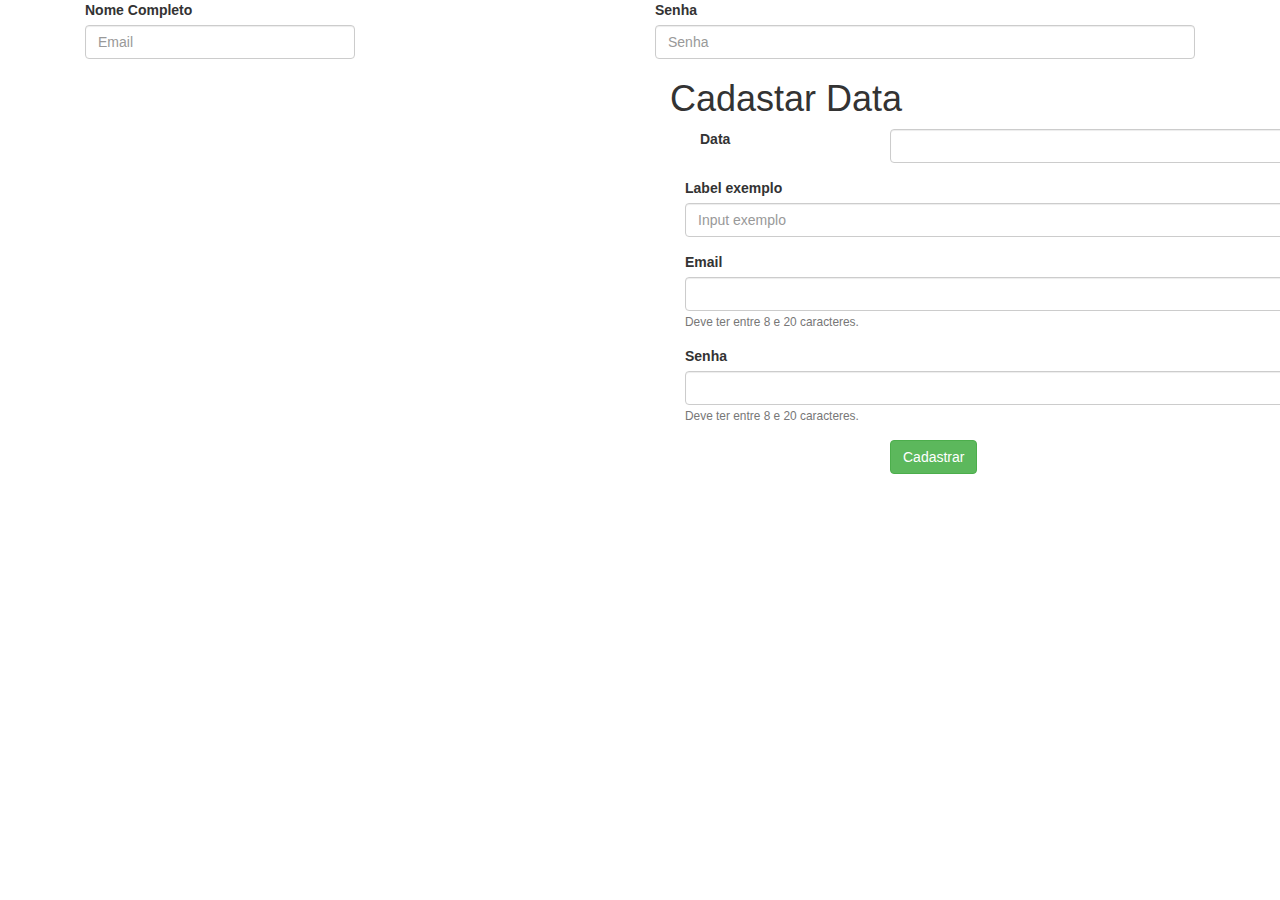
<file: cadastro.html>
<!DOCTYPE html>
<html lang="en">
<head>
    <meta charset="UTF-8">
    <meta http-equiv="X-UA-Compatible" content="IE=edge">
    <meta name="viewport" content="width=device-width, initial-scale=1.0">
    <link rel="stylesheet" href="https://stackpath.bootstrapcdn.com/bootstrap/4.1.3/css/bootstrap.min.css" integrity="sha384-MCw98/SFnGE8fJT3GXwEOngsV7Zt27NXFoaoApmYm81iuXoPkFOJwJ8ERdknLPMO" crossorigin="anonymous">
    <link rel="stylesheet" href="https://maxcdn.bootstrapcdn.com/bootstrap/3.3.7/css/bootstrap.min.css">
		<script src="https://ajax.googleapis.com/ajax/libs/jquery/2.1.1/jquery.min.js"></script>
		<script src="https://maxcdn.bootstrapcdn.com/bootstrap/3.3.7/js/bootstrap.min.js"></script>
		
		<link href="css/bootstrap-datepicker.css" rel="stylesheet"/>
		<script src="js/bootstrap-datepicker.min.js"></script> 
		<script src="js/bootstrap-datepicker.pt-BR.min.js" charset="UTF-8"></script>
    <title>Cadastro</title>
</head>
<body>
    <form>
        <div class="form-row container">
            <div class="form-group col-md-6" style="width: 50%;" >
              <label for="inputEmail4">Nome Completo</label>
              <input style="width: 50%;" type="email" class="form-control" id="inputEmail4" placeholder="Email">
            </div>
            <div class="form-group col-md-6 container">
              <label for="inputPassword4">Senha</label>
              <input type="password" class="form-control" id="inputPassword4" placeholder="Senha">
              <div class="container">
                <h1>Cadastar Data</h1>
                     <div class="form-group container">
                        <label class="col-sm-2 control-label">Data</label>
                        <div class="col-sm-10">
                            <div class="input-group date">
                                <input type="text" class="form-control" id="exemplo" >
                                <div class="input-group-addon">
                                    <span class="glyphicon glyphicon-th"></span>
                                </div>
                            </div>
    
                        </div>
                      </div>
                      <div class="form-group container">
                        <label for="formGroupExampleInput">Label exemplo</label>
                        <input type="text" class="form-control" id="formGroupExampleInput" placeholder="Input exemplo">
                      </div>
                      <div class="form-group container">
                        <label for="inputPassword6">Email</label>
                        <input type="password" id="inputPassword6" class="form-control mx-sm-3" aria-describedby="passwordHelpInline">
                        <small id="passwordHelpInline" class="text-muted">
                          Deve ter entre 8 e 20 caracteres.
                        </small>
                      </div>
                      <div class="form-group container ">
                        <label for="inputPassword6">Senha</label>
                        <input type="password" id="inputPassword6" class="form-control mx-sm-3" aria-describedby="passwordHelpInline">
                        <small id="passwordHelpInline" class="text-muted">
                          Deve ter entre 8 e 20 caracteres.
                        </small>
                      </div>
                      
                    <div class="form-group container">
                        <div class="col-sm-offset-2 col-sm-10">
                            <button type="submit" class="btn btn-success">Cadastrar</button>
                        </div>
                    </div>
                </form>
            </div>
            
            <script type="text/javascript">
                $('#exemplo').datepicker({	
                    format: "dd/mm/yyyy",	
                    language: "pt-BR",
                    startDate: '+0d',
                });
            </script>
            <script src="https://code.jquery.com/jquery-3.3.1.slim.min.js" integrity="sha384-q8i/X+965DzO0rT7abK41JStQIAqVgRVzpbzo5smXKp4YfRvH+8abtTE1Pi6jizo" crossorigin="anonymous"></script>
            <script src="https://cdnjs.cloudflare.com/ajax/libs/popper.js/1.14.3/umd/popper.min.js" integrity="sha384-ZMP7rVo3mIykV+2+9J3UJ46jBk0WLaUAdn689aCwoqbBJiSnjAK/l8WvCWPIPm49" crossorigin="anonymous"></script>
            <script src="https://stackpath.bootstrapcdn.com/bootstrap/4.1.3/js/bootstrap.min.js" integrity="sha384-ChfqqxuZUCnJSK3+MXmPNIyE6ZbWh2IMqE241rYiqJxyMiZ6OW/JmZQ5stwEULTy" crossorigin="anonymous"></script>
            </div>
          </div>
    </form>
</body>
</html>
</file>
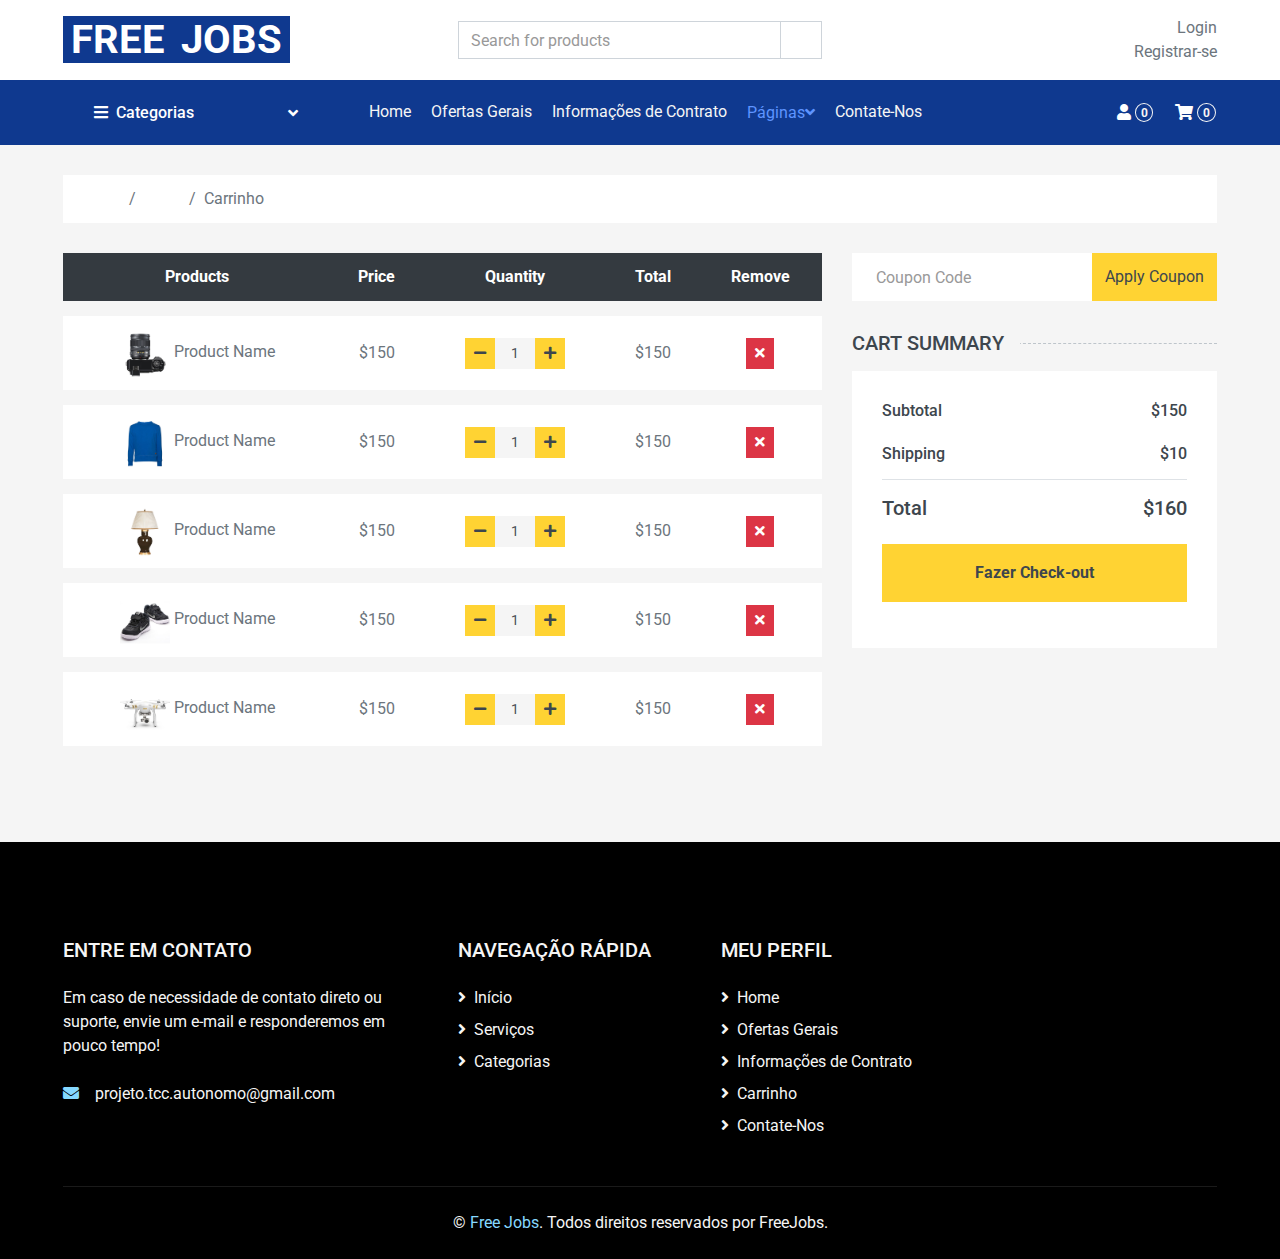
<file: cart.html>
<!DOCTYPE html>
<html lang="en">

<head>
    <meta charset="utf-8">
    <title>Free Jobs - Contratos</title>
    <meta content="width=device-width, initial-scale=1.0" name="viewport">
    <meta content="Free HTML Templates" name="keywords">
    <meta content="Free HTML Templates" name="description">

    <!-- Favicon -->
    <link href="img/favicon.ico" rel="icon">

    <!-- Google Web Fonts -->
    <link rel="preconnect" href="https://fonts.gstatic.com">
    <link href="https://fonts.googleapis.com/css2?family=Roboto:wght@400;500;700&display=swap" rel="stylesheet">  

    <!-- Font Awesome -->
    <link href="https://cdnjs.cloudflare.com/ajax/libs/font-awesome/5.10.0/css/all.min.css" rel="stylesheet">

    <!-- Libraries Stylesheet -->
    <link href="lib/animate/animate.min.css" rel="stylesheet">
    <link href="lib/owlcarousel/assets/owl.carousel.min.css" rel="stylesheet">

    <!-- Customized Bootstrap Stylesheet -->
    <link href="css/style.css" rel="stylesheet">
</head>

<body>
    <!-- Topbar Start -->
    <div class="container-fluid">
        <div class="row align-items-center bg-light py-3 px-xl-5 d-none d-lg-flex">
            <div class="col-lg-4">
                <a href="" class="text-decoration-none">
                    <span class="h1 text-uppercase text-primary bg-dark px-2">Free</span>
                    <span class="h1 text-uppercase text-dark bg-primary px-2 ml-n1">Jobs</span>
                </a>
            </div>
            <div class="col-lg-4 col-6 text-left">
                <form action="">
                    <div class="input-group">
                        <input type="text" class="form-control" placeholder="Search for products">
                        <div class="input-group-append">
                            <span class="input-group-text bg-transparent text-primary">
                                <i class="fa fa-search"></i>
                            </span>
                        </div>
                    </div>
                </form>
            </div>
            <div class="col-lg-4 col-6 text-right">
                <p class="m-0">Login</p>
                <p class="m-0">Registrar-se</p>
            </div>
        </div>
    </div>
    <!-- Topbar End -->


    <!-- Navbar Start -->
    <div class="container-fluid bg-dark mb-30">
        <div class="row px-xl-5">
            <div class="col-lg-3 d-none d-lg-block">
                <a class="btn d-flex align-items-center justify-content-between bg-primary w-100" data-toggle="collapse" href="#navbar-vertical" style="height: 65px; padding: 0 30px;">
                    <h6 class="text-dark m-0"><i class="fa fa-bars mr-2"></i>Categorias</h6>
                    <i class="fa fa-angle-down text-dark"></i>
                </a>
                <nav class="collapse position-absolute navbar navbar-vertical navbar-light align-items-start p-0 bg-light" id="navbar-vertical" style="width: calc(100% - 30px); z-index: 999;">
                    <div class="navbar-nav w-100">
                        <div class="nav-item dropdown dropright">
                            <a href="" class="nav-item nav-link">Coach Financeiro</a>
                            </div>
                        </div>
                        <div class="navbar-nav w-100">
                            <div class="nav-item dropdown dropright">
                                <a href="#" class="nav-link dropdown-toggle" data-toggle="dropdown">Técnicos em informática<i class="fa fa-angle-right float-right mt-1"></i></a>
                                <div class="dropdown-menu position-absolute rounded-0 border-0 m-0">
                                    <a href="" class="dropdown-item">Programadores Front-End</a>
                                    <a href="" class="dropdown-item">Programadores Back-End</a>
                                    <a href="" class="dropdown-item">Desenvolvedor Full Stack</a>
                                </div>
                            </div>
                            <div class="navbar-nav w-100">
                                <div class="nav-item dropdown dropright">
                                    <a href="#" class="nav-link dropdown-toggle" data-toggle="dropdown">Criador de conteúdo Web<i class="fa fa-angle-right float-right mt-1"></i></a>
                                    <div class="dropdown-menu position-absolute rounded-0 border-0 m-0">
                                        <a href="" class="dropdown-item">Editor de imagens</a>
                                        <a href="" class="dropdown-item">Editor de vídeos</a>
                                        <a href="" class="dropdown-item">Influencer/Publicitário</a>
                                    </div>
                                </div>
                                <div class="navbar-nav w-100">
                                    <div class="nav-item dropdown dropright">
                                        <a href="#" class="nav-link dropdown-toggle" data-toggle="dropdown">Professores Particulares<i class="fa fa-angle-right float-right mt-1"></i></a>
                                        <div class="dropdown-menu position-absolute rounded-0 border-0 m-0">
                                            <a href="" class="dropdown-item">Matérias exatas/humanas</a>
                                            <a href="" class="dropdown-item">Conteúdo de vestibulares</a>
                                            <a href="" class="dropdown-item">Conteúdo para concursos públicos</a>
                                        </div>
                                    </div>
                                    <div class="navbar-nav w-100">
                                        <div class="nav-item dropdown dropright">
                                            <a href="#" class="nav-link dropdown-toggle" data-toggle="dropdown">Designer<i class="fa fa-angle-right float-right mt-1"></i></a>
                                            <div class="dropdown-menu position-absolute rounded-0 border-0 m-0">
                                                <a href="" class="dropdown-item">Designer de interiores</a>
                                                <a href="" class="dropdown-item">Designer de joias</a>
                                                <a href="" class="dropdown-item">Designer UX</a>
                                            </div>
                                        </div>
                        <a href="" class="nav-item nav-link">Advocacia</a>
                        <a href="" class="nav-item nav-link">Analista de marketing digital e mídias digitais</a>
                        <a href="" class="nav-item nav-link">Revisor ou tradutor</a>
                    </div>
                </nav>
            </div>
            <div class="col-lg-9">
                <nav class="navbar navbar-expand-lg bg-dark navbar-dark py-3 py-lg-0 px-0">
                    <a href="" class="text-decoration-none d-block d-lg-none">
                        <span class="h1 text-uppercase text-dark bg-light px-2">Free</span>
                        <span class="h1 text-uppercase text-light bg-primary px-2 ml-n1">Jobs</span>
                    </a>
                    <button type="button" class="navbar-toggler" data-toggle="collapse" data-target="#navbarCollapse">
                        <span class="navbar-toggler-icon"></span>
                    </button>
                    <div class="collapse navbar-collapse justify-content-between" id="navbarCollapse">
                        <div class="navbar-nav mr-auto py-0">
                            <a href="index.html" class="nav-item nav-link">Home</a>
                            <a href="shop.html" class="nav-item nav-link">Ofertas Gerais</a>
                            <a href="detail.html" class="nav-item nav-link">Informações de Contrato</a>
                            <div class="nav-item dropdown">
                                <a href="#" class="nav-link dropdown-toggle active" data-toggle="dropdown">Páginas<i class="fa fa-angle-down mt-1"></i></a>
                                <div class="dropdown-menu bg-primary rounded-0 border-0 m-0">
                                    <a href="cart.html" class="dropdown-item active">Carrinho</a>
                                    <a href="checkout.html" class="dropdown-item">Dados Usuários</a>
                                </div>
                            </div>
                            <a href="contact.html" class="nav-item nav-link">Contate-Nos</a>
                        </div>
                        <div class="navbar-nav ml-auto py-0 d-none d-lg-block">
                            <a href="" class="btn px-0">
                                <i class="fas fa-user text-primary"></i>
                                <span class="badge text-secondary border border-secondary rounded-circle" style="padding-bottom: 2px;">0</span>
                            </a>
                            <a href="cart.html" class="btn px-0 ml-3">
                                <i class="fas fa-shopping-cart text-primary"></i>
                                <span class="badge text-secondary border border-secondary rounded-circle" style="padding-bottom: 2px;">0</span>
                            </a>
                        </div>
                    </div>
                </nav>
            </div>
        </div>
    </div>
    <!-- Navbar End -->


    <!-- Breadcrumb Start -->
    <div class="container-fluid">
        <div class="row px-xl-5">
            <div class="col-12">
                <nav class="breadcrumb bg-light mb-30">
                    <a class="breadcrumb-item text-dark" href="#">Home</a>
                    <a class="breadcrumb-item text-dark" href="#">Shop</a>
                    <span class="breadcrumb-item active">Carrinho</span>
                </nav>
            </div>
        </div>
    </div>
    <!-- Breadcrumb End -->


    <!-- Cart Start -->
    <div class="container-fluid">
        <div class="row px-xl-5">
            <div class="col-lg-8 table-responsive mb-5">
                <table class="table table-light table-borderless table-hover text-center mb-0">
                    <thead class="thead-dark">
                        <tr>
                            <th>Products</th>
                            <th>Price</th>
                            <th>Quantity</th>
                            <th>Total</th>
                            <th>Remove</th>
                        </tr>
                    </thead>
                    <tbody class="align-middle">
                        <tr>
                            <td class="align-middle"><img src="img/product-1.jpg" alt="" style="width: 50px;"> Product Name</td>
                            <td class="align-middle">$150</td>
                            <td class="align-middle">
                                <div class="input-group quantity mx-auto" style="width: 100px;">
                                    <div class="input-group-btn">
                                        <button class="btn btn-sm btn-primary btn-minus" >
                                        <i class="fa fa-minus"></i>
                                        </button>
                                    </div>
                                    <input type="text" class="form-control form-control-sm bg-secondary border-0 text-center" value="1">
                                    <div class="input-group-btn">
                                        <button class="btn btn-sm btn-primary btn-plus">
                                            <i class="fa fa-plus"></i>
                                        </button>
                                    </div>
                                </div>
                            </td>
                            <td class="align-middle">$150</td>
                            <td class="align-middle"><button class="btn btn-sm btn-danger"><i class="fa fa-times"></i></button></td>
                        </tr>
                        <tr>
                            <td class="align-middle"><img src="img/product-2.jpg" alt="" style="width: 50px;"> Product Name</td>
                            <td class="align-middle">$150</td>
                            <td class="align-middle">
                                <div class="input-group quantity mx-auto" style="width: 100px;">
                                    <div class="input-group-btn">
                                        <button class="btn btn-sm btn-primary btn-minus" >
                                        <i class="fa fa-minus"></i>
                                        </button>
                                    </div>
                                    <input type="text" class="form-control form-control-sm bg-secondary border-0 text-center" value="1">
                                    <div class="input-group-btn">
                                        <button class="btn btn-sm btn-primary btn-plus">
                                            <i class="fa fa-plus"></i>
                                        </button>
                                    </div>
                                </div>
                            </td>
                            <td class="align-middle">$150</td>
                            <td class="align-middle"><button class="btn btn-sm btn-danger"><i class="fa fa-times"></i></button></td>
                        </tr>
                        <tr>
                            <td class="align-middle"><img src="img/product-3.jpg" alt="" style="width: 50px;"> Product Name</td>
                            <td class="align-middle">$150</td>
                            <td class="align-middle">
                                <div class="input-group quantity mx-auto" style="width: 100px;">
                                    <div class="input-group-btn">
                                        <button class="btn btn-sm btn-primary btn-minus" >
                                        <i class="fa fa-minus"></i>
                                        </button>
                                    </div>
                                    <input type="text" class="form-control form-control-sm bg-secondary border-0 text-center" value="1">
                                    <div class="input-group-btn">
                                        <button class="btn btn-sm btn-primary btn-plus">
                                            <i class="fa fa-plus"></i>
                                        </button>
                                    </div>
                                </div>
                            </td>
                            <td class="align-middle">$150</td>
                            <td class="align-middle"><button class="btn btn-sm btn-danger"><i class="fa fa-times"></i></button></td>
                        </tr>
                        <tr>
                            <td class="align-middle"><img src="img/product-4.jpg" alt="" style="width: 50px;"> Product Name</td>
                            <td class="align-middle">$150</td>
                            <td class="align-middle">
                                <div class="input-group quantity mx-auto" style="width: 100px;">
                                    <div class="input-group-btn">
                                        <button class="btn btn-sm btn-primary btn-minus" >
                                        <i class="fa fa-minus"></i>
                                        </button>
                                    </div>
                                    <input type="text" class="form-control form-control-sm bg-secondary border-0 text-center" value="1">
                                    <div class="input-group-btn">
                                        <button class="btn btn-sm btn-primary btn-plus">
                                            <i class="fa fa-plus"></i>
                                        </button>
                                    </div>
                                </div>
                            </td>
                            <td class="align-middle">$150</td>
                            <td class="align-middle"><button class="btn btn-sm btn-danger"><i class="fa fa-times"></i></button></td>
                        </tr>
                        <tr>
                            <td class="align-middle"><img src="img/product-5.jpg" alt="" style="width: 50px;"> Product Name</td>
                            <td class="align-middle">$150</td>
                            <td class="align-middle">
                                <div class="input-group quantity mx-auto" style="width: 100px;">
                                    <div class="input-group-btn">
                                        <button class="btn btn-sm btn-primary btn-minus" >
                                        <i class="fa fa-minus"></i>
                                        </button>
                                    </div>
                                    <input type="text" class="form-control form-control-sm bg-secondary border-0 text-center" value="1">
                                    <div class="input-group-btn">
                                        <button class="btn btn-sm btn-primary btn-plus">
                                            <i class="fa fa-plus"></i>
                                        </button>
                                    </div>
                                </div>
                            </td>
                            <td class="align-middle">$150</td>
                            <td class="align-middle"><button class="btn btn-sm btn-danger"><i class="fa fa-times"></i></button></td>
                        </tr>
                    </tbody>
                </table>
            </div>
            <div class="col-lg-4">
                <form class="mb-30" action="">
                    <div class="input-group">
                        <input type="text" class="form-control border-0 p-4" placeholder="Coupon Code">
                        <div class="input-group-append">
                            <button class="btn btn-primary">Apply Coupon</button>
                        </div>
                    </div>
                </form>
                <h5 class="section-title position-relative text-uppercase mb-3"><span class="bg-secondary pr-3">Cart Summary</span></h5>
                <div class="bg-light p-30 mb-5">
                    <div class="border-bottom pb-2">
                        <div class="d-flex justify-content-between mb-3">
                            <h6>Subtotal</h6>
                            <h6>$150</h6>
                        </div>
                        <div class="d-flex justify-content-between">
                            <h6 class="font-weight-medium">Shipping</h6>
                            <h6 class="font-weight-medium">$10</h6>
                        </div>
                    </div>
                    <div class="pt-2">
                        <div class="d-flex justify-content-between mt-2">
                            <h5>Total</h5>
                            <h5>$160</h5>
                        </div>
                        <button class="btn btn-block btn-primary font-weight-bold my-3 py-3">Fazer Check-out</button>
                    </div>
                </div>
            </div>
        </div>
    </div>
    <!-- Cart End -->


    <!-- Footer Start -->
    <div class="container-fluid bg-footer text-secondary mt-5 pt-5">
        <div class="row px-xl-5 pt-5">
            <div class="col-lg-4 col-md-12 mb-5 pr-3 pr-xl-5">
                <h5 class="text-secondary text-uppercase mb-4">Entre Em Contato</h5>
                <p class="mb-4">Em caso de necessidade de contato direto ou suporte, envie um e-mail e responderemos em pouco tempo!</p>
                <p class="mb-2"><i class="fa fa-envelope text-info mr-3"></i>projeto.tcc.autonomo@gmail.com</p>
            </div>
            <div class="col-lg-8 col-md-12">
                <div class="row">
                    <div class="col-md-4 mb-5">
                        <h5 class="text-secondary text-uppercase mb-4">Navegação Rápida</h5>
                        <div class="d-flex flex-column justify-content-start">
                            <a class="text-secondary mb-2" href="#"><i class="fa fa-angle-right mr-2"></i>Início</a>
                            <a class="text-secondary mb-2" href="#"><i class="fa fa-angle-right mr-2"></i>Serviços</a>
                            <a class="text-secondary" href="#"><i class="fa fa-angle-right mr-2"></i>Categorias</a>
                        </div>
                    </div>
                    <div class="col-md-4 mb-5">
                        <h5 class="text-secondary text-uppercase mb-4">Meu Perfil</h5>
                        <div class="d-flex flex-column justify-content-start">
                            <a class="text-secondary mb-2" href="#"><i class="fa fa-angle-right mr-2"></i>Home</a>
                            <a class="text-secondary mb-2" href="shop.html"><i class="fa fa-angle-right mr-2"></i>Ofertas Gerais</a>
                            <a class="text-secondary mb-2" href="detail.html"><i class="fa fa-angle-right mr-2"></i>Informações de Contrato</a>
                            <a class="text-secondary mb-2" href="cart.html"><i class="fa fa-angle-right mr-2"></i>Carrinho</a>
                            <a class="text-secondary" href="contact.html"><i class="fa fa-angle-right mr-2"></i>Contate-Nos</a>
                        </div>
                    </div>
                
                </div>
            </div>
        </div>
        <div class="row border-top mx-xl-5 py-4 justify-content-center" style="border-color: rgba(256, 256, 256, .1) !important;">
            <div class="col-md-4 text-lg-center px-xl-0">
                <p class="mb-md-0 text-center text-md-center text-secondary">
                    &copy; <a class="text-info" href="#">Free Jobs</a>. Todos direitos reservados por FreeJobs. 
            </div>
        </div>
    </div>
    <!-- Footer End -->


    <!-- Back to Top -->
    <a href="#" class="btn btn-primary back-to-top"><i class="fa fa-angle-double-up"></i></a>


    <!-- JavaScript Libraries -->
    <script src="https://code.jquery.com/jquery-3.4.1.min.js"></script>
    <script src="https://stackpath.bootstrapcdn.com/bootstrap/4.4.1/js/bootstrap.bundle.min.js"></script>
    <script src="lib/easing/easing.min.js"></script>
    <script src="lib/owlcarousel/owl.carousel.min.js"></script>

    <!-- Contact Javascript File -->
    <script src="mail/jqBootstrapValidation.min.js"></script>
    <script src="mail/contact.js"></script>

    <!-- Template Javascript -->
    <script src="js/main.js"></script>
</body>

</html>
</file>
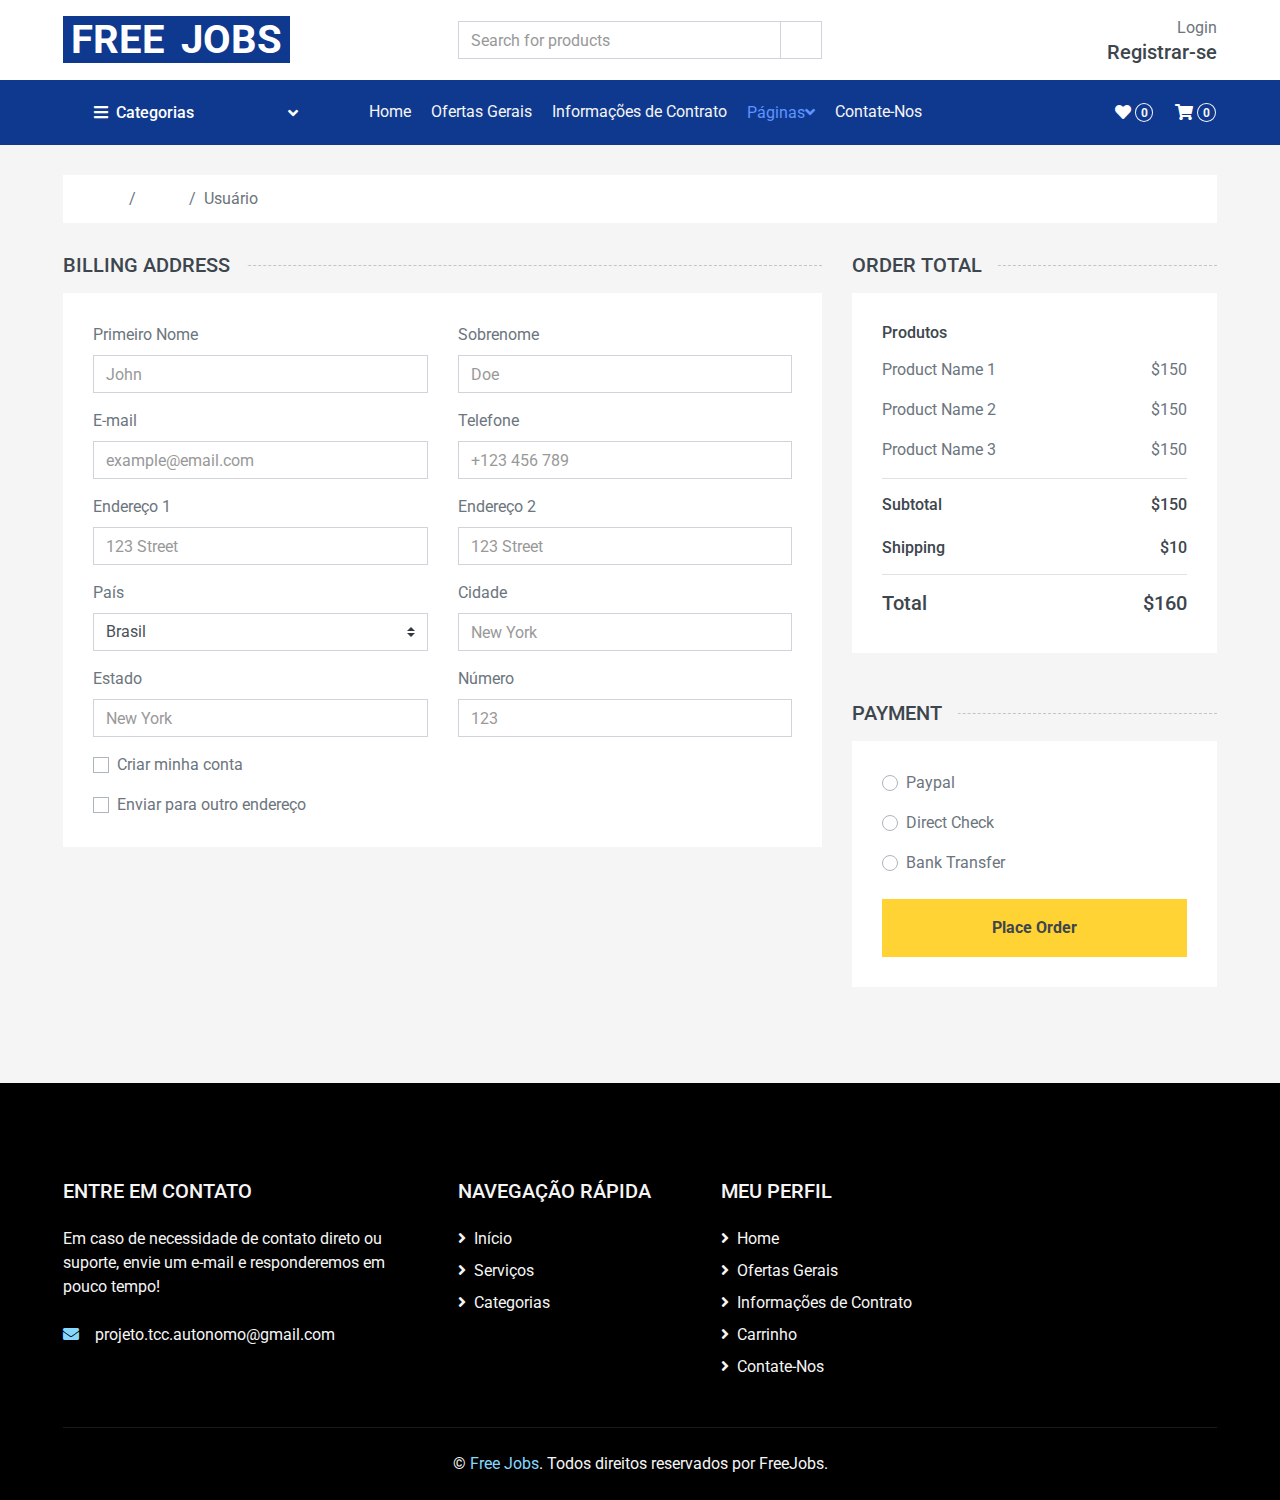
<file: checkout.html>
<!DOCTYPE html>
<html lang="en">

<head>
    <meta charset="utf-8">
    <title>Free Jobs - Dados Usuários</title>
    <meta content="width=device-width, initial-scale=1.0" name="viewport">
    <meta content="Free HTML Templates" name="keywords">
    <meta content="Free HTML Templates" name="description">

    <!-- Favicon -->
    <link href="img/favicon.ico" rel="icon">

    <!-- Google Web Fonts -->
    <link rel="preconnect" href="https://fonts.gstatic.com">
    <link href="https://fonts.googleapis.com/css2?family=Roboto:wght@400;500;700&display=swap" rel="stylesheet">  

    <!-- Font Awesome -->
    <link href="https://cdnjs.cloudflare.com/ajax/libs/font-awesome/5.10.0/css/all.min.css" rel="stylesheet">

    <!-- Libraries Stylesheet -->
    <link href="lib/animate/animate.min.css" rel="stylesheet">
    <link href="lib/owlcarousel/assets/owl.carousel.min.css" rel="stylesheet">

    <!-- Customized Bootstrap Stylesheet -->
    <link href="css/style.css" rel="stylesheet">
</head>

<body>
    <!-- Topbar Start -->
    <div class="container-fluid">
        <div class="row align-items-center bg-light py-3 px-xl-5 d-none d-lg-flex">
            <div class="col-lg-4">
                <a href="" class="text-decoration-none">
                    <span class="h1 text-uppercase text-primary bg-dark px-2">Free</span>
                    <span class="h1 text-uppercase text-dark bg-primary px-2 ml-n1">Jobs</span>
                </a>
            </div>
            <div class="col-lg-4 col-6 text-left">
                <form action="">
                    <div class="input-group">
                        <input type="text" class="form-control" placeholder="Search for products">
                        <div class="input-group-append">
                            <span class="input-group-text bg-transparent text-primary">
                                <i class="fa fa-search"></i>
                            </span>
                        </div>
                    </div>
                </form>
            </div>
            <div class="col-lg-4 col-6 text-right">
                <p class="m-0">Login</p>
                <h5 class="m-0">Registrar-se</h5>
            </div>
        </div>
    </div>
    <!-- Topbar End -->


    <!-- Navbar Start -->
    <div class="container-fluid bg-dark mb-30">
        <div class="row px-xl-5">
            <div class="col-lg-3 d-none d-lg-block">
                <a class="btn d-flex align-items-center justify-content-between bg-primary w-100" data-toggle="collapse" href="#navbar-vertical" style="height: 65px; padding: 0 30px;">
                    <h6 class="text-dark m-0"><i class="fa fa-bars mr-2"></i>Categorias</h6>
                    <i class="fa fa-angle-down text-dark"></i>
                </a>
                <nav class="collapse position-absolute navbar navbar-vertical navbar-light align-items-start p-0 bg-light" id="navbar-vertical" style="width: calc(100% - 30px); z-index: 999;">
                    <div class="navbar-nav w-100">
                        <div class="nav-item dropdown dropright">
                            <a href="" class="nav-item nav-link">Coach Financeiro</a>
                                </div>
                            </div>
                            <div class="navbar-nav w-100">
                                <div class="nav-item dropdown dropright">
                                    <a href="#" class="nav-link dropdown-toggle" data-toggle="dropdown">Técnicos em informática<i class="fa fa-angle-right float-right mt-1"></i></a>
                                    <div class="dropdown-menu position-absolute rounded-0 border-0 m-0">
                                        <a href="" class="dropdown-item">Programadores Front-End</a>
                                        <a href="" class="dropdown-item">Programadores Back-End</a>
                                        <a href="" class="dropdown-item">Desenvolvedor Full Stack</a>
                                    </div>
                                </div>
                                <div class="navbar-nav w-100">
                                    <div class="nav-item dropdown dropright">
                                        <a href="#" class="nav-link dropdown-toggle" data-toggle="dropdown">Criador de conteúdo Web<i class="fa fa-angle-right float-right mt-1"></i></a>
                                        <div class="dropdown-menu position-absolute rounded-0 border-0 m-0">
                                            <a href="" class="dropdown-item">Editor de imagens</a>
                                            <a href="" class="dropdown-item">Editor de vídeos</a>
                                            <a href="" class="dropdown-item">Influencer/Publicitário</a>
                                        </div>
                                    </div>
                                    <div class="navbar-nav w-100">
                                        <div class="nav-item dropdown dropright">
                                            <a href="#" class="nav-link dropdown-toggle" data-toggle="dropdown">Professores Particulares<i class="fa fa-angle-right float-right mt-1"></i></a>
                                            <div class="dropdown-menu position-absolute rounded-0 border-0 m-0">
                                                <a href="" class="dropdown-item">Matérias exatas/humanas</a>
                                                <a href="" class="dropdown-item">Conteúdo de vestibulares</a>
                                                <a href="" class="dropdown-item">Conteúdo para concursos públicos</a>
                                            </div>
                                        </div>
                                        <div class="navbar-nav w-100">
                                            <div class="nav-item dropdown dropright">
                                                <a href="#" class="nav-link dropdown-toggle" data-toggle="dropdown">Designer<i class="fa fa-angle-right float-right mt-1"></i></a>
                                                <div class="dropdown-menu position-absolute rounded-0 border-0 m-0">
                                                    <a href="" class="dropdown-item">Designer de interiores</a>
                                                    <a href="" class="dropdown-item">Designer de joias</a>
                                                    <a href="" class="dropdown-item">Designer UX</a>
                                                </div>
                                            </div>
                            <a href="" class="nav-item nav-link">Advocacia</a>
                            <a href="" class="nav-item nav-link">Analista de marketing digital e mídias digitais</a>
                            <a href="" class="nav-item nav-link">Revisor ou tradutor</a>
                    </div>
                </nav>
            </div>
            <div class="col-lg-9">
                <nav class="navbar navbar-expand-lg bg-dark navbar-dark py-3 py-lg-0 px-0">
                    <a href="" class="text-decoration-none d-block d-lg-none">
                        <span class="h1 text-uppercase text-dark bg-light px-2">Multi</span>
                        <span class="h1 text-uppercase text-light bg-primary px-2 ml-n1">Shop</span>
                    </a>
                    <button type="button" class="navbar-toggler" data-toggle="collapse" data-target="#navbarCollapse">
                        <span class="navbar-toggler-icon"></span>
                    </button>
                    <div class="collapse navbar-collapse justify-content-between" id="navbarCollapse">
                        <div class="navbar-nav mr-auto py-0">
                            <a href="index.html" class="nav-item nav-link">Home</a>
                            <a href="shop.html" class="nav-item nav-link">Ofertas Gerais</a>
                            <a href="detail.html" class="nav-item nav-link">Informações de Contrato</a>
                            <div class="nav-item dropdown">
                                <a href="#" class="nav-link dropdown-toggle active" data-toggle="dropdown">Páginas<i class="fa fa-angle-down mt-1"></i></a>
                                <div class="dropdown-menu bg-primary rounded-0 border-0 m-0">
                                    <a href="cart.html" class="dropdown-item">Carrinho</a>
                                    <a href="checkout.html" class="dropdown-item active">Dados Usuários</a>
                                </div>
                            </div>
                            <a href="contact.html" class="nav-item nav-link">Contate-Nos</a>
                        </div>
                        <div class="navbar-nav ml-auto py-0 d-none d-lg-block">
                            <a href="" class="btn px-0">
                                <i class="fas fa-heart text-primary"></i>
                                <span class="badge text-secondary border border-secondary rounded-circle" style="padding-bottom: 2px;">0</span>
                            </a>
                            <a href="cart.html" class="btn px-0 ml-3">
                                <i class="fas fa-shopping-cart text-primary"></i>
                                <span class="badge text-secondary border border-secondary rounded-circle" style="padding-bottom: 2px;">0</span>
                            </a>
                        </div>
                    </div>
                </nav>
            </div>
        </div>
    </div>
    <!-- Navbar End -->


    <!-- Breadcrumb Start -->
    <div class="container-fluid">
        <div class="row px-xl-5">
            <div class="col-12">
                <nav class="breadcrumb bg-light mb-30">
                    <a class="breadcrumb-item text-dark" href="#">Home</a>
                    <a class="breadcrumb-item text-dark" href="#">Shop</a>
                    <span class="breadcrumb-item active">Usuário</span>
                </nav>
            </div>
        </div>
    </div>
    <!-- Breadcrumb End -->


    <!-- Checkout Start -->
    <div class="container-fluid">
        <div class="row px-xl-5">
            <div class="col-lg-8">
                <h5 class="section-title position-relative text-uppercase mb-3"><span class="bg-secondary pr-3">Billing Address</span></h5>
                <div class="bg-light p-30 mb-5">
                    <div class="row">
                        <div class="col-md-6 form-group">
                            <label>Primeiro Nome</label>
                            <input class="form-control" type="text" placeholder="John">
                        </div>
                        <div class="col-md-6 form-group">
                            <label>Sobrenome</label>
                            <input class="form-control" type="text" placeholder="Doe">
                        </div>
                        <div class="col-md-6 form-group">
                            <label>E-mail</label>
                            <input class="form-control" type="text" placeholder="example@email.com">
                        </div>
                        <div class="col-md-6 form-group">
                            <label>Telefone</label>
                            <input class="form-control" type="text" placeholder="+123 456 789">
                        </div>
                        <div class="col-md-6 form-group">
                            <label>Endereço 1</label>
                            <input class="form-control" type="text" placeholder="123 Street">
                        </div>
                        <div class="col-md-6 form-group">
                            <label>Endereço 2</label>
                            <input class="form-control" type="text" placeholder="123 Street">
                        </div>
                        <div class="col-md-6 form-group">
                            <label>País</label>
                            <select class="custom-select">
                                <option selected>Brasil</option>
                                <option>Estados Unidos</option>
                                <option>Argentina</option>
                                
                                
                            </select>
                        </div>
                        <div class="col-md-6 form-group">
                            <label>Cidade</label>
                            <input class="form-control" type="text" placeholder="New York">
                        </div>
                        <div class="col-md-6 form-group">
                            <label>Estado</label>
                            <input class="form-control" type="text" placeholder="New York">
                        </div>
                        <div class="col-md-6 form-group">
                            <label>Número</label>
                            <input class="form-control" type="text" placeholder="123">
                        </div>
                        <div class="col-md-12 form-group">
                            <div class="custom-control custom-checkbox">
                                <input type="checkbox" class="custom-control-input" id="newaccount">
                                <label class="custom-control-label" for="newaccount">Criar minha conta</label>
                            </div>
                        </div>
                        <div class="col-md-12">
                            <div class="custom-control custom-checkbox">
                                <input type="checkbox" class="custom-control-input" id="shipto">
                                <label class="custom-control-label" for="shipto"  data-toggle="collapse" data-target="#shipping-address">Enviar para outro endereço</label>
                            </div>
                        </div>
                    </div>
                </div>
                <div class="collapse mb-5" id="shipping-address">
                    <h5 class="section-title position-relative text-uppercase mb-3"><span class="bg-secondary pr-3">Endereço do Cliente</span></h5>
                    <div class="bg-light p-30">
                        <div class="row">
                            <div class="col-md-6 form-group">
                                <label>Primeiro nome</label>
                                <input class="form-control" type="text" placeholder="John">
                            </div>
                            <div class="col-md-6 form-group">
                                <label>Sobrenome</label>
                                <input class="form-control" type="text" placeholder="Doe">
                            </div>
                            <div class="col-md-6 form-group">
                                <label>E-mail</label>
                                <input class="form-control" type="text" placeholder="example@email.com">
                            </div>
                            <div class="col-md-6 form-group">
                                <label>Telefone</label>
                                <input class="form-control" type="text" placeholder="+123 456 789">
                            </div>
                            <div class="col-md-6 form-group">
                                <label>Endereço 1</label>
                                <input class="form-control" type="text" placeholder="123 Street">
                            </div>
                            <div class="col-md-6 form-group">
                                <label>Endereço 2</label>
                                <input class="form-control" type="text" placeholder="123 Street">
                            </div>
                            <div class="col-md-6 form-group">
                                <label>País</label>
                                <select class="custom-select">
                                    <option selected>Brasil</option>
                                    <option>Estados Undios</option>
                                    <option>Argentina</option>
                                   
                                </select>
                            </div>
                            <div class="col-md-6 form-group">
                                <label>Cidade</label>
                                <input class="form-control" type="text" placeholder="New York">
                            </div>
                            <div class="col-md-6 form-group">
                                <label>Estado</label>
                                <input class="form-control" type="text" placeholder="New York">
                            </div>
                            <div class="col-md-6 form-group">
                                <label>Número</label>
                                <input class="form-control" type="text" placeholder="123">
                            </div>
                        </div>
                    </div>
                </div>
            </div>
            <div class="col-lg-4">
                <h5 class="section-title position-relative text-uppercase mb-3"><span class="bg-secondary pr-3">Order Total</span></h5>
                <div class="bg-light p-30 mb-5">
                    <div class="border-bottom">
                        <h6 class="mb-3">Produtos</h6>
                        <div class="d-flex justify-content-between">
                            <p>Product Name 1</p>
                            <p>$150</p>
                        </div>
                        <div class="d-flex justify-content-between">
                            <p>Product Name 2</p>
                            <p>$150</p>
                        </div>
                        <div class="d-flex justify-content-between">
                            <p>Product Name 3</p>
                            <p>$150</p>
                        </div>
                    </div>
                    <div class="border-bottom pt-3 pb-2">
                        <div class="d-flex justify-content-between mb-3">
                            <h6>Subtotal</h6>
                            <h6>$150</h6>
                        </div>
                        <div class="d-flex justify-content-between">
                            <h6 class="font-weight-medium">Shipping</h6>
                            <h6 class="font-weight-medium">$10</h6>
                        </div>
                    </div>
                    <div class="pt-2">
                        <div class="d-flex justify-content-between mt-2">
                            <h5>Total</h5>
                            <h5>$160</h5>
                        </div>
                    </div>
                </div>
                <div class="mb-5">
                    <h5 class="section-title position-relative text-uppercase mb-3"><span class="bg-secondary pr-3">Payment</span></h5>
                    <div class="bg-light p-30">
                        <div class="form-group">
                            <div class="custom-control custom-radio">
                                <input type="radio" class="custom-control-input" name="payment" id="paypal">
                                <label class="custom-control-label" for="paypal">Paypal</label>
                            </div>
                        </div>
                        <div class="form-group">
                            <div class="custom-control custom-radio">
                                <input type="radio" class="custom-control-input" name="payment" id="directcheck">
                                <label class="custom-control-label" for="directcheck">Direct Check</label>
                            </div>
                        </div>
                        <div class="form-group mb-4">
                            <div class="custom-control custom-radio">
                                <input type="radio" class="custom-control-input" name="payment" id="banktransfer">
                                <label class="custom-control-label" for="banktransfer">Bank Transfer</label>
                            </div>
                        </div>
                        <button class="btn btn-block btn-primary font-weight-bold py-3">Place Order</button>
                    </div>
                </div>
            </div>
        </div>
    </div>
    <!-- Checkout End -->


    <!-- Footer Start -->
    <div class="container-fluid bg-footer text-secondary mt-5 pt-5">
        <div class="row px-xl-5 pt-5">
            <div class="col-lg-4 col-md-12 mb-5 pr-3 pr-xl-5">
                <h5 class="text-secondary text-uppercase mb-4">Entre Em Contato</h5>
                <p class="mb-4">Em caso de necessidade de contato direto ou suporte, envie um e-mail e responderemos em pouco tempo!</p>
                <p class="mb-2"><i class="fa fa-envelope text-info mr-3"></i>projeto.tcc.autonomo@gmail.com</p>
            </div>
            <div class="col-lg-8 col-md-12">
                <div class="row">
                    <div class="col-md-4 mb-5">
                        <h5 class="text-secondary text-uppercase mb-4">Navegação Rápida</h5>
                        <div class="d-flex flex-column justify-content-start">
                            <a class="text-secondary mb-2" href="#"><i class="fa fa-angle-right mr-2"></i>Início</a>
                            <a class="text-secondary mb-2" href="#"><i class="fa fa-angle-right mr-2"></i>Serviços</a>
                            <a class="text-secondary" href="#"><i class="fa fa-angle-right mr-2"></i>Categorias</a>
                        </div>
                    </div>
                    <div class="col-md-4 mb-5">
                        <h5 class="text-secondary text-uppercase mb-4">Meu Perfil</h5>
                        <div class="d-flex flex-column justify-content-start">
                            <a class="text-secondary mb-2" href="#"><i class="fa fa-angle-right mr-2"></i>Home</a>
                            <a class="text-secondary mb-2" href="shop.html"><i class="fa fa-angle-right mr-2"></i>Ofertas Gerais</a>
                            <a class="text-secondary mb-2" href="detail.html"><i class="fa fa-angle-right mr-2"></i>Informações de Contrato</a>
                            <a class="text-secondary mb-2" href="cart.html"><i class="fa fa-angle-right mr-2"></i>Carrinho</a>
                            <a class="text-secondary" href="contact.html"><i class="fa fa-angle-right mr-2"></i>Contate-Nos</a>
                        </div>
                    </div>
                
                </div>
            </div>
        </div>
        <div class="row border-top mx-xl-5 py-4 justify-content-center" style="border-color: rgba(256, 256, 256, .1) !important;">
            <div class="col-md-4 text-lg-center px-xl-0">
                <p class="mb-md-0 text-center text-md-center text-secondary">
                    &copy; <a class="text-info" href="#">Free Jobs</a>. Todos direitos reservados por FreeJobs. 
            </div>
        </div>
    </div>
    <!-- Footer End -->


    <!-- Back to Top -->
    <a href="#" class="btn btn-primary back-to-top"><i class="fa fa-angle-double-up"></i></a>


    <!-- JavaScript Libraries -->
    <script src="https://code.jquery.com/jquery-3.4.1.min.js"></script>
    <script src="https://stackpath.bootstrapcdn.com/bootstrap/4.4.1/js/bootstrap.bundle.min.js"></script>
    <script src="lib/easing/easing.min.js"></script>
    <script src="lib/owlcarousel/owl.carousel.min.js"></script>

    <!-- Contact Javascript File -->
    <script src="mail/jqBootstrapValidation.min.js"></script>
    <script src="mail/contact.js"></script>

    <!-- Template Javascript -->
    <script src="js/main.js"></script>
</body>

</html>
</file>
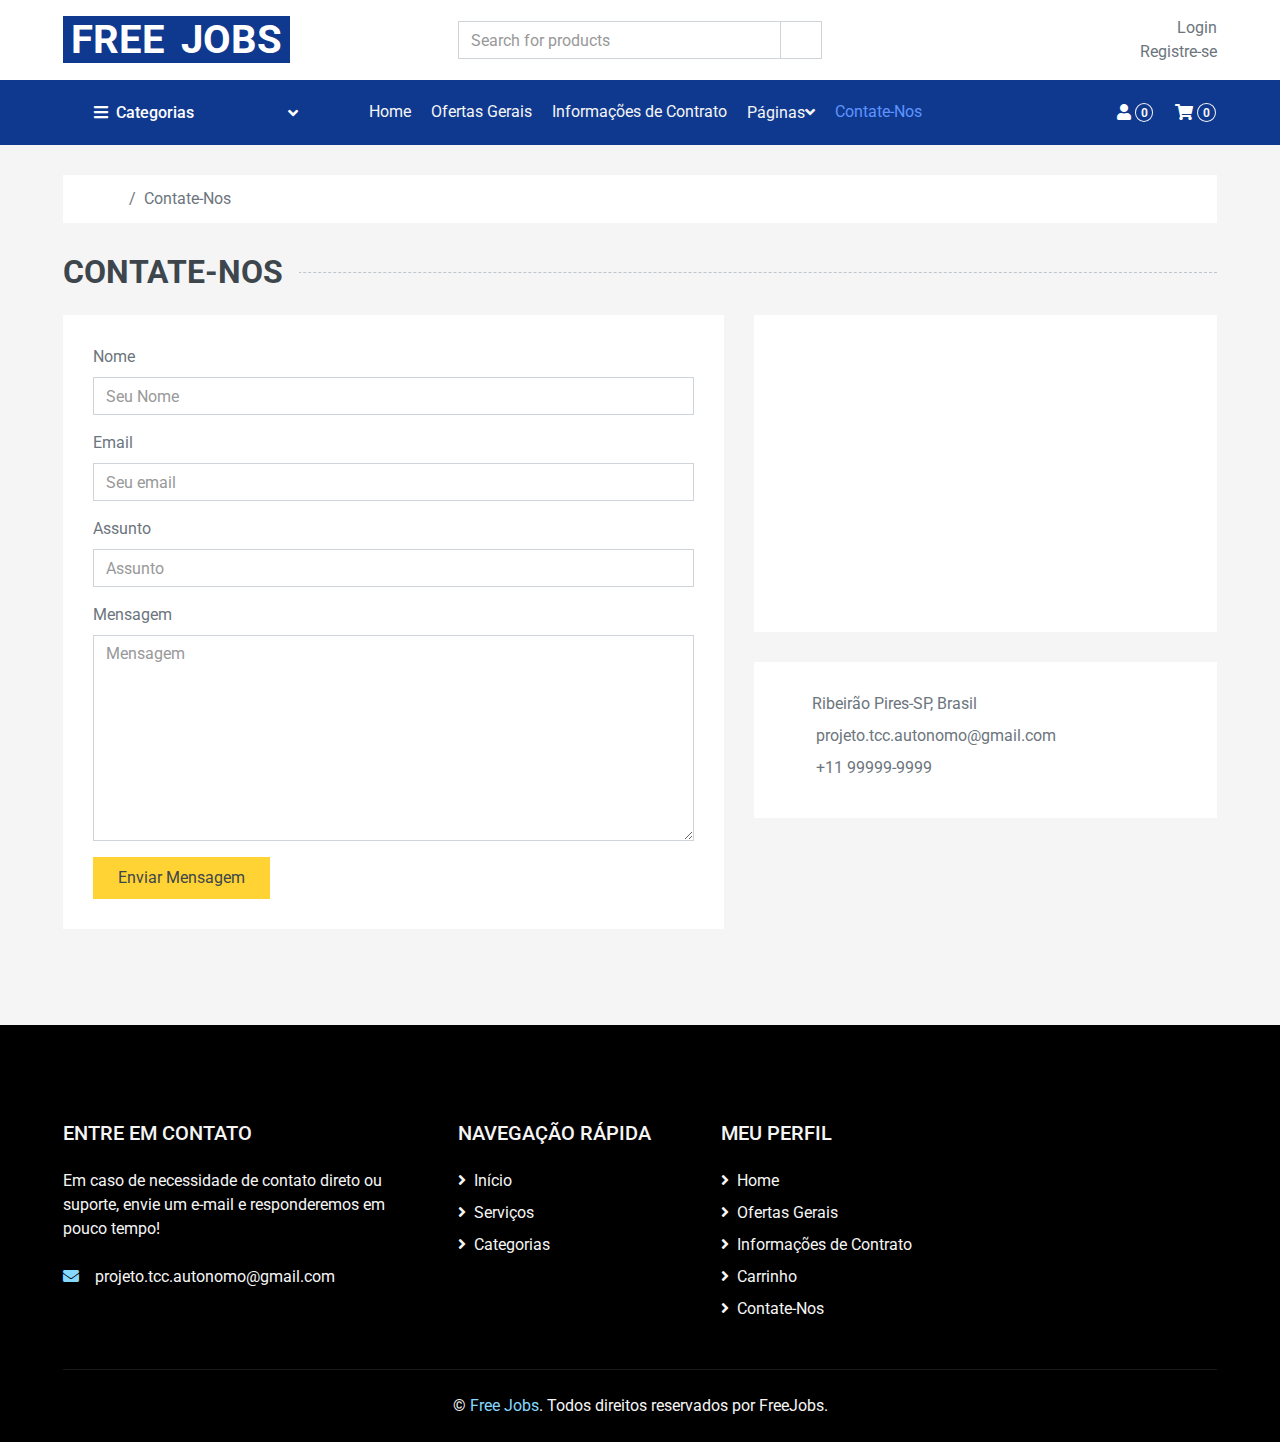
<file: contact.html>
<!DOCTYPE html>
<html lang="en">

<head>
    <meta charset="utf-8">
    <title>FreeJobs - Contatos</title>
    <meta content="width=device-width, initial-scale=1.0" name="viewport">
    <meta content="Free HTML Templates" name="keywords">
    <meta content="Free HTML Templates" name="description">

    <!-- Favicon -->
    <link href="img/favicon.ico" rel="icon">

    <!-- Google Web Fonts -->
    <link rel="preconnect" href="https://fonts.gstatic.com">
    <link href="https://fonts.googleapis.com/css2?family=Roboto:wght@400;500;700&display=swap" rel="stylesheet">  

    <!-- Font Awesome -->
    <link href="https://cdnjs.cloudflare.com/ajax/libs/font-awesome/5.10.0/css/all.min.css" rel="stylesheet">

    <!-- Libraries Stylesheet -->
    <link href="lib/animate/animate.min.css" rel="stylesheet">
    <link href="lib/owlcarousel/assets/owl.carousel.min.css" rel="stylesheet">

    <!-- Customized Bootstrap Stylesheet -->
    <link href="css/style.css" rel="stylesheet">
</head>

<body>
    <!-- Topbar Start -->
    <div class="container-fluid">
        <div class="row align-items-center bg-light py-3 px-xl-5 d-none d-lg-flex">
            <div class="col-lg-4"> 
                <a href="" class="text-decoration-none">
                    <span class="h1 text-uppercase text-primary bg-dark px-2">Free</span>
                    <span class="h1 text-uppercase text-dark bg-primary px-2 ml-n1">Jobs</span>
                </a>
            </div>
            <div class="col-lg-4 col-6 text-left">
                <form action="">
                    <div class="input-group">
                        <input type="text" class="form-control" placeholder="Search for products">
                        <div class="input-group-append">
                            <span class="input-group-text bg-transparent text-primary">
                                <i class="fa fa-search"></i>
                            </span>
                        </div>
                    </div>
                </form>
            </div>
            <div class="col-lg-4 col-6 text-right">
                <p class="m-0">Login</p>
                <p class="m-0">Registre-se</p>
            </div>
        </div>
    </div>
    <!-- Topbar End -->


    <!-- Navbar Start -->
    <div class="container-fluid bg-dark mb-30">
        <div class="row px-xl-5">
            <div class="col-lg-3 d-none d-lg-block">
                <a class="btn d-flex align-items-center justify-content-between bg-primary w-100" data-toggle="collapse" href="#navbar-vertical" style="height: 65px; padding: 0 30px;">
                    <h6 class="text-dark m-0"><i class="fa fa-bars mr-2"></i>Categorias</h6>
                    <i class="fa fa-angle-down text-dark"></i>
                </a>
                <nav class="collapse position-absolute navbar navbar-vertical navbar-light align-items-start p-0 bg-light" id="navbar-vertical" style="width: calc(100% - 30px); z-index: 999;">
                    <div class="navbar-nav w-100">
                        <div class="nav-item dropdown dropright">
                            <a href="" class="nav-item nav-link">Coach Financeiro</a>
                                </div>
                            </div>
                            <div class="navbar-nav w-100">
                                <div class="nav-item dropdown dropright">
                                    <a href="#" class="nav-link dropdown-toggle" data-toggle="dropdown">Técnicos em informática<i class="fa fa-angle-right float-right mt-1"></i></a>
                                    <div class="dropdown-menu position-absolute rounded-0 border-0 m-0">
                                        <a href="" class="dropdown-item">Programadores Front-End</a>
                                        <a href="" class="dropdown-item">Programadores Back-End</a>
                                        <a href="" class="dropdown-item">Desenvolvedor Full Stack</a>
                                    </div>
                                </div>
                                <div class="navbar-nav w-100">
                                    <div class="nav-item dropdown dropright">
                                        <a href="#" class="nav-link dropdown-toggle" data-toggle="dropdown">Criador de conteúdo Web<i class="fa fa-angle-right float-right mt-1"></i></a>
                                        <div class="dropdown-menu position-absolute rounded-0 border-0 m-0">
                                            <a href="" class="dropdown-item">Editor de imagens</a>
                                            <a href="" class="dropdown-item">Editor de vídeos</a>
                                            <a href="" class="dropdown-item">Influencer/Publicitário</a>
                                        </div>
                                    </div>
                                    <div class="navbar-nav w-100">
                                        <div class="nav-item dropdown dropright">
                                            <a href="#" class="nav-link dropdown-toggle" data-toggle="dropdown">Professores Particulares<i class="fa fa-angle-right float-right mt-1"></i></a>
                                            <div class="dropdown-menu position-absolute rounded-0 border-0 m-0">
                                                <a href="" class="dropdown-item">Matérias exatas/humanas</a>
                                                <a href="" class="dropdown-item">Conteúdo de vestibulares</a>
                                                <a href="" class="dropdown-item">Conteúdo para concursos públicos</a>
                                            </div>
                                        </div>
                                        <div class="navbar-nav w-100">
                                            <div class="nav-item dropdown dropright">
                                                <a href="#" class="nav-link dropdown-toggle" data-toggle="dropdown">Designer<i class="fa fa-angle-right float-right mt-1"></i></a>
                                                <div class="dropdown-menu position-absolute rounded-0 border-0 m-0">
                                                    <a href="" class="dropdown-item">Designer de interiores</a>
                                                    <a href="" class="dropdown-item">Designer de joias</a>
                                                    <a href="" class="dropdown-item">Designer UX</a>
                                                </div>
                                            </div>
                            <a href="" class="nav-item nav-link">Advocacia</a>
                            <a href="" class="nav-item nav-link">Analista de marketing digital e mídias digitais</a>
                            <a href="" class="nav-item nav-link">Revisor ou tradutor</a>
                    </div>
                </nav>
            </div>
            <div class="col-lg-9">
                <nav class="navbar navbar-expand-lg bg-dark navbar-dark py-3 py-lg-0 px-0">
                    <a href="" class="text-decoration-none d-block d-lg-none">
                        <span class="h1 text-uppercase text-dark bg-light px-2">Free</span>
                        <span class="h1 text-uppercase text-light bg-primary px-2 ml-n1">Jobs</span>
                    </a>
                    <button type="button" class="navbar-toggler" data-toggle="collapse" data-target="#navbarCollapse">
                        <span class="navbar-toggler-icon"></span>
                    </button>
                    <div class="collapse navbar-collapse justify-content-between" id="navbarCollapse">
                        <div class="navbar-nav mr-auto py-0">
                            <a href="index.html" class="nav-item nav-link">Home</a>
                            <a href="shop.html" class="nav-item nav-link">Ofertas Gerais</a>
                            <a href="detail.html" class="nav-item nav-link">Informações de Contrato</a>
                            <div class="nav-item dropdown">
                                <a href="#" class="nav-link dropdown-toggle" data-toggle="dropdown">Páginas<i class="fa fa-angle-down mt-1"></i></a>
                                <div class="dropdown-menu bg-primary rounded-0 border-0 m-0">
                                    <a href="cart.html" class="dropdown-item">Carrinho</a>
                                    <a href="checkout.html" class="dropdown-item">Dados Usuários</a>
                                </div>
                            </div>
                            <a href="contact.html" class="nav-item nav-link active">Contate-Nos</a>
                        </div>
                        <div class="navbar-nav ml-auto py-0 d-none d-lg-block">
                            <a href="" class="btn px-0">
                                <i class="fas fa-user text-primary"></i>
                                <span class="badge text-secondary border border-secondary rounded-circle" style="padding-bottom: 2px;">0</span>
                            </a>
                            <a href="cart.html" class="btn px-0 ml-3">
                                <i class="fas fa-shopping-cart text-primary"></i>
                                <span class="badge text-secondary border border-secondary rounded-circle" style="padding-bottom: 2px;">0</span>
                            </a>
                        </div>
                    </div>
                </nav>
            </div>
        </div>
    </div>
    <!-- Navbar End -->


    <!-- Breadcrumb Start -->
    <div class="container-fluid">
        <div class="row px-xl-5">
            <div class="col-12">
                <nav class="breadcrumb bg-light mb-30">
                    <a class="breadcrumb-item text-dark" href="#">Home</a>
                    <span class="breadcrumb-item active">Contate-Nos</span>
                </nav>
            </div>
        </div>
    </div>
    <!-- Breadcrumb End -->


    <!-- Contact Start -->
    <div class="container-fluid">
        <h2 class="section-title position-relative text-uppercase mx-xl-5 mb-4"><span class="bg-secondary pr-3">Contate-Nos</span></h2>
        <div class="row px-xl-5">
            <div class="col-lg-7 mb-5">
                <div class="contact-form bg-light p-30">
                    <div id="success"></div>
                    <form action="https://api.staticforms.xyz/submit" name="sentMessage" id="contactForm" novalidate="novalidate" method="post">
                        <input type="hidden" name="accessKey" value="47b704f1-485b-43a1-901c-58e1db030f29"> 
                        <div class="control-group">
                            <label for="name">Nome</label>
                            <input type="text" class="form-control" id="name" name="name" placeholder="Seu Nome"
                                required="required" data-validation-required-message="Por favor coloque seu nome" />
                            <p class="help-block text-danger"></p>
                        </div>
                        <div class="control-group">
                            <label for="email">Email</label>
                            <input type="email" class="form-control" id="email" name="email" placeholder="Seu email"
                                required="required" data-validation-required-message="Por favor coloque seu email" />
                            <p class="help-block text-danger"></p>
                        </div>
                        <div class="control-group">
                            <label for="subject">Assunto</label>
                            <input type="text" class="form-control" id="subject" name="subject" placeholder="Assunto"
                                required="required" data-validation-required-message="Por favor insisra o assunto" />
                            <p class="help-block text-danger"></p>
                        </div>
                        <div class="control-group">
                            <label for="message">Mensagem</label>
                            <textarea class="form-control" rows="8" id="message" name="message" placeholder="Mensagem"
                                required="required"
                                data-validation-required-message="Por favor insira sua mensagem"></textarea>
                            <p class="help-block text-danger"></p>
                        </div>
                        <div>
                            <button class="btn btn-primary py-2 px-4" type="submit" id="sendMessageButton">Enviar Mensagem</button>
                            <input type="hidden" name="redirectTo" value="http://127.0.0.1:5500/tcc-main/contact.html">
                        </div>
                    </form>
                </div>
            </div>
            <div class="col-lg-5 mb-5">
                <div class="bg-light p-30 mb-30">
                    <iframe style="width: 100%; height: 250px;"
                    src="https://www.google.com/maps/embed?pb=!1m18!1m12!1m3!1d116911.92336475493!2d-46.46621379317468!3d-23.693917947025813!2m3!1f0!2f0!3f0!3m2!1i1024!2i768!4f13.1!3m3!1m2!1s0x94ce6d00aafd1e81%3A0xc51dec6c655d6878!2sRibeir%C3%A3o%20Pires%2C%20State%20of%20S%C3%A3o%20Paulo%2C%20Brazil!5e0!3m2!1sen!2sbd!4v1669054919497!5m2!1sen!2sbd"
                    frameborder="0" style="border:0;" allowfullscreen="" aria-hidden="false" tabindex="0"></iframe>
                </div>
                <div class="bg-light p-30 mb-3">
                    <p class="mb-2"><i class="fa fa-map-marker-alt text-primary mr-3"></i>Ribeirão Pires-SP, Brasil</p>
                    <p class="mb-2"><i class="fa fa-envelope text-primary mr-3"></i>projeto.tcc.autonomo@gmail.com</p>
                    <p class="mb-2"><i class="fa fa-phone-alt text-primary mr-3"></i>+11 99999-9999</p>
                </div>
            </div>
        </div>
    </div>
    <!-- Contact End -->


    <!-- Footer Start -->
    <div class="container-fluid bg-footer text-secondary mt-5 pt-5">
        <div class="row px-xl-5 pt-5">
            <div class="col-lg-4 col-md-12 mb-5 pr-3 pr-xl-5">
                <h5 class="text-secondary text-uppercase mb-4">Entre Em Contato</h5>
                <p class="mb-4">Em caso de necessidade de contato direto ou suporte, envie um e-mail e responderemos em pouco tempo!</p>
                <p class="mb-2"><i class="fa fa-envelope text-info mr-3"></i>projeto.tcc.autonomo@gmail.com</p>
            </div>
            <div class="col-lg-8 col-md-12">
                <div class="row">
                    <div class="col-md-4 mb-5">
                        <h5 class="text-secondary text-uppercase mb-4">Navegação Rápida</h5>
                        <div class="d-flex flex-column justify-content-start">
                            <a class="text-secondary mb-2" href="#"><i class="fa fa-angle-right mr-2"></i>Início</a>
                            <a class="text-secondary mb-2" href="#"><i class="fa fa-angle-right mr-2"></i>Serviços</a>
                            <a class="text-secondary" href="#"><i class="fa fa-angle-right mr-2"></i>Categorias</a>
                        </div>
                    </div>
                    <div class="col-md-4 mb-5">
                        <h5 class="text-secondary text-uppercase mb-4">Meu Perfil</h5>
                        <div class="d-flex flex-column justify-content-start">
                            <a class="text-secondary mb-2" href="#"><i class="fa fa-angle-right mr-2"></i>Home</a>
                            <a class="text-secondary mb-2" href="shop.html"><i class="fa fa-angle-right mr-2"></i>Ofertas Gerais</a>
                            <a class="text-secondary mb-2" href="detail.html"><i class="fa fa-angle-right mr-2"></i>Informações de Contrato</a>
                            <a class="text-secondary mb-2" href="cart.html"><i class="fa fa-angle-right mr-2"></i>Carrinho</a>
                            <a class="text-secondary" href="contact.html"><i class="fa fa-angle-right mr-2"></i>Contate-Nos</a>
                        </div>
                    </div>
                
                </div>
            </div>
        </div>
        <div class="row border-top mx-xl-5 py-4 justify-content-center" style="border-color: rgba(256, 256, 256, .1) !important;">
            <div class="col-md-4 text-lg-center px-xl-0">
                <p class="mb-md-0 text-center text-md-center text-secondary">
                    &copy; <a class="text-info" href="#">Free Jobs</a>. Todos direitos reservados por FreeJobs. 
            </div>
        </div>
    </div>
    <!-- Footer End -->


    <!-- Back to Top -->
    <a href="#" class="btn btn-primary back-to-top"><i class="fa fa-angle-double-up"></i></a>


    <!-- JavaScript Libraries -->
    <script src="https://code.jquery.com/jquery-3.4.1.min.js"></script>
    <script src="https://stackpath.bootstrapcdn.com/bootstrap/4.4.1/js/bootstrap.bundle.min.js"></script>
    <script src="lib/easing/easing.min.js"></script>
    <script src="lib/owlcarousel/owl.carousel.min.js"></script>

    <!-- Contact Javascript File -->
    

    <!-- Template Javascript -->
    <script src="js/main.js"></script>
</body>

</html>
</file>
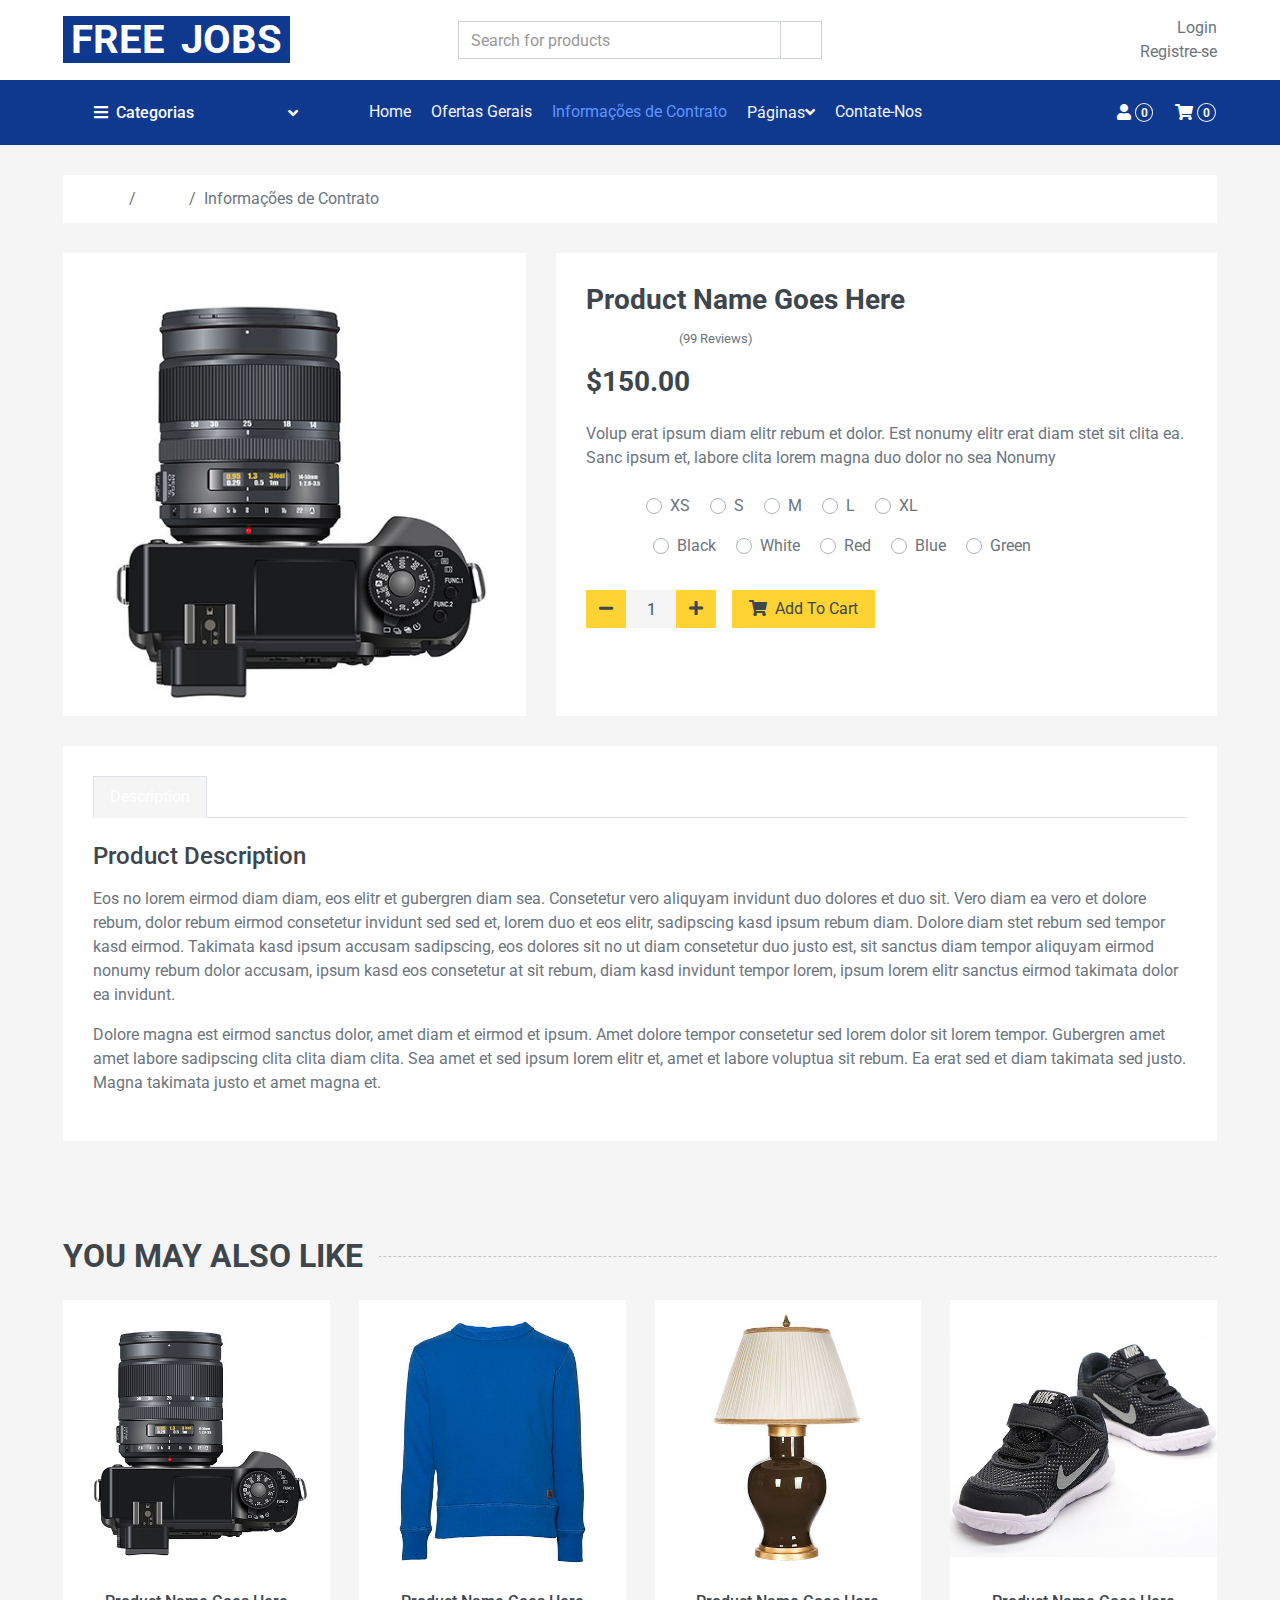
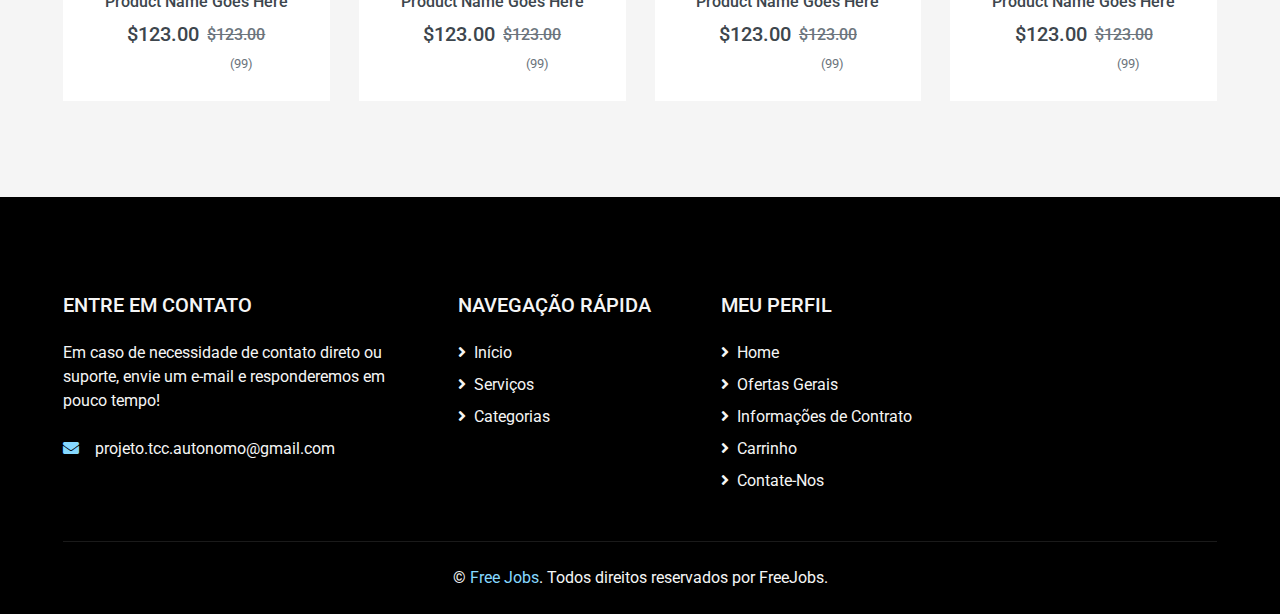
<file: detail.html>
<!DOCTYPE html>
<html lang="en">

<head>
    <meta charset="utf-8">
    <title>Free Jobs - Informações de Contrato</title>
    <meta content="width=device-width, initial-scale=1.0" name="viewport">
    <meta content="Free HTML Templates" name="keywords">
    <meta content="Free HTML Templates" name="description">

    <!-- Favicon -->
    <link href="img/favicon.ico" rel="icon">

    <!-- Google Web Fonts -->
    <link rel="preconnect" href="https://fonts.gstatic.com">
    <link href="https://fonts.googleapis.com/css2?family=Roboto:wght@400;500;700&display=swap" rel="stylesheet">  

    <!-- Font Awesome -->
    <link href="https://cdnjs.cloudflare.com/ajax/libs/font-awesome/5.10.0/css/all.min.css" rel="stylesheet">

    <!-- Libraries Stylesheet -->
    <link href="lib/animate/animate.min.css" rel="stylesheet">
    <link href="lib/owlcarousel/assets/owl.carousel.min.css" rel="stylesheet">

    <!-- Customized Bootstrap Stylesheet -->
    <link href="css/style.css" rel="stylesheet">
</head>

<body>
    <!-- Topbar Start -->
    <div class="container-fluid"> 
        <div class="row align-items-center bg-light py-3 px-xl-5 d-none d-lg-flex">
            <div class="col-lg-4">
                <a href="" class="text-decoration-none">
                    <span class="h1 text-uppercase text-primary bg-dark px-2">Free</span>
                    <span class="h1 text-uppercase text-dark bg-primary px-2 ml-n1">Jobs</span> 
                </a>
            </div>
            <div class="col-lg-4 col-6 text-left">
                <form action="">
                    <div class="input-group">
                        <input type="text" class="form-control" placeholder="Search for products">
                        <div class="input-group-append">
                            <span class="input-group-text bg-transparent text-primary">
                                <i class="fa fa-search"></i>
                            </span>
                        </div>
                    </div>
                </form>
            </div>
            <div class="col-lg-4 col-6 text-right">
                <p class="m-0">Login</p>
                <p class="m-0">Registre-se</p>
            </div>
        </div>
    </div>
    <!-- Topbar End -->


    <!-- Navbar Start -->
    <div class="container-fluid bg-dark mb-30">
        <div class="row px-xl-5">
            <div class="col-lg-3 d-none d-lg-block">
                <a class="btn d-flex align-items-center justify-content-between bg-primary w-100" data-toggle="collapse" href="#navbar-vertical" style="height: 65px; padding: 0 30px;">
                    <h6 class="text-dark m-0"><i class="fa fa-bars mr-2"></i>Categorias</h6>
                    <i class="fa fa-angle-down text-dark"></i>
                </a>
                <nav class="collapse position-absolute navbar navbar-vertical navbar-light align-items-start p-0 bg-light" id="navbar-vertical" style="width: calc(100% - 30px); z-index: 999;">
                    <div class="navbar-nav w-100">
                        <div class="nav-item dropdown dropright">
                            <a href="" class="nav-item nav-link">Coach Financeiro</a>
                                </div>
                            </div>
                            <div class="navbar-nav w-100">
                                <div class="nav-item dropdown dropright">
                                    <a href="#" class="nav-link dropdown-toggle" data-toggle="dropdown">Técnicos em informática<i class="fa fa-angle-right float-right mt-1"></i></a>
                                    <div class="dropdown-menu position-absolute rounded-0 border-0 m-0">
                                        <a href="" class="dropdown-item">Programadores Front-End</a>
                                        <a href="" class="dropdown-item">Programadores Back-End</a>
                                        <a href="" class="dropdown-item">Desenvolvedor Full Stack</a>
                                    </div>
                                </div>
                                <div class="navbar-nav w-100">
                                    <div class="nav-item dropdown dropright">
                                        <a href="#" class="nav-link dropdown-toggle" data-toggle="dropdown">Criador de conteúdo Web<i class="fa fa-angle-right float-right mt-1"></i></a>
                                        <div class="dropdown-menu position-absolute rounded-0 border-0 m-0">
                                            <a href="" class="dropdown-item">Editor de imagens</a>
                                            <a href="" class="dropdown-item">Editor de vídeos</a>
                                            <a href="" class="dropdown-item">Influencer/Publicitário</a>
                                        </div>
                                    </div>
                                    <div class="navbar-nav w-100">
                                        <div class="nav-item dropdown dropright">
                                            <a href="#" class="nav-link dropdown-toggle" data-toggle="dropdown">Professores Particulares<i class="fa fa-angle-right float-right mt-1"></i></a>
                                            <div class="dropdown-menu position-absolute rounded-0 border-0 m-0">
                                                <a href="" class="dropdown-item">Matérias exatas/humanas</a>
                                                <a href="" class="dropdown-item">Conteúdo de vestibulares</a>
                                                <a href="" class="dropdown-item">Conteúdo para concursos públicos</a>
                                            </div>
                                        </div>
                                        <div class="navbar-nav w-100">
                                            <div class="nav-item dropdown dropright">
                                                <a href="#" class="nav-link dropdown-toggle" data-toggle="dropdown">Designer<i class="fa fa-angle-right float-right mt-1"></i></a>
                                                <div class="dropdown-menu position-absolute rounded-0 border-0 m-0">
                                                    <a href="" class="dropdown-item">Designer de interiores</a>
                                                    <a href="" class="dropdown-item">Designer de joias</a>
                                                    <a href="" class="dropdown-item">Designer UX</a>
                                                </div>
                                            </div>
                            <a href="" class="nav-item nav-link">Advocacia</a>
                            <a href="" class="nav-item nav-link">Analista de marketing digital e mídias digitais</a>
                            <a href="" class="nav-item nav-link">Revisor ou tradutor</a>
                    </div>
                </nav>
            </div>
            <div class="col-lg-9">
                <nav class="navbar navbar-expand-lg bg-dark navbar-dark py-3 py-lg-0 px-0">
                    <a href="" class="text-decoration-none d-block d-lg-none">
                        <span class="h1 text-uppercase text-dark bg-light px-2">Multi</span>
                        <span class="h1 text-uppercase text-light bg-primary px-2 ml-n1">Shop</span>
                    </a>
                    <button type="button" class="navbar-toggler" data-toggle="collapse" data-target="#navbarCollapse">
                        <span class="navbar-toggler-icon"></span>
                    </button>
                    <div class="collapse navbar-collapse justify-content-between" id="navbarCollapse">
                        <div class="navbar-nav mr-auto py-0">
                            <a href="index.html" class="nav-item nav-link">Home</a>
                            <a href="shop.html" class="nav-item nav-link">Ofertas Gerais</a>
                            <a href="detail.html" class="nav-item nav-link active">Informações de Contrato</a>
                            <div class="nav-item dropdown">
                                <a href="#" class="nav-link dropdown-toggle" data-toggle="dropdown">Páginas<i class="fa fa-angle-down mt-1"></i></a>
                                <div class="dropdown-menu bg-primary rounded-0 border-0 m-0">
                                    <a href="cart.html" class="dropdown-item">Carrinho</a>
                                    <a href="checkout.html" class="dropdown-item">Dados Usuários</a>
                                </div>
                            </div>
                            <a href="contact.html" class="nav-item nav-link">Contate-Nos</a>
                        </div>
                        <div class="navbar-nav ml-auto py-0 d-none d-lg-block">
                            <a href="" class="btn px-0">
                                <i class="fas fa-user text-primary"></i>
                                <span class="badge text-secondary border border-secondary rounded-circle" style="padding-bottom: 2px;">0</span>
                            </a>
                            <a href="cart.html" class="btn px-0 ml-3">
                                <i class="fas fa-shopping-cart text-primary"></i>
                                <span class="badge text-secondary border border-secondary rounded-circle" style="padding-bottom: 2px;">0</span>
                            </a>
                        </div>
                    </div>
                </nav>
            </div>
        </div>
    </div>
    <!-- Navbar End -->


    <!-- Breadcrumb Start -->
    <div class="container-fluid">
        <div class="row px-xl-5">
            <div class="col-12">
                <nav class="breadcrumb bg-light mb-30">
                    <a class="breadcrumb-item text-dark" href="#">Home</a>
                    <a class="breadcrumb-item text-dark" href="#">Shop</a>
                    <span class="breadcrumb-item active">Informações de Contrato</span>
                </nav>
            </div>
        </div>
    </div>
    <!-- Breadcrumb End -->


    <!-- Shop Detail Start -->
    <div class="container-fluid pb-5">
        <div class="row px-xl-5">
            <div class="col-lg-5 mb-30">
                <div id="product-carousel" class="carousel slide" data-ride="carousel">
                    <div class="carousel-inner bg-light">
                        <div class="carousel-item active">
                            <img class="w-100 h-100" src="img/product-1.jpg" alt="Image">
                        </div>
                        <div class="carousel-item">
                            <img class="w-100 h-100" src="img/product-2.jpg" alt="Image">
                        </div>
                        <div class="carousel-item">
                            <img class="w-100 h-100" src="img/product-3.jpg" alt="Image">
                        </div>
                        <div class="carousel-item">
                            <img class="w-100 h-100" src="img/product-4.jpg" alt="Image">
                        </div>
                    </div>
                    <a class="carousel-control-prev" href="#product-carousel" data-slide="prev">
                        <i class="fa fa-2x fa-angle-left text-dark"></i>
                    </a>
                    <a class="carousel-control-next" href="#product-carousel" data-slide="next">
                        <i class="fa fa-2x fa-angle-right text-dark"></i>
                    </a>
                </div>
            </div>

            <div class="col-lg-7 h-auto mb-30">
                <div class="h-100 bg-light p-30">
                    <h3>Product Name Goes Here</h3>
                    <div class="d-flex mb-3">
                        <div class="text-primary mr-2">
                            <small class="fas fa-star"></small>
                            <small class="fas fa-star"></small>
                            <small class="fas fa-star"></small>
                            <small class="fas fa-star-half-alt"></small>
                            <small class="far fa-star"></small>
                        </div>
                        <small class="pt-1">(99 Reviews)</small>
                    </div>
                    <h3 class="font-weight-semi-bold mb-4">$150.00</h3>
                    <p class="mb-4">Volup erat ipsum diam elitr rebum et dolor. Est nonumy elitr erat diam stet sit
                        clita ea. Sanc ipsum et, labore clita lorem magna duo dolor no sea
                        Nonumy</p>
                    <div class="d-flex mb-3">
                        <strong class="text-dark mr-3">Sizes:</strong>
                        <form>
                            <div class="custom-control custom-radio custom-control-inline">
                                <input type="radio" class="custom-control-input" id="size-1" name="size">
                                <label class="custom-control-label" for="size-1">XS</label>
                            </div>
                            <div class="custom-control custom-radio custom-control-inline">
                                <input type="radio" class="custom-control-input" id="size-2" name="size">
                                <label class="custom-control-label" for="size-2">S</label>
                            </div>
                            <div class="custom-control custom-radio custom-control-inline">
                                <input type="radio" class="custom-control-input" id="size-3" name="size">
                                <label class="custom-control-label" for="size-3">M</label>
                            </div>
                            <div class="custom-control custom-radio custom-control-inline">
                                <input type="radio" class="custom-control-input" id="size-4" name="size">
                                <label class="custom-control-label" for="size-4">L</label>
                            </div>
                            <div class="custom-control custom-radio custom-control-inline">
                                <input type="radio" class="custom-control-input" id="size-5" name="size">
                                <label class="custom-control-label" for="size-5">XL</label>
                            </div>
                        </form>
                    </div>
                    <div class="d-flex mb-4">
                        <strong class="text-dark mr-3">Colors:</strong>
                        <form>
                            <div class="custom-control custom-radio custom-control-inline">
                                <input type="radio" class="custom-control-input" id="color-1" name="color">
                                <label class="custom-control-label" for="color-1">Black</label>
                            </div>
                            <div class="custom-control custom-radio custom-control-inline">
                                <input type="radio" class="custom-control-input" id="color-2" name="color">
                                <label class="custom-control-label" for="color-2">White</label>
                            </div>
                            <div class="custom-control custom-radio custom-control-inline">
                                <input type="radio" class="custom-control-input" id="color-3" name="color">
                                <label class="custom-control-label" for="color-3">Red</label>
                            </div>
                            <div class="custom-control custom-radio custom-control-inline">
                                <input type="radio" class="custom-control-input" id="color-4" name="color">
                                <label class="custom-control-label" for="color-4">Blue</label>
                            </div>
                            <div class="custom-control custom-radio custom-control-inline">
                                <input type="radio" class="custom-control-input" id="color-5" name="color">
                                <label class="custom-control-label" for="color-5">Green</label>
                            </div>
                        </form>
                    </div>
                    <div class="d-flex align-items-center mb-4 pt-2">
                        <div class="input-group quantity mr-3" style="width: 130px;">
                            <div class="input-group-btn">
                                <button class="btn btn-primary btn-minus">
                                    <i class="fa fa-minus"></i>
                                </button>
                            </div>
                            <input type="text" class="form-control bg-secondary border-0 text-center" value="1">
                            <div class="input-group-btn">
                                <button class="btn btn-primary btn-plus">
                                    <i class="fa fa-plus"></i>
                                </button>
                            </div>
                        </div>
                        <button class="btn btn-primary px-3"><i class="fa fa-shopping-cart mr-1"></i> Add To
                            Cart</button>
                    </div>
                    <div class="d-flex pt-2">
                        <strong class="text-dark mr-2">Share on:</strong>
                        <div class="d-inline-flex">
                            <a class="text-dark px-2" href="">
                                <i class="fab fa-facebook-f"></i>
                            </a>
                            <a class="text-dark px-2" href="">
                                <i class="fab fa-twitter"></i>
                            </a>
                            <a class="text-dark px-2" href="">
                                <i class="fab fa-linkedin-in"></i>
                            </a>
                            <a class="text-dark px-2" href="">
                                <i class="fab fa-pinterest"></i>
                            </a>
                        </div>
                    </div>
                </div>
            </div>
        </div>
        <div class="row px-xl-5">
            <div class="col">
                <div class="bg-light p-30">
                    <div class="nav nav-tabs mb-4">
                        <a class="nav-item nav-link text-dark active" data-toggle="tab" href="#tab-pane-1">Description</a>
                        <a class="nav-item nav-link text-dark" data-toggle="tab" href="#tab-pane-2">Information</a>
                        <a class="nav-item nav-link text-dark" data-toggle="tab" href="#tab-pane-3">Reviews (0)</a>
                    </div>
                    <div class="tab-content">
                        <div class="tab-pane fade show active" id="tab-pane-1">
                            <h4 class="mb-3">Product Description</h4>
                            <p>Eos no lorem eirmod diam diam, eos elitr et gubergren diam sea. Consetetur vero aliquyam invidunt duo dolores et duo sit. Vero diam ea vero et dolore rebum, dolor rebum eirmod consetetur invidunt sed sed et, lorem duo et eos elitr, sadipscing kasd ipsum rebum diam. Dolore diam stet rebum sed tempor kasd eirmod. Takimata kasd ipsum accusam sadipscing, eos dolores sit no ut diam consetetur duo justo est, sit sanctus diam tempor aliquyam eirmod nonumy rebum dolor accusam, ipsum kasd eos consetetur at sit rebum, diam kasd invidunt tempor lorem, ipsum lorem elitr sanctus eirmod takimata dolor ea invidunt.</p>
                            <p>Dolore magna est eirmod sanctus dolor, amet diam et eirmod et ipsum. Amet dolore tempor consetetur sed lorem dolor sit lorem tempor. Gubergren amet amet labore sadipscing clita clita diam clita. Sea amet et sed ipsum lorem elitr et, amet et labore voluptua sit rebum. Ea erat sed et diam takimata sed justo. Magna takimata justo et amet magna et.</p>
                        </div>
                        <div class="tab-pane fade" id="tab-pane-2">
                            <h4 class="mb-3">Additional Information</h4>
                            <p>Eos no lorem eirmod diam diam, eos elitr et gubergren diam sea. Consetetur vero aliquyam invidunt duo dolores et duo sit. Vero diam ea vero et dolore rebum, dolor rebum eirmod consetetur invidunt sed sed et, lorem duo et eos elitr, sadipscing kasd ipsum rebum diam. Dolore diam stet rebum sed tempor kasd eirmod. Takimata kasd ipsum accusam sadipscing, eos dolores sit no ut diam consetetur duo justo est, sit sanctus diam tempor aliquyam eirmod nonumy rebum dolor accusam, ipsum kasd eos consetetur at sit rebum, diam kasd invidunt tempor lorem, ipsum lorem elitr sanctus eirmod takimata dolor ea invidunt.</p>
                            <div class="row">
                                <div class="col-md-6">
                                    <ul class="list-group list-group-flush">
                                        <li class="list-group-item px-0">
                                            Sit erat duo lorem duo ea consetetur, et eirmod takimata.
                                        </li>
                                        <li class="list-group-item px-0">
                                            Amet kasd gubergren sit sanctus et lorem eos sadipscing at.
                                        </li>
                                        <li class="list-group-item px-0">
                                            Duo amet accusam eirmod nonumy stet et et stet eirmod.
                                        </li>
                                        <li class="list-group-item px-0">
                                            Takimata ea clita labore amet ipsum erat justo voluptua. Nonumy.
                                        </li>
                                      </ul> 
                                </div>
                                <div class="col-md-6">
                                    <ul class="list-group list-group-flush">
                                        <li class="list-group-item px-0">
                                            Sit erat duo lorem duo ea consetetur, et eirmod takimata.
                                        </li>
                                        <li class="list-group-item px-0">
                                            Amet kasd gubergren sit sanctus et lorem eos sadipscing at.
                                        </li>
                                        <li class="list-group-item px-0">
                                            Duo amet accusam eirmod nonumy stet et et stet eirmod.
                                        </li>
                                        <li class="list-group-item px-0">
                                            Takimata ea clita labore amet ipsum erat justo voluptua. Nonumy.
                                        </li>
                                      </ul> 
                                </div>
                            </div>
                        </div>
                        <div class="tab-pane fade" id="tab-pane-3">
                            <div class="row">
                                <div class="col-md-6">
                                    <h4 class="mb-4">1 review for "Product Name"</h4>
                                    <div class="media mb-4">
                                        <img src="img/user.jpg" alt="Image" class="img-fluid mr-3 mt-1" style="width: 45px;">
                                        <div class="media-body">
                                            <h6>John Doe<small> - <i>01 Jan 2045</i></small></h6>
                                            <div class="text-primary mb-2">
                                                <i class="fas fa-star"></i>
                                                <i class="fas fa-star"></i>
                                                <i class="fas fa-star"></i>
                                                <i class="fas fa-star-half-alt"></i>
                                                <i class="far fa-star"></i>
                                            </div>
                                            <p>Diam amet duo labore stet elitr ea clita ipsum, tempor labore accusam ipsum et no at. Kasd diam tempor rebum magna dolores sed sed eirmod ipsum.</p>
                                        </div>
                                    </div>
                                </div>
                                <div class="col-md-6">
                                    <h4 class="mb-4">Leave a review</h4>
                                    <small>Your email address will not be published. Required fields are marked *</small>
                                    <div class="d-flex my-3">
                                        <p class="mb-0 mr-2">Your Rating * :</p>
                                        <div class="text-primary">
                                            <i class="far fa-star"></i>
                                            <i class="far fa-star"></i>
                                            <i class="far fa-star"></i>
                                            <i class="far fa-star"></i>
                                            <i class="far fa-star"></i>
                                        </div>
                                    </div>
                                    <form>
                                        <div class="form-group">
                                            <label for="message">Your Review *</label>
                                            <textarea id="message" cols="30" rows="5" class="form-control"></textarea>
                                        </div>
                                        <div class="form-group">
                                            <label for="name">Your Name *</label>
                                            <input type="text" class="form-control" id="name">
                                        </div>
                                        <div class="form-group">
                                            <label for="email">Your Email *</label>
                                            <input type="email" class="form-control" id="email">
                                        </div>
                                        <div class="form-group mb-0">
                                            <input type="submit" value="Leave Your Review" class="btn btn-primary px-3">
                                        </div>
                                    </form>
                                </div>
                            </div>
                        </div>
                    </div>
                </div>
            </div>
        </div>
    </div>
    <!-- Shop Detail End -->


    <!-- Products Start -->
    <div class="container-fluid py-5">
        <h2 class="section-title position-relative text-uppercase mx-xl-5 mb-4"><span class="bg-secondary pr-3">You May Also Like</span></h2>
        <div class="row px-xl-5">
            <div class="col">
                <div class="owl-carousel related-carousel">
                    <div class="product-item bg-light">
                        <div class="product-img position-relative overflow-hidden">
                            <img class="img-fluid w-100" src="img/product-1.jpg" alt="">
                            <div class="product-action">
                                <a class="btn btn-outline-dark btn-square" href=""><i class="fa fa-shopping-cart"></i></a>
                                <a class="btn btn-outline-dark btn-square" href=""><i class="far fa-heart"></i></a>
                                <a class="btn btn-outline-dark btn-square" href=""><i class="fa fa-sync-alt"></i></a>
                                <a class="btn btn-outline-dark btn-square" href=""><i class="fa fa-search"></i></a>
                            </div>
                        </div>
                        <div class="text-center py-4">
                            <a class="h6 text-decoration-none text-truncate" href="">Product Name Goes Here</a>
                            <div class="d-flex align-items-center justify-content-center mt-2">
                                <h5>$123.00</h5><h6 class="text-muted ml-2"><del>$123.00</del></h6>
                            </div>
                            <div class="d-flex align-items-center justify-content-center mb-1">
                                <small class="fa fa-star text-primary mr-1"></small>
                                <small class="fa fa-star text-primary mr-1"></small>
                                <small class="fa fa-star text-primary mr-1"></small>
                                <small class="fa fa-star text-primary mr-1"></small>
                                <small class="fa fa-star text-primary mr-1"></small>
                                <small>(99)</small>
                            </div>
                        </div>
                    </div>
                    <div class="product-item bg-light">
                        <div class="product-img position-relative overflow-hidden">
                            <img class="img-fluid w-100" src="img/product-2.jpg" alt="">
                            <div class="product-action">
                                <a class="btn btn-outline-dark btn-square" href=""><i class="fa fa-shopping-cart"></i></a>
                                <a class="btn btn-outline-dark btn-square" href=""><i class="far fa-heart"></i></a>
                                <a class="btn btn-outline-dark btn-square" href=""><i class="fa fa-sync-alt"></i></a>
                                <a class="btn btn-outline-dark btn-square" href=""><i class="fa fa-search"></i></a>
                            </div>
                        </div>
                        <div class="text-center py-4">
                            <a class="h6 text-decoration-none text-truncate" href="">Product Name Goes Here</a>
                            <div class="d-flex align-items-center justify-content-center mt-2">
                                <h5>$123.00</h5><h6 class="text-muted ml-2"><del>$123.00</del></h6>
                            </div>
                            <div class="d-flex align-items-center justify-content-center mb-1">
                                <small class="fa fa-star text-primary mr-1"></small>
                                <small class="fa fa-star text-primary mr-1"></small>
                                <small class="fa fa-star text-primary mr-1"></small>
                                <small class="fa fa-star text-primary mr-1"></small>
                                <small class="fa fa-star text-primary mr-1"></small>
                                <small>(99)</small>
                            </div>
                        </div>
                    </div>
                    <div class="product-item bg-light">
                        <div class="product-img position-relative overflow-hidden">
                            <img class="img-fluid w-100" src="img/product-3.jpg" alt="">
                            <div class="product-action">
                                <a class="btn btn-outline-dark btn-square" href=""><i class="fa fa-shopping-cart"></i></a>
                                <a class="btn btn-outline-dark btn-square" href=""><i class="far fa-heart"></i></a>
                                <a class="btn btn-outline-dark btn-square" href=""><i class="fa fa-sync-alt"></i></a>
                                <a class="btn btn-outline-dark btn-square" href=""><i class="fa fa-search"></i></a>
                            </div>
                        </div>
                        <div class="text-center py-4">
                            <a class="h6 text-decoration-none text-truncate" href="">Product Name Goes Here</a>
                            <div class="d-flex align-items-center justify-content-center mt-2">
                                <h5>$123.00</h5><h6 class="text-muted ml-2"><del>$123.00</del></h6>
                            </div>
                            <div class="d-flex align-items-center justify-content-center mb-1">
                                <small class="fa fa-star text-primary mr-1"></small>
                                <small class="fa fa-star text-primary mr-1"></small>
                                <small class="fa fa-star text-primary mr-1"></small>
                                <small class="fa fa-star text-primary mr-1"></small>
                                <small class="fa fa-star text-primary mr-1"></small>
                                <small>(99)</small>
                            </div>
                        </div>
                    </div>
                    <div class="product-item bg-light">
                        <div class="product-img position-relative overflow-hidden">
                            <img class="img-fluid w-100" src="img/product-4.jpg" alt="">
                            <div class="product-action">
                                <a class="btn btn-outline-dark btn-square" href=""><i class="fa fa-shopping-cart"></i></a>
                                <a class="btn btn-outline-dark btn-square" href=""><i class="far fa-heart"></i></a>
                                <a class="btn btn-outline-dark btn-square" href=""><i class="fa fa-sync-alt"></i></a>
                                <a class="btn btn-outline-dark btn-square" href=""><i class="fa fa-search"></i></a>
                            </div>
                        </div>
                        <div class="text-center py-4">
                            <a class="h6 text-decoration-none text-truncate" href="">Product Name Goes Here</a>
                            <div class="d-flex align-items-center justify-content-center mt-2">
                                <h5>$123.00</h5><h6 class="text-muted ml-2"><del>$123.00</del></h6>
                            </div>
                            <div class="d-flex align-items-center justify-content-center mb-1">
                                <small class="fa fa-star text-primary mr-1"></small>
                                <small class="fa fa-star text-primary mr-1"></small>
                                <small class="fa fa-star text-primary mr-1"></small>
                                <small class="fa fa-star text-primary mr-1"></small>
                                <small class="fa fa-star text-primary mr-1"></small>
                                <small>(99)</small>
                            </div>
                        </div>
                    </div>
                    <div class="product-item bg-light">
                        <div class="product-img position-relative overflow-hidden">
                            <img class="img-fluid w-100" src="img/product-5.jpg" alt="">
                            <div class="product-action">
                                <a class="btn btn-outline-dark btn-square" href=""><i class="fa fa-shopping-cart"></i></a>
                                <a class="btn btn-outline-dark btn-square" href=""><i class="far fa-heart"></i></a>
                                <a class="btn btn-outline-dark btn-square" href=""><i class="fa fa-sync-alt"></i></a>
                                <a class="btn btn-outline-dark btn-square" href=""><i class="fa fa-search"></i></a>
                            </div>
                        </div>
                        <div class="text-center py-4">
                            <a class="h6 text-decoration-none text-truncate" href="">Product Name Goes Here</a>
                            <div class="d-flex align-items-center justify-content-center mt-2">
                                <h5>$123.00</h5><h6 class="text-muted ml-2"><del>$123.00</del></h6>
                            </div>
                            <div class="d-flex align-items-center justify-content-center mb-1">
                                <small class="fa fa-star text-primary mr-1"></small>
                                <small class="fa fa-star text-primary mr-1"></small>
                                <small class="fa fa-star text-primary mr-1"></small>
                                <small class="fa fa-star text-primary mr-1"></small>
                                <small class="fa fa-star text-primary mr-1"></small>
                                <small>(99)</small>
                            </div>
                        </div>
                    </div>
                </div>
            </div>
        </div>
    </div>
    <!-- Products End -->


    <!-- Footer Start -->
    <div class="container-fluid bg-footer text-secondary mt-5 pt-5">
        <div class="row px-xl-5 pt-5">
            <div class="col-lg-4 col-md-12 mb-5 pr-3 pr-xl-5">
                <h5 class="text-secondary text-uppercase mb-4">Entre Em Contato</h5>
                <p class="mb-4">Em caso de necessidade de contato direto ou suporte, envie um e-mail e responderemos em pouco tempo!</p>
                <p class="mb-2"><i class="fa fa-envelope text-info mr-3"></i>projeto.tcc.autonomo@gmail.com</p>
            </div>
            <div class="col-lg-8 col-md-12">
                <div class="row">
                    <div class="col-md-4 mb-5">
                        <h5 class="text-secondary text-uppercase mb-4">Navegação Rápida</h5>
                        <div class="d-flex flex-column justify-content-start">
                            <a class="text-secondary mb-2" href="#"><i class="fa fa-angle-right mr-2"></i>Início</a>
                            <a class="text-secondary mb-2" href="#"><i class="fa fa-angle-right mr-2"></i>Serviços</a>
                            <a class="text-secondary" href="#"><i class="fa fa-angle-right mr-2"></i>Categorias</a>
                        </div>
                    </div>
                    <div class="col-md-4 mb-5">
                        <h5 class="text-secondary text-uppercase mb-4">Meu Perfil</h5>
                        <div class="d-flex flex-column justify-content-start">
                            <a class="text-secondary mb-2" href="#"><i class="fa fa-angle-right mr-2"></i>Home</a>
                            <a class="text-secondary mb-2" href="shop.html"><i class="fa fa-angle-right mr-2"></i>Ofertas Gerais</a>
                            <a class="text-secondary mb-2" href="detail.html"><i class="fa fa-angle-right mr-2"></i>Informações de Contrato</a>
                            <a class="text-secondary mb-2" href="cart.html"><i class="fa fa-angle-right mr-2"></i>Carrinho</a>
                            <a class="text-secondary" href="contact.html"><i class="fa fa-angle-right mr-2"></i>Contate-Nos</a>
                        </div>
                    </div>
                
                </div>
            </div>
        </div>
        <div class="row border-top mx-xl-5 py-4 justify-content-center" style="border-color: rgba(256, 256, 256, .1) !important;">
            <div class="col-md-4 text-lg-center px-xl-0">
                <p class="mb-md-0 text-center text-md-center text-secondary">
                    &copy; <a class="text-info" href="#">Free Jobs</a>. Todos direitos reservados por FreeJobs. 
            </div>
        </div>
    </div>
    <!-- Footer End -->


    <!-- Back to Top -->
    <a href="#" class="btn btn-primary back-to-top"><i class="fa fa-angle-double-up"></i></a>


    <!-- JavaScript Libraries -->
    <script src="https://code.jquery.com/jquery-3.4.1.min.js"></script>
    <script src="https://stackpath.bootstrapcdn.com/bootstrap/4.4.1/js/bootstrap.bundle.min.js"></script>
    <script src="lib/easing/easing.min.js"></script>
    <script src="lib/owlcarousel/owl.carousel.min.js"></script>

    <!-- Contact Javascript File -->
    <script src="mail/jqBootstrapValidation.min.js"></script>
    <script src="mail/contact.js"></script>

    <!-- Template Javascript -->
    <script src="js/main.js"></script>
</body>

</html>
</file>
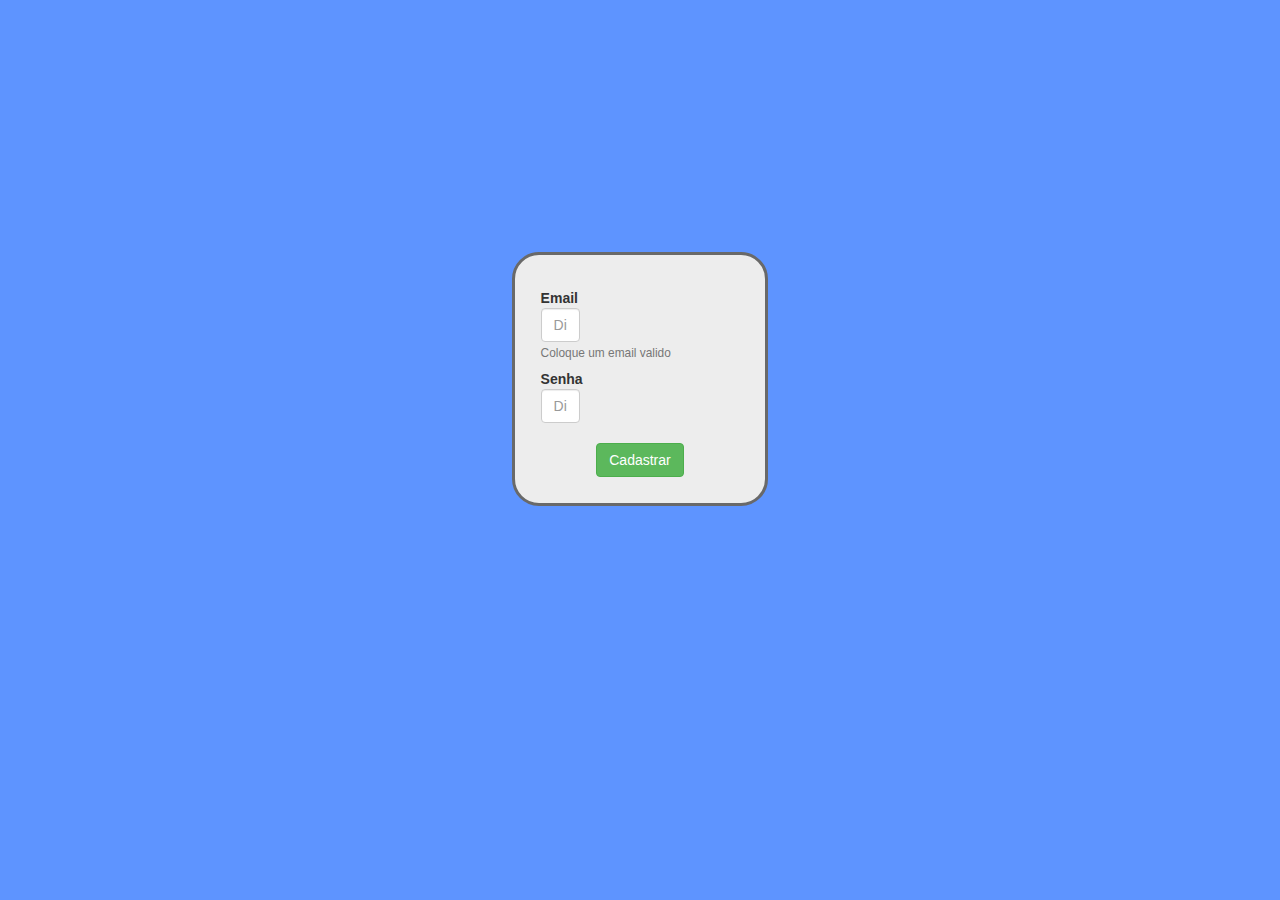
<file: login.html>
<!DOCTYPE html>
<html lang="en">
<head>
    <meta charset="UTF-8">
    <meta http-equiv="X-UA-Compatible" content="IE=edge">
    <meta name="viewport" content="width=device-width, initial-scale=1.0">
    <link rel="stylesheet" href="https://stackpath.bootstrapcdn.com/bootstrap/4.1.3/css/bootstrap.min.css" integrity="sha384-MCw98/SFnGE8fJT3GXwEOngsV7Zt27NXFoaoApmYm81iuXoPkFOJwJ8ERdknLPMO" crossorigin="anonymous">
    <link rel="stylesheet" href="https://maxcdn.bootstrapcdn.com/bootstrap/3.3.7/css/bootstrap.min.css">
		<script src="https://ajax.googleapis.com/ajax/libs/jquery/2.1.1/jquery.min.js"></script>
		<script src="https://maxcdn.bootstrapcdn.com/bootstrap/3.3.7/js/bootstrap.min.js"></script>
		<link rel="stylesheet" type="text/css" href="css/login.css">
		<link href="css/bootstrap-datepicker.css" rel="stylesheet"/>
		<script src="js/bootstrap-datepicker.min.js"></script> 
		<script src="js/bootstrap-datepicker.pt-BR.min.js" charset="UTF-8"></script>
    <title>Cadastro</title>
</head>
<body>
  <form id="form">
    <div id="agrup">              
              <h5 id="titulo" for="email"><strong>Email</strong></h5>
              <input type="text" class="form-control form-control-sm w-100" id="email" placeholder="Digite seu email">
              <small class="text-muted" id="legendas">
                Coloque um email valido
              </small>

                      <h5 id="titulo" for="senha"><strong>Senha</strong></h5>
        <input type="password" class="form-control form-control-sm w-100" id="senha" placeholder="Digite sua senha">
        <small id="legendas" class="text-muted">
                
        </small>
                
                      
                  <button type="submit" class="btn btn-success" id="btn" >Cadastrar</button>
    </div>
            <script type="text/javascript">
                $('#exemplo').datepicker({	
                    format: "dd/mm/yyyy",	
                    language: "pt-BR",
                    startDate: '+0d',
                });
            </script>
            
  </form>










            <script src="https://code.jquery.com/jquery-3.3.1.slim.min.js" integrity="sha384-q8i/X+965DzO0rT7abK41JStQIAqVgRVzpbzo5smXKp4YfRvH+8abtTE1Pi6jizo" crossorigin="anonymous"></script>
            <script src="https://cdnjs.cloudflare.com/ajax/libs/popper.js/1.14.3/umd/popper.min.js" integrity="sha384-ZMP7rVo3mIykV+2+9J3UJ46jBk0WLaUAdn689aCwoqbBJiSnjAK/l8WvCWPIPm49" crossorigin="anonymous"></script>
            <script src="https://stackpath.bootstrapcdn.com/bootstrap/4.1.3/js/bootstrap.min.js" integrity="sha384-ChfqqxuZUCnJSK3+MXmPNIyE6ZbWh2IMqE241rYiqJxyMiZ6OW/JmZQ5stwEULTy" crossorigin="anonymous"></script>
</body>
</html>
</file>
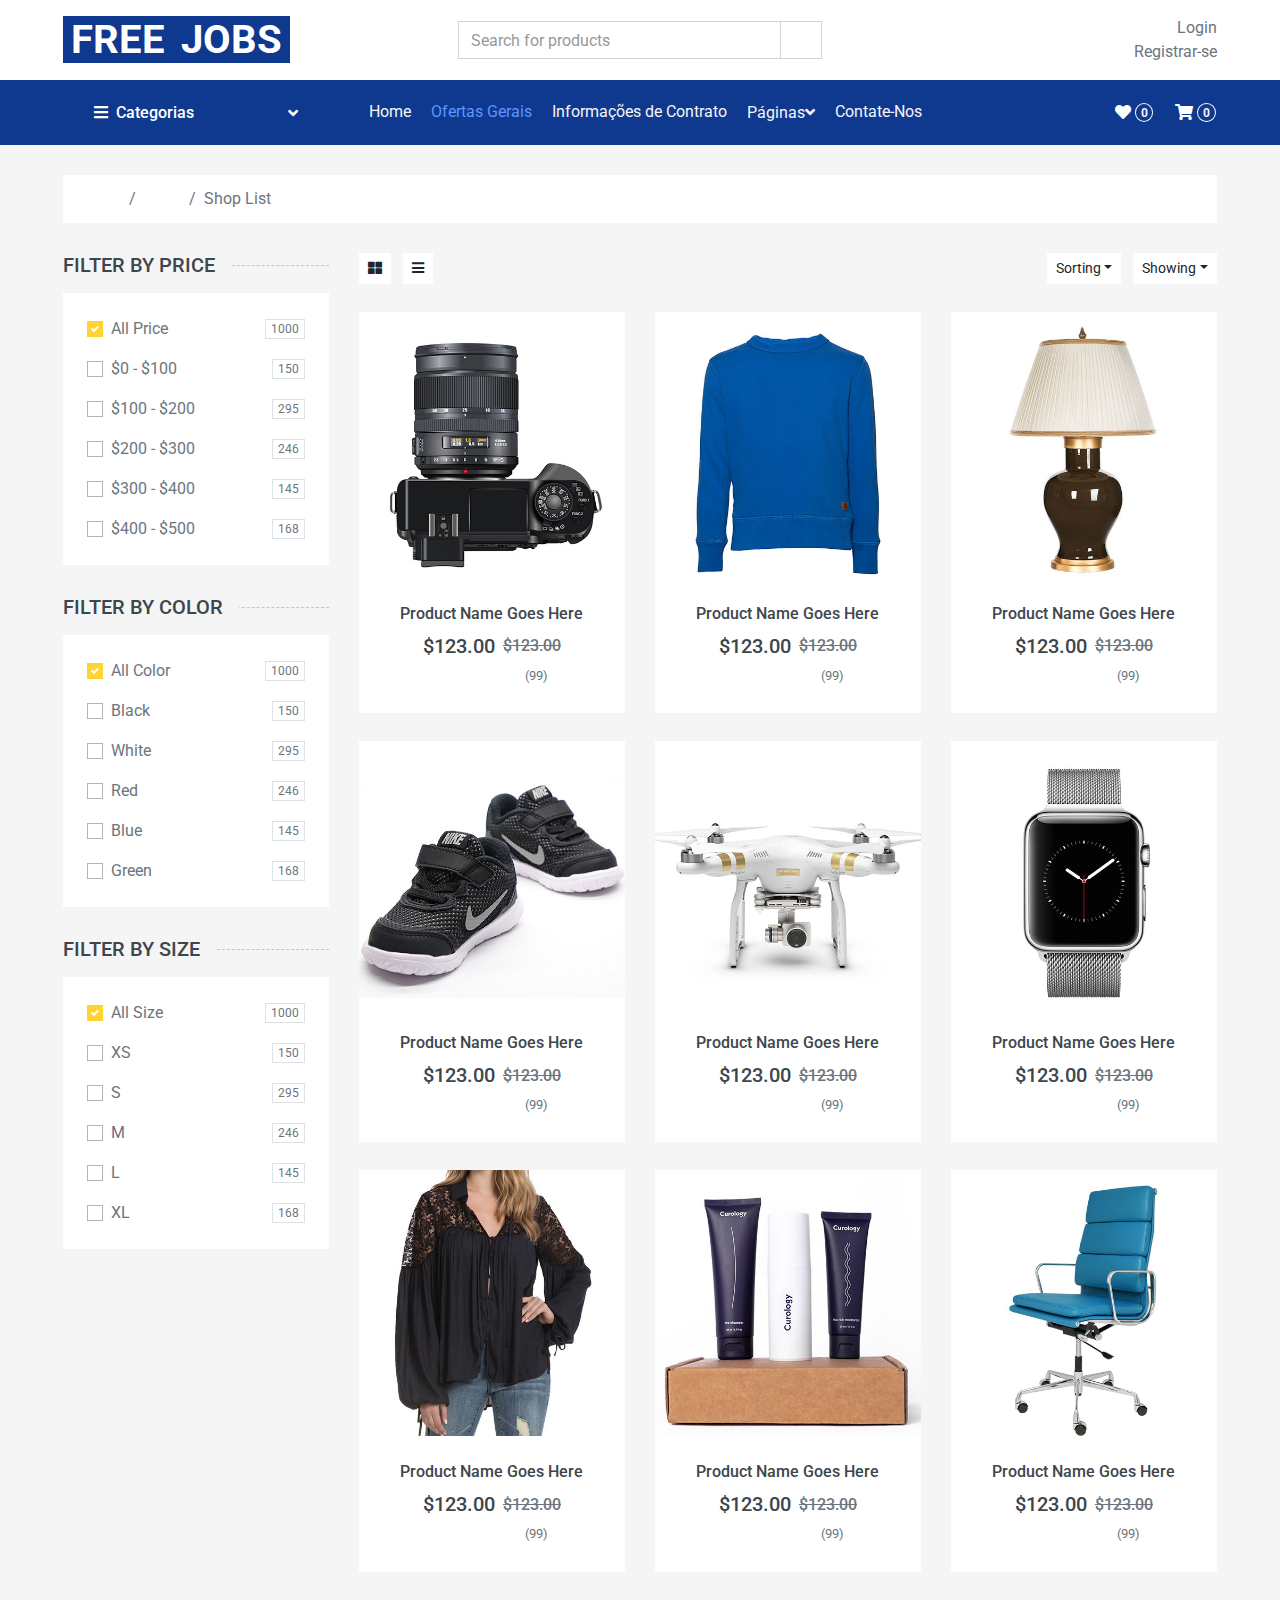
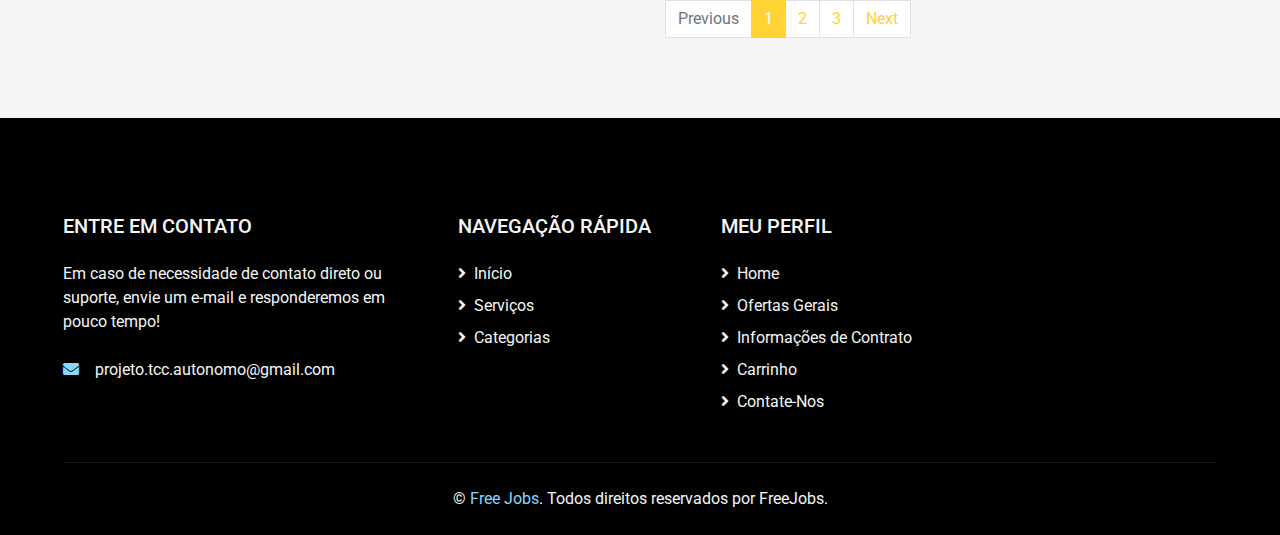
<file: shop.html>
<!DOCTYPE html>
<html lang="en">

<head>
    <meta charset="utf-8">
    <title>Free Jobs - Shop</title>
    <meta content="width=device-width, initial-scale=1.0" name="viewport">
    <meta content="Free HTML Templates" name="keywords">
    <meta content="Free HTML Templates" name="description">

    <!-- Favicon -->
    <link href="img/favicon.ico" rel="icon">

    <!-- Google Web Fonts -->
    <link rel="preconnect" href="https://fonts.gstatic.com">
    <link href="https://fonts.googleapis.com/css2?family=Roboto:wght@400;500;700&display=swap" rel="stylesheet">  

    <!-- Font Awesome -->
    <link href="https://cdnjs.cloudflare.com/ajax/libs/font-awesome/5.10.0/css/all.min.css" rel="stylesheet">

    <!-- Libraries Stylesheet -->
    <link href="lib/animate/animate.min.css" rel="stylesheet">
    <link href="lib/owlcarousel/assets/owl.carousel.min.css" rel="stylesheet">

    <!-- Customized Bootstrap Stylesheet -->
    <link href="css/style.css" rel="stylesheet">
</head>

<body>
    <!-- Topbar Start -->
    <div class="container-fluid">
        <div class="row align-items-center bg-light py-3 px-xl-5 d-none d-lg-flex">
            <div class="col-lg-4">
                <a href="" class="text-decoration-none">
                    <span class="h1 text-uppercase text-primary bg-dark px-2">Free</span>
                    <span class="h1 text-uppercase text-dark bg-primary px-2 ml-n1">Jobs</span>
                </a>
            </div>
            <div class="col-lg-4 col-6 text-left">
                <form action="">
                    <div class="input-group">
                        <input type="text" class="form-control" placeholder="Search for products">
                        <div class="input-group-append">
                            <span class="input-group-text bg-transparent text-primary">
                                <i class="fa fa-search"></i>
                            </span>
                        </div>
                    </div>
                </form>
            </div>
            <div class="col-lg-4 col-6 text-right">
                <p class="m-0">Login</p>
                <p class="m-0">Registrar-se</p>
            </div>
        </div>
    </div>
    <!-- Topbar End -->


    <!-- Navbar Start -->
    <div class="container-fluid bg-dark mb-30">
        <div class="row px-xl-5">
            <div class="col-lg-3 d-none d-lg-block">
                <a class="btn d-flex align-items-center justify-content-between bg-primary w-100" data-toggle="collapse" href="#navbar-vertical" style="height: 65px; padding: 0 30px;">
                    <h6 class="text-dark m-0"><i class="fa fa-bars mr-2"></i>Categorias</h6>
                    <i class="fa fa-angle-down text-dark"></i>
                </a>
                <nav class="collapse position-absolute navbar navbar-vertical navbar-light align-items-start p-0 bg-light" id="navbar-vertical" style="width: calc(100% - 30px); z-index: 999;">
                    <div class="navbar-nav w-100">
                        <div class="nav-item dropdown dropright">
                            <a href="#" class="nav-link dropdown-toggle" data-toggle="dropdown">Arquitetos<i class="fa fa-angle-right float-right mt-1"></i></a>
                            <div class="dropdown-menu position-absolute rounded-0 border-0 m-0">
                                <a href="" class="dropdown-item">Arquiteto urbanista</a>
                                <a href="" class="dropdown-item">Arquiteto de paisagismo</a>
                                <a href="" class="dropdown-item">Arquiteto industrial</a>
                            </div>
                        </div>
                        <div class="navbar-nav w-100">
                            <div class="nav-item dropdown dropright">
                                <a href="#" class="nav-link dropdown-toggle" data-toggle="dropdown">Técnicos em informática<i class="fa fa-angle-right float-right mt-1"></i></a>
                                <div class="dropdown-menu position-absolute rounded-0 border-0 m-0">
                                    <a href="" class="dropdown-item">Programadores Front-End</a>
                                    <a href="" class="dropdown-item">Programadores Back-End</a>
                                    <a href="" class="dropdown-item">Desenvolvedor Full Stack</a>
                                </div>
                            </div>
                            <div class="navbar-nav w-100">
                                <div class="nav-item dropdown dropright">
                                    <a href="#" class="nav-link dropdown-toggle" data-toggle="dropdown">Criador de conteúdo Web<i class="fa fa-angle-right float-right mt-1"></i></a>
                                    <div class="dropdown-menu position-absolute rounded-0 border-0 m-0">
                                        <a href="" class="dropdown-item">Editor de imagens</a>
                                        <a href="" class="dropdown-item">Editor de vídeos</a>
                                        <a href="" class="dropdown-item">Influencer/Publicitário</a>
                                    </div>
                                </div>
                                <div class="navbar-nav w-100">
                                    <div class="nav-item dropdown dropright">
                                        <a href="#" class="nav-link dropdown-toggle" data-toggle="dropdown">Professores Particulares<i class="fa fa-angle-right float-right mt-1"></i></a>
                                        <div class="dropdown-menu position-absolute rounded-0 border-0 m-0">
                                            <a href="" class="dropdown-item">Matérias exatas/humanas</a>
                                            <a href="" class="dropdown-item">Conteúdo de vestibulares</a>
                                            <a href="" class="dropdown-item">Conteúdo para concursos públicos</a>
                                        </div>
                                    </div>
                                    <div class="navbar-nav w-100">
                                        <div class="nav-item dropdown dropright">
                                            <a href="#" class="nav-link dropdown-toggle" data-toggle="dropdown">Designer<i class="fa fa-angle-right float-right mt-1"></i></a>
                                            <div class="dropdown-menu position-absolute rounded-0 border-0 m-0">
                                                <a href="" class="dropdown-item">Designer de interiores</a>
                                                <a href="" class="dropdown-item">Designer de joias</a>
                                                <a href="" class="dropdown-item">Designer UX</a>
                                            </div>
                                        </div>
                        <a href="" class="nav-item nav-link">Advocacia</a>
                        <a href="" class="nav-item nav-link">Analista de marketing digital e mídias digitais</a>
                        <a href="" class="nav-item nav-link">Revisor ou tradutor</a>
                    </div>
                </nav>
            </div>
            <div class="col-lg-9">
                <nav class="navbar navbar-expand-lg bg-dark navbar-dark py-3 py-lg-0 px-0">
                    <a href="" class="text-decoration-none d-block d-lg-none">
                        <span class="h1 text-uppercase text-dark bg-light px-2">Multi</span>
                        <span class="h1 text-uppercase text-light bg-primary px-2 ml-n1">Shop</span>
                    </a>
                    <button type="button" class="navbar-toggler" data-toggle="collapse" data-target="#navbarCollapse">
                        <span class="navbar-toggler-icon"></span>
                    </button>
                    <div class="collapse navbar-collapse justify-content-between" id="navbarCollapse">
                        <div class="navbar-nav mr-auto py-0">
                            <a href="index.html" class="nav-item nav-link">Home</a>
                            <a href="shop.html" class="nav-item nav-link active">Ofertas Gerais</a>
                            <a href="detail.html" class="nav-item nav-link">Informações de Contrato</a>
                            <div class="nav-item dropdown">
                                <a href="#" class="nav-link dropdown-toggle" data-toggle="dropdown">Páginas<i class="fa fa-angle-down mt-1"></i></a>
                                <div class="dropdown-menu bg-primary rounded-0 border-0 m-0">
                                    <a href="cart.html" class="dropdown-item">Carrinho</a>
                                    <a href="checkout.html" class="dropdown-item">Dados Usuários</a>
                                </div>
                            </div>
                            <a href="contact.html" class="nav-item nav-link">Contate-Nos</a>
                        </div>
                        <div class="navbar-nav ml-auto py-0 d-none d-lg-block">
                            <a href="" class="btn px-0">
                                <i class="fas fa-heart text-primary"></i>
                                <span class="badge text-secondary border border-secondary rounded-circle" style="padding-bottom: 2px;">0</span>
                            </a>
                            <a href="cart.html" class="btn px-0 ml-3">
                                <i class="fas fa-shopping-cart text-primary"></i>
                                <span class="badge text-secondary border border-secondary rounded-circle" style="padding-bottom: 2px;">0</span>
                            </a>
                        </div>
                    </div>
                </nav>
            </div>
        </div>
    </div>
    <!-- Navbar End -->


    <!-- Breadcrumb Start -->
    <div class="container-fluid">
        <div class="row px-xl-5">
            <div class="col-12">
                <nav class="breadcrumb bg-light mb-30">
                    <a class="breadcrumb-item text-dark" href="#">Home</a>
                    <a class="breadcrumb-item text-dark" href="#">Shop</a>
                    <span class="breadcrumb-item active">Shop List</span>
                </nav>
            </div>
        </div>
    </div>
    <!-- Breadcrumb End -->


    <!-- Shop Start -->
    <div class="container-fluid">
        <div class="row px-xl-5">
            <!-- Shop Sidebar Start -->
            <div class="col-lg-3 col-md-4">
                <!-- Price Start -->
                <h5 class="section-title position-relative text-uppercase mb-3"><span class="bg-secondary pr-3">Filter by price</span></h5>
                <div class="bg-light p-4 mb-30">
                    <form>
                        <div class="custom-control custom-checkbox d-flex align-items-center justify-content-between mb-3">
                            <input type="checkbox" class="custom-control-input" checked id="price-all">
                            <label class="custom-control-label" for="price-all">All Price</label>
                            <span class="badge border font-weight-normal">1000</span>
                        </div>
                        <div class="custom-control custom-checkbox d-flex align-items-center justify-content-between mb-3">
                            <input type="checkbox" class="custom-control-input" id="price-1">
                            <label class="custom-control-label" for="price-1">$0 - $100</label>
                            <span class="badge border font-weight-normal">150</span>
                        </div>
                        <div class="custom-control custom-checkbox d-flex align-items-center justify-content-between mb-3">
                            <input type="checkbox" class="custom-control-input" id="price-2">
                            <label class="custom-control-label" for="price-2">$100 - $200</label>
                            <span class="badge border font-weight-normal">295</span>
                        </div>
                        <div class="custom-control custom-checkbox d-flex align-items-center justify-content-between mb-3">
                            <input type="checkbox" class="custom-control-input" id="price-3">
                            <label class="custom-control-label" for="price-3">$200 - $300</label>
                            <span class="badge border font-weight-normal">246</span>
                        </div>
                        <div class="custom-control custom-checkbox d-flex align-items-center justify-content-between mb-3">
                            <input type="checkbox" class="custom-control-input" id="price-4">
                            <label class="custom-control-label" for="price-4">$300 - $400</label>
                            <span class="badge border font-weight-normal">145</span>
                        </div>
                        <div class="custom-control custom-checkbox d-flex align-items-center justify-content-between">
                            <input type="checkbox" class="custom-control-input" id="price-5">
                            <label class="custom-control-label" for="price-5">$400 - $500</label>
                            <span class="badge border font-weight-normal">168</span>
                        </div>
                    </form>
                </div>
                <!-- Price End -->
                
                <!-- Color Start -->
                <h5 class="section-title position-relative text-uppercase mb-3"><span class="bg-secondary pr-3">Filter by color</span></h5>
                <div class="bg-light p-4 mb-30">
                    <form>
                        <div class="custom-control custom-checkbox d-flex align-items-center justify-content-between mb-3">
                            <input type="checkbox" class="custom-control-input" checked id="color-all">
                            <label class="custom-control-label" for="price-all">All Color</label>
                            <span class="badge border font-weight-normal">1000</span>
                        </div>
                        <div class="custom-control custom-checkbox d-flex align-items-center justify-content-between mb-3">
                            <input type="checkbox" class="custom-control-input" id="color-1">
                            <label class="custom-control-label" for="color-1">Black</label>
                            <span class="badge border font-weight-normal">150</span>
                        </div>
                        <div class="custom-control custom-checkbox d-flex align-items-center justify-content-between mb-3">
                            <input type="checkbox" class="custom-control-input" id="color-2">
                            <label class="custom-control-label" for="color-2">White</label>
                            <span class="badge border font-weight-normal">295</span>
                        </div>
                        <div class="custom-control custom-checkbox d-flex align-items-center justify-content-between mb-3">
                            <input type="checkbox" class="custom-control-input" id="color-3">
                            <label class="custom-control-label" for="color-3">Red</label>
                            <span class="badge border font-weight-normal">246</span>
                        </div>
                        <div class="custom-control custom-checkbox d-flex align-items-center justify-content-between mb-3">
                            <input type="checkbox" class="custom-control-input" id="color-4">
                            <label class="custom-control-label" for="color-4">Blue</label>
                            <span class="badge border font-weight-normal">145</span>
                        </div>
                        <div class="custom-control custom-checkbox d-flex align-items-center justify-content-between">
                            <input type="checkbox" class="custom-control-input" id="color-5">
                            <label class="custom-control-label" for="color-5">Green</label>
                            <span class="badge border font-weight-normal">168</span>
                        </div>
                    </form>
                </div>
                <!-- Color End -->

                <!-- Size Start -->
                <h5 class="section-title position-relative text-uppercase mb-3"><span class="bg-secondary pr-3">Filter by size</span></h5>
                <div class="bg-light p-4 mb-30">
                    <form>
                        <div class="custom-control custom-checkbox d-flex align-items-center justify-content-between mb-3">
                            <input type="checkbox" class="custom-control-input" checked id="size-all">
                            <label class="custom-control-label" for="size-all">All Size</label>
                            <span class="badge border font-weight-normal">1000</span>
                        </div>
                        <div class="custom-control custom-checkbox d-flex align-items-center justify-content-between mb-3">
                            <input type="checkbox" class="custom-control-input" id="size-1">
                            <label class="custom-control-label" for="size-1">XS</label>
                            <span class="badge border font-weight-normal">150</span>
                        </div>
                        <div class="custom-control custom-checkbox d-flex align-items-center justify-content-between mb-3">
                            <input type="checkbox" class="custom-control-input" id="size-2">
                            <label class="custom-control-label" for="size-2">S</label>
                            <span class="badge border font-weight-normal">295</span>
                        </div>
                        <div class="custom-control custom-checkbox d-flex align-items-center justify-content-between mb-3">
                            <input type="checkbox" class="custom-control-input" id="size-3">
                            <label class="custom-control-label" for="size-3">M</label>
                            <span class="badge border font-weight-normal">246</span>
                        </div>
                        <div class="custom-control custom-checkbox d-flex align-items-center justify-content-between mb-3">
                            <input type="checkbox" class="custom-control-input" id="size-4">
                            <label class="custom-control-label" for="size-4">L</label>
                            <span class="badge border font-weight-normal">145</span>
                        </div>
                        <div class="custom-control custom-checkbox d-flex align-items-center justify-content-between">
                            <input type="checkbox" class="custom-control-input" id="size-5">
                            <label class="custom-control-label" for="size-5">XL</label>
                            <span class="badge border font-weight-normal">168</span>
                        </div>
                    </form>
                </div>
                <!-- Size End -->
            </div>
            <!-- Shop Sidebar End -->


            <!-- Shop Product Start -->
            <div class="col-lg-9 col-md-8">
                <div class="row pb-3">
                    <div class="col-12 pb-1">
                        <div class="d-flex align-items-center justify-content-between mb-4">
                            <div>
                                <button class="btn btn-sm btn-light"><i class="fa fa-th-large"></i></button>
                                <button class="btn btn-sm btn-light ml-2"><i class="fa fa-bars"></i></button>
                            </div>
                            <div class="ml-2">
                                <div class="btn-group">
                                    <button type="button" class="btn btn-sm btn-light dropdown-toggle" data-toggle="dropdown">Sorting</button>
                                    <div class="dropdown-menu dropdown-menu-right">
                                        <a class="dropdown-item" href="#">Latest</a>
                                        <a class="dropdown-item" href="#">Popularity</a>
                                        <a class="dropdown-item" href="#">Best Rating</a>
                                    </div>
                                </div>
                                <div class="btn-group ml-2">
                                    <button type="button" class="btn btn-sm btn-light dropdown-toggle" data-toggle="dropdown">Showing</button>
                                    <div class="dropdown-menu dropdown-menu-right">
                                        <a class="dropdown-item" href="#">10</a>
                                        <a class="dropdown-item" href="#">20</a>
                                        <a class="dropdown-item" href="#">30</a>
                                    </div>
                                </div>
                            </div>
                        </div>
                    </div>
                    <div class="col-lg-4 col-md-6 col-sm-6 pb-1">
                        <div class="product-item bg-light mb-4">
                            <div class="product-img position-relative overflow-hidden">
                                <img class="img-fluid w-100" src="img/product-1.jpg" alt="">
                                <div class="product-action">
                                    <a class="btn btn-outline-dark btn-square" href=""><i class="fa fa-shopping-cart"></i></a>
                                    <a class="btn btn-outline-dark btn-square" href=""><i class="far fa-heart"></i></a>
                                    <a class="btn btn-outline-dark btn-square" href=""><i class="fa fa-sync-alt"></i></a>
                                    <a class="btn btn-outline-dark btn-square" href=""><i class="fa fa-search"></i></a>
                                </div>
                            </div>
                            <div class="text-center py-4">
                                <a class="h6 text-decoration-none text-truncate" href="">Product Name Goes Here</a>
                                <div class="d-flex align-items-center justify-content-center mt-2">
                                    <h5>$123.00</h5><h6 class="text-muted ml-2"><del>$123.00</del></h6>
                                </div>
                                <div class="d-flex align-items-center justify-content-center mb-1">
                                    <small class="fa fa-star text-primary mr-1"></small>
                                    <small class="fa fa-star text-primary mr-1"></small>
                                    <small class="fa fa-star text-primary mr-1"></small>
                                    <small class="fa fa-star text-primary mr-1"></small>
                                    <small class="fa fa-star text-primary mr-1"></small>
                                    <small>(99)</small>
                                </div>
                            </div>
                        </div>
                    </div>
                    <div class="col-lg-4 col-md-6 col-sm-6 pb-1">
                        <div class="product-item bg-light mb-4">
                            <div class="product-img position-relative overflow-hidden">
                                <img class="img-fluid w-100" src="img/product-2.jpg" alt="">
                                <div class="product-action">
                                    <a class="btn btn-outline-dark btn-square" href=""><i class="fa fa-shopping-cart"></i></a>
                                    <a class="btn btn-outline-dark btn-square" href=""><i class="far fa-heart"></i></a>
                                    <a class="btn btn-outline-dark btn-square" href=""><i class="fa fa-sync-alt"></i></a>
                                    <a class="btn btn-outline-dark btn-square" href=""><i class="fa fa-search"></i></a>
                                </div>
                            </div>
                            <div class="text-center py-4">
                                <a class="h6 text-decoration-none text-truncate" href="">Product Name Goes Here</a>
                                <div class="d-flex align-items-center justify-content-center mt-2">
                                    <h5>$123.00</h5><h6 class="text-muted ml-2"><del>$123.00</del></h6>
                                </div>
                                <div class="d-flex align-items-center justify-content-center mb-1">
                                    <small class="fa fa-star text-primary mr-1"></small>
                                    <small class="fa fa-star text-primary mr-1"></small>
                                    <small class="fa fa-star text-primary mr-1"></small>
                                    <small class="fa fa-star text-primary mr-1"></small>
                                    <small class="fa fa-star-half-alt text-primary mr-1"></small>
                                    <small>(99)</small>
                                </div>
                            </div>
                        </div>
                    </div>
                    <div class="col-lg-4 col-md-6 col-sm-6 pb-1">
                        <div class="product-item bg-light mb-4">
                            <div class="product-img position-relative overflow-hidden">
                                <img class="img-fluid w-100" src="img/product-3.jpg" alt="">
                                <div class="product-action">
                                    <a class="btn btn-outline-dark btn-square" href=""><i class="fa fa-shopping-cart"></i></a>
                                    <a class="btn btn-outline-dark btn-square" href=""><i class="far fa-heart"></i></a>
                                    <a class="btn btn-outline-dark btn-square" href=""><i class="fa fa-sync-alt"></i></a>
                                    <a class="btn btn-outline-dark btn-square" href=""><i class="fa fa-search"></i></a>
                                </div>
                            </div>
                            <div class="text-center py-4">
                                <a class="h6 text-decoration-none text-truncate" href="">Product Name Goes Here</a>
                                <div class="d-flex align-items-center justify-content-center mt-2">
                                    <h5>$123.00</h5><h6 class="text-muted ml-2"><del>$123.00</del></h6>
                                </div>
                                <div class="d-flex align-items-center justify-content-center mb-1">
                                    <small class="fa fa-star text-primary mr-1"></small>
                                    <small class="fa fa-star text-primary mr-1"></small>
                                    <small class="fa fa-star text-primary mr-1"></small>
                                    <small class="fa fa-star-half-alt text-primary mr-1"></small>
                                    <small class="far fa-star text-primary mr-1"></small>
                                    <small>(99)</small>
                                </div>
                            </div>
                        </div>
                    </div>
                    <div class="col-lg-4 col-md-6 col-sm-6 pb-1">
                        <div class="product-item bg-light mb-4">
                            <div class="product-img position-relative overflow-hidden">
                                <img class="img-fluid w-100" src="img/product-4.jpg" alt="">
                                <div class="product-action">
                                    <a class="btn btn-outline-dark btn-square" href=""><i class="fa fa-shopping-cart"></i></a>
                                    <a class="btn btn-outline-dark btn-square" href=""><i class="far fa-heart"></i></a>
                                    <a class="btn btn-outline-dark btn-square" href=""><i class="fa fa-sync-alt"></i></a>
                                    <a class="btn btn-outline-dark btn-square" href=""><i class="fa fa-search"></i></a>
                                </div>
                            </div>
                            <div class="text-center py-4">
                                <a class="h6 text-decoration-none text-truncate" href="">Product Name Goes Here</a>
                                <div class="d-flex align-items-center justify-content-center mt-2">
                                    <h5>$123.00</h5><h6 class="text-muted ml-2"><del>$123.00</del></h6>
                                </div>
                                <div class="d-flex align-items-center justify-content-center mb-1">
                                    <small class="fa fa-star text-primary mr-1"></small>
                                    <small class="fa fa-star text-primary mr-1"></small>
                                    <small class="fa fa-star text-primary mr-1"></small>
                                    <small class="far fa-star text-primary mr-1"></small>
                                    <small class="far fa-star text-primary mr-1"></small>
                                    <small>(99)</small>
                                </div>
                            </div>
                        </div>
                    </div>
                    <div class="col-lg-4 col-md-6 col-sm-6 pb-1">
                        <div class="product-item bg-light mb-4">
                            <div class="product-img position-relative overflow-hidden">
                                <img class="img-fluid w-100" src="img/product-5.jpg" alt="">
                                <div class="product-action">
                                    <a class="btn btn-outline-dark btn-square" href=""><i class="fa fa-shopping-cart"></i></a>
                                    <a class="btn btn-outline-dark btn-square" href=""><i class="far fa-heart"></i></a>
                                    <a class="btn btn-outline-dark btn-square" href=""><i class="fa fa-sync-alt"></i></a>
                                    <a class="btn btn-outline-dark btn-square" href=""><i class="fa fa-search"></i></a>
                                </div>
                            </div>
                            <div class="text-center py-4">
                                <a class="h6 text-decoration-none text-truncate" href="">Product Name Goes Here</a>
                                <div class="d-flex align-items-center justify-content-center mt-2">
                                    <h5>$123.00</h5><h6 class="text-muted ml-2"><del>$123.00</del></h6>
                                </div>
                                <div class="d-flex align-items-center justify-content-center mb-1">
                                    <small class="fa fa-star text-primary mr-1"></small>
                                    <small class="fa fa-star text-primary mr-1"></small>
                                    <small class="fa fa-star text-primary mr-1"></small>
                                    <small class="fa fa-star text-primary mr-1"></small>
                                    <small class="fa fa-star text-primary mr-1"></small>
                                    <small>(99)</small>
                                </div>
                            </div>
                        </div>
                    </div>
                    <div class="col-lg-4 col-md-6 col-sm-6 pb-1">
                        <div class="product-item bg-light mb-4">
                            <div class="product-img position-relative overflow-hidden">
                                <img class="img-fluid w-100" src="img/product-6.jpg" alt="">
                                <div class="product-action">
                                    <a class="btn btn-outline-dark btn-square" href=""><i class="fa fa-shopping-cart"></i></a>
                                    <a class="btn btn-outline-dark btn-square" href=""><i class="far fa-heart"></i></a>
                                    <a class="btn btn-outline-dark btn-square" href=""><i class="fa fa-sync-alt"></i></a>
                                    <a class="btn btn-outline-dark btn-square" href=""><i class="fa fa-search"></i></a>
                                </div>
                            </div>
                            <div class="text-center py-4">
                                <a class="h6 text-decoration-none text-truncate" href="">Product Name Goes Here</a>
                                <div class="d-flex align-items-center justify-content-center mt-2">
                                    <h5>$123.00</h5><h6 class="text-muted ml-2"><del>$123.00</del></h6>
                                </div>
                                <div class="d-flex align-items-center justify-content-center mb-1">
                                    <small class="fa fa-star text-primary mr-1"></small>
                                    <small class="fa fa-star text-primary mr-1"></small>
                                    <small class="fa fa-star text-primary mr-1"></small>
                                    <small class="fa fa-star text-primary mr-1"></small>
                                    <small class="fa fa-star-half-alt text-primary mr-1"></small>
                                    <small>(99)</small>
                                </div>
                            </div>
                        </div>
                    </div>
                    <div class="col-lg-4 col-md-6 col-sm-6 pb-1">
                        <div class="product-item bg-light mb-4">
                            <div class="product-img position-relative overflow-hidden">
                                <img class="img-fluid w-100" src="img/product-7.jpg" alt="">
                                <div class="product-action">
                                    <a class="btn btn-outline-dark btn-square" href=""><i class="fa fa-shopping-cart"></i></a>
                                    <a class="btn btn-outline-dark btn-square" href=""><i class="far fa-heart"></i></a>
                                    <a class="btn btn-outline-dark btn-square" href=""><i class="fa fa-sync-alt"></i></a>
                                    <a class="btn btn-outline-dark btn-square" href=""><i class="fa fa-search"></i></a>
                                </div>
                            </div>
                            <div class="text-center py-4">
                                <a class="h6 text-decoration-none text-truncate" href="">Product Name Goes Here</a>
                                <div class="d-flex align-items-center justify-content-center mt-2">
                                    <h5>$123.00</h5><h6 class="text-muted ml-2"><del>$123.00</del></h6>
                                </div>
                                <div class="d-flex align-items-center justify-content-center mb-1">
                                    <small class="fa fa-star text-primary mr-1"></small>
                                    <small class="fa fa-star text-primary mr-1"></small>
                                    <small class="fa fa-star text-primary mr-1"></small>
                                    <small class="fa fa-star-half-alt text-primary mr-1"></small>
                                    <small class="far fa-star text-primary mr-1"></small>
                                    <small>(99)</small>
                                </div>
                            </div>
                        </div>
                    </div>
                    <div class="col-lg-4 col-md-6 col-sm-6 pb-1">
                        <div class="product-item bg-light mb-4">
                            <div class="product-img position-relative overflow-hidden">
                                <img class="img-fluid w-100" src="img/product-8.jpg" alt="">
                                <div class="product-action">
                                    <a class="btn btn-outline-dark btn-square" href=""><i class="fa fa-shopping-cart"></i></a>
                                    <a class="btn btn-outline-dark btn-square" href=""><i class="far fa-heart"></i></a>
                                    <a class="btn btn-outline-dark btn-square" href=""><i class="fa fa-sync-alt"></i></a>
                                    <a class="btn btn-outline-dark btn-square" href=""><i class="fa fa-search"></i></a>
                                </div>
                            </div>
                            <div class="text-center py-4">
                                <a class="h6 text-decoration-none text-truncate" href="">Product Name Goes Here</a>
                                <div class="d-flex align-items-center justify-content-center mt-2">
                                    <h5>$123.00</h5><h6 class="text-muted ml-2"><del>$123.00</del></h6>
                                </div>
                                <div class="d-flex align-items-center justify-content-center mb-1">
                                    <small class="fa fa-star text-primary mr-1"></small>
                                    <small class="fa fa-star text-primary mr-1"></small>
                                    <small class="fa fa-star text-primary mr-1"></small>
                                    <small class="far fa-star text-primary mr-1"></small>
                                    <small class="far fa-star text-primary mr-1"></small>
                                    <small>(99)</small>
                                </div>
                            </div>
                        </div>
                    </div>
                    <div class="col-lg-4 col-md-6 col-sm-6 pb-1">
                        <div class="product-item bg-light mb-4">
                            <div class="product-img position-relative overflow-hidden">
                                <img class="img-fluid w-100" src="img/product-9.jpg" alt="">
                                <div class="product-action">
                                    <a class="btn btn-outline-dark btn-square" href=""><i class="fa fa-shopping-cart"></i></a>
                                    <a class="btn btn-outline-dark btn-square" href=""><i class="far fa-heart"></i></a>
                                    <a class="btn btn-outline-dark btn-square" href=""><i class="fa fa-sync-alt"></i></a>
                                    <a class="btn btn-outline-dark btn-square" href=""><i class="fa fa-search"></i></a>
                                </div>
                            </div>
                            <div class="text-center py-4">
                                <a class="h6 text-decoration-none text-truncate" href="">Product Name Goes Here</a>
                                <div class="d-flex align-items-center justify-content-center mt-2">
                                    <h5>$123.00</h5><h6 class="text-muted ml-2"><del>$123.00</del></h6>
                                </div>
                                <div class="d-flex align-items-center justify-content-center mb-1">
                                    <small class="fa fa-star text-primary mr-1"></small>
                                    <small class="fa fa-star text-primary mr-1"></small>
                                    <small class="fa fa-star text-primary mr-1"></small>
                                    <small class="far fa-star text-primary mr-1"></small>
                                    <small class="far fa-star text-primary mr-1"></small>
                                    <small>(99)</small>
                                </div>
                            </div>
                        </div>
                    </div>
                    <div class="col-12">
                        <nav>
                          <ul class="pagination justify-content-center">
                            <li class="page-item disabled"><a class="page-link" href="#">Previous</span></a></li>
                            <li class="page-item active"><a class="page-link" href="#">1</a></li>
                            <li class="page-item"><a class="page-link" href="#">2</a></li>
                            <li class="page-item"><a class="page-link" href="#">3</a></li>
                            <li class="page-item"><a class="page-link" href="#">Next</a></li>
                          </ul>
                        </nav>
                    </div>
                </div>
            </div>
            <!-- Shop Product End -->
        </div>
    </div>
    <!-- Shop End -->


    <!-- Footer Start -->
    <div class="container-fluid bg-footer text-secondary mt-5 pt-5">
        <div class="row px-xl-5 pt-5">
            <div class="col-lg-4 col-md-12 mb-5 pr-3 pr-xl-5">
                <h5 class="text-secondary text-uppercase mb-4">Entre Em Contato</h5>
                <p class="mb-4">Em caso de necessidade de contato direto ou suporte, envie um e-mail e responderemos em pouco tempo!</p>
                <p class="mb-2"><i class="fa fa-envelope text-info mr-3"></i>projeto.tcc.autonomo@gmail.com</p>
            </div>
            <div class="col-lg-8 col-md-12">
                <div class="row">
                    <div class="col-md-4 mb-5">
                        <h5 class="text-secondary text-uppercase mb-4">Navegação Rápida</h5>
                        <div class="d-flex flex-column justify-content-start">
                            <a class="text-secondary mb-2" href="#"><i class="fa fa-angle-right mr-2"></i>Início</a>
                            <a class="text-secondary mb-2" href="#"><i class="fa fa-angle-right mr-2"></i>Serviços</a>
                            <a class="text-secondary" href="#"><i class="fa fa-angle-right mr-2"></i>Categorias</a>
                        </div>
                    </div>
                    <div class="col-md-4 mb-5">
                        <h5 class="text-secondary text-uppercase mb-4">Meu Perfil</h5>
                        <div class="d-flex flex-column justify-content-start">
                            <a class="text-secondary mb-2" href="#"><i class="fa fa-angle-right mr-2"></i>Home</a>
                            <a class="text-secondary mb-2" href="shop.html"><i class="fa fa-angle-right mr-2"></i>Ofertas Gerais</a>
                            <a class="text-secondary mb-2" href="detail.html"><i class="fa fa-angle-right mr-2"></i>Informações de Contrato</a>
                            <a class="text-secondary mb-2" href="cart.html"><i class="fa fa-angle-right mr-2"></i>Carrinho</a>
                            <a class="text-secondary" href="contact.html"><i class="fa fa-angle-right mr-2"></i>Contate-Nos</a>
                        </div>
                    </div>
                
                </div>
            </div>
        </div>
        <div class="row border-top mx-xl-5 py-4 justify-content-center" style="border-color: rgba(256, 256, 256, .1) !important;">
            <div class="col-md-4 text-lg-center px-xl-0">
                <p class="mb-md-0 text-center text-md-center text-secondary">
                    &copy; <a class="text-info" href="#">Free Jobs</a>. Todos direitos reservados por FreeJobs. 
            </div>
        </div>
    </div>
    <!-- Footer End -->


    <!-- Back to Top -->
    <a href="#" class="btn btn-primary back-to-top"><i class="fa fa-angle-double-up"></i></a>


    <!-- JavaScript Libraries -->
    <script src="https://code.jquery.com/jquery-3.4.1.min.js"></script>
    <script src="https://stackpath.bootstrapcdn.com/bootstrap/4.4.1/js/bootstrap.bundle.min.js"></script>
    <script src="lib/easing/easing.min.js"></script>
    <script src="lib/owlcarousel/owl.carousel.min.js"></script>

    <!-- Contact Javascript File -->
    <script src="mail/jqBootstrapValidation.min.js"></script>
    <script src="mail/contact.js"></script>

    <!-- Template Javascript -->
    <script src="js/main.js"></script>
</body>

</html>
</file>
<file: css/login.css>
body{
	background-color: #5e94ff;
}

#nome{
	width: 20%; 
	margin-bottom: 15px; 
}

#senha{
	width: 20%;  
}

#email{
	width: 20%; 
}


#data1{
	margin-bottom: 15px;
}

#cpf{
	margin-bottom: 15px; 
}

#apelido{ 
	margin-bottom: 15px; 
}

#titulo{
	margin-bottom: 2px;
}

#legendas{
	margin-bottom: 15px; 
}

#form{
position: absolute;
left: 40%;
right: 40%;
top: 28%;
background-color: #EDEDED;
padding:2%;
border-radius: 27px;
border: 3px solid #696969;
}

#btn{
	text-align: center;
	margin-left: 28%;
	margin-top: 10%;
}
</file>
<file: css/style.css>
/******* Bootstrap Theming ********/
/*!
 * Bootstrap v4.5.3 (https://getbootstrap.com/)
 * Copyright 2011-2020 The Bootstrap Authors
 * Copyright 2011-2020 Twitter, Inc.
 * Licensed under MIT (https://github.com/twbs/bootstrap/blob/main/LICENSE)
 */
:root {
  --blue: #007bff;
  --indigo: #6610f2;
  --purple: #6f42c1;
  --pink: #e83e8c;
  --red: #dc3545;
  --orange: #fd7e14;
  --yellow: #ffc107;
  --green: #28a745;
  --teal: #20c997;
  --cyan: #17a2b8;
  --white: #fff;
  --gray: #6c757d;
  --gray-dark: #343a40;
  --primary: #FFD333;
  --secondary: #F5F5F5;
  --success: #28a745;
  --info: #17a2b8;
  --warning: #ffc107;
  --danger: #dc3545;
  --light: #FFFFFF;
  --dark: #3D464D;
  --breakpoint-xs: 0;
  --breakpoint-sm: 576px;
  --breakpoint-md: 768px;
  --breakpoint-lg: 992px;
  --breakpoint-xl: 1200px;
  --font-family-sans-serif: "Roboto", sans-serif;
  --font-family-monospace: SFMono-Regular, Menlo, Monaco, Consolas, "Liberation Mono", "Courier New", monospace;
}

*,
*::before,
*::after {
  box-sizing: border-box;
}

html {
  font-family: sans-serif;
  line-height: 1.15;
  -webkit-text-size-adjust: 100%;
  -webkit-tap-highlight-color: rgba(0, 0, 0, 0);
}

article, aside, figcaption, figure, header, hgroup, main, nav, section {
  display: block;
}

footer{
  display: block;
  margin-bottom: 0;
}

body {
  margin: 0;
  font-family: "Roboto", sans-serif;
  font-size: 1rem;
  font-weight: 400;
  line-height: 1.5;
  color: #6C757D;
  text-align: left;
  background-color: #F5F5F5;
}

[tabindex="-1"]:focus:not(:focus-visible) {
  outline: 0 !important;
}

hr {
  box-sizing: content-box;
  height: 0;
  overflow: visible;
}

h1, h2, h3, h4, h5, h6 {
  margin-top: 0;
  margin-bottom: 0.5rem;
}

p {
  margin-top: 0;
  margin-bottom: 1rem;
}

abbr[title],
abbr[data-original-title] {
  text-decoration: underline;
  text-decoration: underline dotted;
  cursor: help;
  border-bottom: 0;
  text-decoration-skip-ink: none;
}

address {
  margin-bottom: 1rem;
  font-style: normal;
  line-height: inherit;
}

ol,
ul,
dl {
  margin-top: 0;
  margin-bottom: 1rem;
}

ol ol,
ul ul,
ol ul,
ul ol {
  margin-bottom: 0;
}

dt {
  font-weight: 700;
}

dd {
  margin-bottom: .5rem;
  margin-left: 0;
}

blockquote {
  margin: 0 0 1rem;
}

b,
strong {
  font-weight: bolder;
}

small {
  font-size: 80%;
}

sub,
sup {
  position: relative;
  font-size: 75%;
  line-height: 0;
  vertical-align: baseline;
}

sub {
  bottom: -.25em;
}

sup {
  top: -.5em;
}

a {
  color: #FFD333;
  text-decoration: none;
  background-color: transparent;
}

a:hover {
  color: #e6b400;
  text-decoration: underline;
}

a:not([href]):not([class]) {
  color: inherit;
  text-decoration: none;
}

a:not([href]):not([class]):hover {
  color: inherit;
  text-decoration: none;
}

pre,
code,
kbd,
samp {
  font-family: SFMono-Regular, Menlo, Monaco, Consolas, "Liberation Mono", "Courier New", monospace;
  font-size: 1em;
}

pre {
  margin-top: 0;
  margin-bottom: 1rem;
  overflow: auto;
  -ms-overflow-style: scrollbar;
}

figure {
  margin: 0 0 1rem;
}

img {
  vertical-align: middle;
  border-style: none;
}

svg {
  overflow: hidden;
  vertical-align: middle;
}

table {
  border-collapse: collapse;
}

caption {
  padding-top: 0.75rem;
  padding-bottom: 0.75rem;
  color: #6c757d;
  text-align: left;
  caption-side: bottom;
}

th {
  text-align: inherit;
  text-align: -webkit-match-parent;
}

label {
  display: inline-block;
  margin-bottom: 0.5rem;
}

button {
  border-radius: 0;
}

button:focus {
  outline: 1px dotted;
  outline: 5px auto -webkit-focus-ring-color;
}

input,
button,
select,
optgroup,
textarea {
  margin: 0;
  font-family: inherit;
  font-size: inherit;
  line-height: inherit;
}

button,
input {
  overflow: visible;
}

button,
select {
  text-transform: none;
}

[role="button"] {
  cursor: pointer;
}

select {
  word-wrap: normal;
}

button,
[type="button"],
[type="reset"],
[type="submit"] {
  -webkit-appearance: button;
}

button:not(:disabled),
[type="button"]:not(:disabled),
[type="reset"]:not(:disabled),
[type="submit"]:not(:disabled) {
  cursor: pointer;
}

button::-moz-focus-inner,
[type="button"]::-moz-focus-inner,
[type="reset"]::-moz-focus-inner,
[type="submit"]::-moz-focus-inner {
  padding: 0;
  border-style: none;
}

input[type="radio"],
input[type="checkbox"] {
  box-sizing: border-box;
  padding: 0;
}

textarea {
  overflow: auto;
  resize: vertical;
}

fieldset {
  min-width: 0;
  padding: 0;
  margin: 0;
  border: 0;
}

legend {
  display: block;
  width: 100%;
  max-width: 100%;
  padding: 0;
  margin-bottom: .5rem;
  font-size: 1.5rem;
  line-height: inherit;
  color: inherit;
  white-space: normal;
}

@media (max-width: 1200px) {
  legend {
    font-size: calc(1.275rem + 0.3vw) ;
  }
}

progress {
  vertical-align: baseline;
}

[type="number"]::-webkit-inner-spin-button,
[type="number"]::-webkit-outer-spin-button {
  height: auto;
}

[type="search"] {
  outline-offset: -2px;
  -webkit-appearance: none;
}

[type="search"]::-webkit-search-decoration {
  -webkit-appearance: none;
}

::-webkit-file-upload-button {
  font: inherit;
  -webkit-appearance: button;
}

output {
  display: inline-block;
}

summary {
  display: list-item;
  cursor: pointer;
}

template {
  display: none;
}

[hidden] {
  display: none !important;
}

h1, h2, h3, h4, h5, h6,
.h1, .h2, .h3, .h4, .h5, .h6 {
  margin-bottom: 0.5rem;
  font-weight: 500;
  line-height: 1.2;
  color: #3D464D;
}

h1, .h1 {
  font-size: 2.5rem;
}

@media (max-width: 1200px) {
  h1, .h1 {
    font-size: calc(1.375rem + 1.5vw) ;
  }
}

h2, .h2 {
  font-size: 2rem;
}

@media (max-width: 1200px) {
  h2, .h2 {
    font-size: calc(1.325rem + 0.9vw) ;
  }
}

h3, .h3 {
  font-size: 1.75rem;
}

@media (max-width: 1200px) {
  h3, .h3 {
    font-size: calc(1.3rem + 0.6vw) ;
  }
}

h4, .h4 {
  font-size: 1.5rem;
}

@media (max-width: 1200px) {
  h4, .h4 {
    font-size: calc(1.275rem + 0.3vw) ;
  }
}

h5, .h5 {
  font-size: 1.25rem;
}

h6, .h6 {
  font-size: 1rem;
}

.lead {
  font-size: 1.25rem;
  font-weight: 300;
}

.display-1 {
  font-size: 6rem;
  font-weight: 300;
  line-height: 1.2;
}

@media (max-width: 1200px) {
  .display-1 {
    font-size: calc(1.725rem + 5.7vw) ;
  }
}

.display-2 {
  font-size: 5.5rem;
  font-weight: 300;
  line-height: 1.2;
}

@media (max-width: 1200px) {
  .display-2 {
    font-size: calc(1.675rem + 5.1vw) ;
  }
}

.display-3 {
  font-size: 4.5rem;
  font-weight: 300;
  line-height: 1.2;
}

@media (max-width: 1200px) {
  .display-3 {
    font-size: calc(1.575rem + 3.9vw) ;
  }
}

.display-4 {
  font-size: 3.5rem;
  font-weight: 300;
  line-height: 1.2;
}

@media (max-width: 1200px) {
  .display-4 {
    font-size: calc(1.475rem + 2.7vw) ;
  }
}

hr {
  margin-top: 1rem;
  margin-bottom: 1rem;
  border: 0;
  border-top: 1px solid rgba(0, 0, 0, 0.1);
}

small,
.small {
  font-size: 80%;
  font-weight: 400;
}

mark,
.mark {
  padding: 0.2em;
  background-color: #fcf8e3;
}

.list-unstyled {
  padding-left: 0;
  list-style: none;
}

.list-inline {
  padding-left: 0;
  list-style: none;
}

.list-inline-item {
  display: inline-block;
}

.list-inline-item:not(:last-child) {
  margin-right: 0.5rem;
}

.initialism {
  font-size: 90%;
  text-transform: uppercase;
}

.blockquote {
  margin-bottom: 1rem;
  font-size: 1.25rem;
}

.blockquote-footer {
  display: block;
  font-size: 80%;
  color: #6c757d;
}

.blockquote-footer::before {
  content: "\2014\00A0";
}

.img-fluid {
  max-width: 100%;
  height: auto;
}

.img-thumbnail {
  padding: 0.25rem;
  background-color: #F5F5F5;
  border: 1px solid #dee2e6;
  max-width: 100%;
  height: auto;
}

.figure {
  display: inline-block;
}

.figure-img {
  margin-bottom: 0.5rem;
  line-height: 1;
}

.figure-caption {
  font-size: 90%;
  color: #6c757d;
}

code {
  font-size: 87.5%;
  color: #e83e8c;
  word-wrap: break-word;
}

a > code {
  color: inherit;
}

kbd {
  padding: 0.2rem 0.4rem;
  font-size: 87.5%;
  color: #fff;
  background-color: #212529;
}

kbd kbd {
  padding: 0;
  font-size: 100%;
  font-weight: 700;
}

pre {
  display: block;
  font-size: 87.5%;
  color: #212529;
}

pre code {
  font-size: inherit;
  color: inherit;
  word-break: normal;
}

.pre-scrollable {
  max-height: 340px;
  overflow-y: scroll;
}

.container,
.container-fluid,
.container-sm,
.container-md,
.container-lg,
.container-xl {
  width: 100%;
  padding-right: 15px;
  padding-left: 15px;
  margin-right: auto;
  margin-left: auto;
}

@media (min-width: 576px) {
  .container, .container-sm {
    max-width: 540px;
  }
}

@media (min-width: 768px) {
  .container, .container-sm, .container-md {
    max-width: 720px;
  }
}

@media (min-width: 992px) {
  .container, .container-sm, .container-md, .container-lg {
    max-width: 960px;
  }
}

@media (min-width: 1200px) {
  .container, .container-sm, .container-md, .container-lg, .container-xl {
    max-width: 1140px;
  }
}

.row {
  display: flex;
  flex-wrap: wrap;
  margin-right: -15px;
  margin-left: -15px;
}

.no-gutters {
  margin-right: 0;
  margin-left: 0;
}

.no-gutters > .col,
.no-gutters > [class*="col-"] {
  padding-right: 0;
  padding-left: 0;
}

.col-1, .col-2, .col-3, .col-4, .col-5, .col-6, .col-7, .col-8, .col-9, .col-10, .col-11, .col-12, .col,
.col-auto, .col-sm-1, .col-sm-2, .col-sm-3, .col-sm-4, .col-sm-5, .col-sm-6, .col-sm-7, .col-sm-8, .col-sm-9, .col-sm-10, .col-sm-11, .col-sm-12, .col-sm,
.col-sm-auto, .col-md-1, .col-md-2, .col-md-3, .col-md-4, .col-md-5, .col-md-6, .col-md-7, .col-md-8, .col-md-9, .col-md-10, .col-md-11, .col-md-12, .col-md,
.col-md-auto, .col-lg-1, .col-lg-2, .col-lg-3, .col-lg-4, .col-lg-5, .col-lg-6, .col-lg-7, .col-lg-8, .col-lg-9, .col-lg-10, .col-lg-11, .col-lg-12, .col-lg,
.col-lg-auto, .col-xl-1, .col-xl-2, .col-xl-3, .col-xl-4, .col-xl-5, .col-xl-6, .col-xl-7, .col-xl-8, .col-xl-9, .col-xl-10, .col-xl-11, .col-xl-12, .col-xl,
.col-xl-auto {
  position: relative;
  width: 100%;
  padding-right: 15px;
  padding-left: 15px;
}

.col {
  flex-basis: 0;
  flex-grow: 1;
  max-width: 100%;
}

.row-cols-1 > * {
  flex: 0 0 100%;
  max-width: 100%;
}

.row-cols-2 > * {
  flex: 0 0 50%;
  max-width: 50%;
}

.row-cols-3 > * {
  flex: 0 0 33.33333%;
  max-width: 33.33333%;
}

.row-cols-4 > * {
  flex: 0 0 25%;
  max-width: 25%;
}

.row-cols-5 > * {
  flex: 0 0 20%;
  max-width: 20%;
}

.row-cols-6 > * {
  flex: 0 0 16.66667%;
  max-width: 16.66667%;
}

.col-auto {
  flex: 0 0 auto;
  width: auto;
  max-width: 100%;
}

.col-1 {
  flex: 0 0 8.33333%;
  max-width: 8.33333%;
}

.col-2 {
  flex: 0 0 16.66667%;
  max-width: 16.66667%;
}

.col-3 {
  flex: 0 0 25%;
  max-width: 25%;
}

.col-4 {
  flex: 0 0 33.33333%;
  max-width: 33.33333%;
}

.col-5 {
  flex: 0 0 41.66667%;
  max-width: 41.66667%;
}

.col-6 {
  flex: 0 0 50%;
  max-width: 50%;
}

.col-7 {
  flex: 0 0 58.33333%;
  max-width: 58.33333%;
}

.col-8 {
  flex: 0 0 66.66667%;
  max-width: 66.66667%;
}

.col-9 {
  flex: 0 0 75%;
  max-width: 75%;
}

.col-10 {
  flex: 0 0 83.33333%;
  max-width: 83.33333%;
}

.col-11 {
  flex: 0 0 91.66667%;
  max-width: 91.66667%;
}

.col-12 {
  flex: 0 0 100%;
  max-width: 100%;
}

.order-first {
  order: -1;
}

.order-last {
  order: 13;
}

.order-0 {
  order: 0;
}

.order-1 {
  order: 1;
}

.order-2 {
  order: 2;
}

.order-3 {
  order: 3;
}

.order-4 {
  order: 4;
}

.order-5 {
  order: 5;
}

.order-6 {
  order: 6;
}

.order-7 {
  order: 7;
}

.order-8 {
  order: 8;
}

.order-9 {
  order: 9;
}

.order-10 {
  order: 10;
}

.order-11 {
  order: 11;
}

.order-12 {
  order: 12;
}

.offset-1 {
  margin-left: 8.33333%;
}

.offset-2 {
  margin-left: 16.66667%;
}

.offset-3 {
  margin-left: 25%;
}

.offset-4 {
  margin-left: 33.33333%;
}

.offset-5 {
  margin-left: 41.66667%;
}

.offset-6 {
  margin-left: 50%;
}

.offset-7 {
  margin-left: 58.33333%;
}

.offset-8 {
  margin-left: 66.66667%;
}

.offset-9 {
  margin-left: 75%;
}

.offset-10 {
  margin-left: 83.33333%;
}

.offset-11 {
  margin-left: 91.66667%;
}

@media (min-width: 576px) {
  .col-sm {
    flex-basis: 0;
    flex-grow: 1;
    max-width: 100%;
  }
  .row-cols-sm-1 > * {
    flex: 0 0 100%;
    max-width: 100%;
  }
  .row-cols-sm-2 > * {
    flex: 0 0 50%;
    max-width: 50%;
  }
  .row-cols-sm-3 > * {
    flex: 0 0 33.33333%;
    max-width: 33.33333%;
  }
  .row-cols-sm-4 > * {
    flex: 0 0 25%;
    max-width: 25%;
  }
  .row-cols-sm-5 > * {
    flex: 0 0 20%;
    max-width: 20%;
  }
  .row-cols-sm-6 > * {
    flex: 0 0 16.66667%;
    max-width: 16.66667%;
  }
  .col-sm-auto {
    flex: 0 0 auto;
    width: auto;
    max-width: 100%;
  }
  .col-sm-1 {
    flex: 0 0 8.33333%;
    max-width: 8.33333%;
  }
  .col-sm-2 {
    flex: 0 0 16.66667%;
    max-width: 16.66667%;
  }
  .col-sm-3 {
    flex: 0 0 25%;
    max-width: 25%;
  }
  .col-sm-4 {
    flex: 0 0 33.33333%;
    max-width: 33.33333%;
  }
  .col-sm-5 {
    flex: 0 0 41.66667%;
    max-width: 41.66667%;
  }
  .col-sm-6 {
    flex: 0 0 50%;
    max-width: 50%;
  }
  .col-sm-7 {
    flex: 0 0 58.33333%;
    max-width: 58.33333%;
  }
  .col-sm-8 {
    flex: 0 0 66.66667%;
    max-width: 66.66667%;
  }
  .col-sm-9 {
    flex: 0 0 75%;
    max-width: 75%;
  }
  .col-sm-10 {
    flex: 0 0 83.33333%;
    max-width: 83.33333%;
  }
  .col-sm-11 {
    flex: 0 0 91.66667%;
    max-width: 91.66667%;
  }
  .col-sm-12 {
    flex: 0 0 100%;
    max-width: 100%;
  }
  .order-sm-first {
    order: -1;
  }
  .order-sm-last {
    order: 13;
  }
  .order-sm-0 {
    order: 0;
  }
  .order-sm-1 {
    order: 1;
  }
  .order-sm-2 {
    order: 2;
  }
  .order-sm-3 {
    order: 3;
  }
  .order-sm-4 {
    order: 4;
  }
  .order-sm-5 {
    order: 5;
  }
  .order-sm-6 {
    order: 6;
  }
  .order-sm-7 {
    order: 7;
  }
  .order-sm-8 {
    order: 8;
  }
  .order-sm-9 {
    order: 9;
  }
  .order-sm-10 {
    order: 10;
  }
  .order-sm-11 {
    order: 11;
  }
  .order-sm-12 {
    order: 12;
  }
  .offset-sm-0 {
    margin-left: 0;
  }
  .offset-sm-1 {
    margin-left: 8.33333%;
  }
  .offset-sm-2 {
    margin-left: 16.66667%;
  }
  .offset-sm-3 {
    margin-left: 25%;
  }
  .offset-sm-4 {
    margin-left: 33.33333%;
  }
  .offset-sm-5 {
    margin-left: 41.66667%;
  }
  .offset-sm-6 {
    margin-left: 50%;
  }
  .offset-sm-7 {
    margin-left: 58.33333%;
  }
  .offset-sm-8 {
    margin-left: 66.66667%;
  }
  .offset-sm-9 {
    margin-left: 75%;
  }
  .offset-sm-10 {
    margin-left: 83.33333%;
  }
  .offset-sm-11 {
    margin-left: 91.66667%;
  }
}

@media (min-width: 768px) {
  .col-md {
    flex-basis: 0;
    flex-grow: 1;
    max-width: 100%;
  }
  .row-cols-md-1 > * {
    flex: 0 0 100%;
    max-width: 100%;
  }
  .row-cols-md-2 > * {
    flex: 0 0 50%;
    max-width: 50%;
  }
  .row-cols-md-3 > * {
    flex: 0 0 33.33333%;
    max-width: 33.33333%;
  }
  .row-cols-md-4 > * {
    flex: 0 0 25%;
    max-width: 25%;
  }
  .row-cols-md-5 > * {
    flex: 0 0 20%;
    max-width: 20%;
  }
  .row-cols-md-6 > * {
    flex: 0 0 16.66667%;
    max-width: 16.66667%;
  }
  .col-md-auto {
    flex: 0 0 auto;
    width: auto;
    max-width: 100%;
  }
  .col-md-1 {
    flex: 0 0 8.33333%;
    max-width: 8.33333%;
  }
  .col-md-2 {
    flex: 0 0 16.66667%;
    max-width: 16.66667%;
  }
  .col-md-3 {
    flex: 0 0 25%;
    max-width: 25%;
  }
  .col-md-4 {
    flex: 0 0 33.33333%;
    max-width: 33.33333%;
  }
  .col-md-5 {
    flex: 0 0 41.66667%;
    max-width: 41.66667%;
  }
  .col-md-6 {
    flex: 0 0 50%;
    max-width: 50%;
  }
  .col-md-7 {
    flex: 0 0 58.33333%;
    max-width: 58.33333%;
  }
  .col-md-8 {
    flex: 0 0 66.66667%;
    max-width: 66.66667%;
  }
  .col-md-9 {
    flex: 0 0 75%;
    max-width: 75%;
  }
  .col-md-10 {
    flex: 0 0 83.33333%;
    max-width: 83.33333%;
  }
  .col-md-11 {
    flex: 0 0 91.66667%;
    max-width: 91.66667%;
  }
  .col-md-12 {
    flex: 0 0 100%;
    max-width: 100%;
  }
  .order-md-first {
    order: -1;
  }
  .order-md-last {
    order: 13;
  }
  .order-md-0 {
    order: 0;
  }
  .order-md-1 {
    order: 1;
  }
  .order-md-2 {
    order: 2;
  }
  .order-md-3 {
    order: 3;
  }
  .order-md-4 {
    order: 4;
  }
  .order-md-5 {
    order: 5;
  }
  .order-md-6 {
    order: 6;
  }
  .order-md-7 {
    order: 7;
  }
  .order-md-8 {
    order: 8;
  }
  .order-md-9 {
    order: 9;
  }
  .order-md-10 {
    order: 10;
  }
  .order-md-11 {
    order: 11;
  }
  .order-md-12 {
    order: 12;
  }
  .offset-md-0 {
    margin-left: 0;
  }
  .offset-md-1 {
    margin-left: 8.33333%;
  }
  .offset-md-2 {
    margin-left: 16.66667%;
  }
  .offset-md-3 {
    margin-left: 25%;
  }
  .offset-md-4 {
    margin-left: 33.33333%;
  }
  .offset-md-5 {
    margin-left: 41.66667%;
  }
  .offset-md-6 {
    margin-left: 50%;
  }
  .offset-md-7 {
    margin-left: 58.33333%;
  }
  .offset-md-8 {
    margin-left: 66.66667%;
  }
  .offset-md-9 {
    margin-left: 75%;
  }
  .offset-md-10 {
    margin-left: 83.33333%;
  }
  .offset-md-11 {
    margin-left: 91.66667%;
  }
}

@media (min-width: 992px) {
  .col-lg {
    flex-basis: 0;
    flex-grow: 1;
    max-width: 100%;
  }
  .row-cols-lg-1 > * {
    flex: 0 0 100%;
    max-width: 100%;
  }
  .row-cols-lg-2 > * {
    flex: 0 0 50%;
    max-width: 50%;
  }
  .row-cols-lg-3 > * {
    flex: 0 0 33.33333%;
    max-width: 33.33333%;
  }
  .row-cols-lg-4 > * {
    flex: 0 0 25%;
    max-width: 25%;
  }
  .row-cols-lg-5 > * {
    flex: 0 0 20%;
    max-width: 20%;
  }
  .row-cols-lg-6 > * {
    flex: 0 0 16.66667%;
    max-width: 16.66667%;
  }
  .col-lg-auto {
    flex: 0 0 auto;
    width: auto;
    max-width: 100%;
  }
  .col-lg-1 {
    flex: 0 0 8.33333%;
    max-width: 8.33333%;
  }
  .col-lg-2 {
    flex: 0 0 16.66667%;
    max-width: 16.66667%;
  }
  .col-lg-3 {
    flex: 0 0 25%;
    max-width: 25%;
  }
  .col-lg-4 {
    flex: 0 0 33.33333%;
    max-width: 33.33333%;
  }
  .col-lg-5 {
    flex: 0 0 41.66667%;
    max-width: 41.66667%;
  }
  .col-lg-6 {
    flex: 0 0 50%;
    max-width: 50%;
  }
  .col-lg-7 {
    flex: 0 0 58.33333%;
    max-width: 58.33333%;
  }
  .col-lg-8 {
    flex: 0 0 66.66667%;
    max-width: 66.66667%;
  }
  .col-lg-9 {
    flex: 0 0 75%;
    max-width: 75%;
  }
  .col-lg-10 {
    flex: 0 0 83.33333%;
    max-width: 83.33333%;
  }
  .col-lg-11 {
    flex: 0 0 91.66667%;
    max-width: 91.66667%;
  }
  .col-lg-12 {
    flex: 0 0 100%;
    max-width: 100%;
  }
  .order-lg-first {
    order: -1;
  }
  .order-lg-last {
    order: 13;
  }
  .order-lg-0 {
    order: 0;
  }
  .order-lg-1 {
    order: 1;
  }
  .order-lg-2 {
    order: 2;
  }
  .order-lg-3 {
    order: 3;
  }
  .order-lg-4 {
    order: 4;
  }
  .order-lg-5 {
    order: 5;
  }
  .order-lg-6 {
    order: 6;
  }
  .order-lg-7 {
    order: 7;
  }
  .order-lg-8 {
    order: 8;
  }
  .order-lg-9 {
    order: 9;
  }
  .order-lg-10 {
    order: 10;
  }
  .order-lg-11 {
    order: 11;
  }
  .order-lg-12 {
    order: 12;
  }
  .offset-lg-0 {
    margin-left: 0;
  }
  .offset-lg-1 {
    margin-left: 8.33333%;
  }
  .offset-lg-2 {
    margin-left: 16.66667%;
  }
  .offset-lg-3 {
    margin-left: 25%;
  }
  .offset-lg-4 {
    margin-left: 33.33333%;
  }
  .offset-lg-5 {
    margin-left: 41.66667%;
  }
  .offset-lg-6 {
    margin-left: 50%;
  }
  .offset-lg-7 {
    margin-left: 58.33333%;
  }
  .offset-lg-8 {
    margin-left: 66.66667%;
  }
  .offset-lg-9 {
    margin-left: 75%;
  }
  .offset-lg-10 {
    margin-left: 83.33333%;
  }
  .offset-lg-11 {
    margin-left: 91.66667%;
  }
}

@media (min-width: 1200px) {
  .col-xl {
    flex-basis: 0;
    flex-grow: 1;
    max-width: 100%;
  }
  .row-cols-xl-1 > * {
    flex: 0 0 100%;
    max-width: 100%;
  }
  .row-cols-xl-2 > * {
    flex: 0 0 50%;
    max-width: 50%;
  }
  .row-cols-xl-3 > * {
    flex: 0 0 33.33333%;
    max-width: 33.33333%;
  }
  .row-cols-xl-4 > * {
    flex: 0 0 25%;
    max-width: 25%;
  }
  .row-cols-xl-5 > * {
    flex: 0 0 20%;
    max-width: 20%;
  }
  .row-cols-xl-6 > * {
    flex: 0 0 16.66667%;
    max-width: 16.66667%;
  }
  .col-xl-auto {
    flex: 0 0 auto;
    width: auto;
    max-width: 100%;
  }
  .col-xl-1 {
    flex: 0 0 8.33333%;
    max-width: 8.33333%;
  }
  .col-xl-2 {
    flex: 0 0 16.66667%;
    max-width: 16.66667%;
  }
  .col-xl-3 {
    flex: 0 0 25%;
    max-width: 25%;
  }
  .col-xl-4 {
    flex: 0 0 33.33333%;
    max-width: 33.33333%;
  }
  .col-xl-5 {
    flex: 0 0 41.66667%;
    max-width: 41.66667%;
  }
  .col-xl-6 {
    flex: 0 0 50%;
    max-width: 50%;
  }
  .col-xl-7 {
    flex: 0 0 58.33333%;
    max-width: 58.33333%;
  }
  .col-xl-8 {
    flex: 0 0 66.66667%;
    max-width: 66.66667%;
  }
  .col-xl-9 {
    flex: 0 0 75%;
    max-width: 75%;
  }
  .col-xl-10 {
    flex: 0 0 83.33333%;
    max-width: 83.33333%;
  }
  .col-xl-11 {
    flex: 0 0 91.66667%;
    max-width: 91.66667%;
  }
  .col-xl-12 {
    flex: 0 0 100%;
    max-width: 100%;
  }
  .order-xl-first {
    order: -1;
  }
  .order-xl-last {
    order: 13;
  }
  .order-xl-0 {
    order: 0;
  }
  .order-xl-1 {
    order: 1;
  }
  .order-xl-2 {
    order: 2;
  }
  .order-xl-3 {
    order: 3;
  }
  .order-xl-4 {
    order: 4;
  }
  .order-xl-5 {
    order: 5;
  }
  .order-xl-6 {
    order: 6;
  }
  .order-xl-7 {
    order: 7;
  }
  .order-xl-8 {
    order: 8;
  }
  .order-xl-9 {
    order: 9;
  }
  .order-xl-10 {
    order: 10;
  }
  .order-xl-11 {
    order: 11;
  }
  .order-xl-12 {
    order: 12;
  }
  .offset-xl-0 {
    margin-left: 0;
  }
  .offset-xl-1 {
    margin-left: 8.33333%;
  }
  .offset-xl-2 {
    margin-left: 16.66667%;
  }
  .offset-xl-3 {
    margin-left: 25%;
  }
  .offset-xl-4 {
    margin-left: 33.33333%;
  }
  .offset-xl-5 {
    margin-left: 41.66667%;
  }
  .offset-xl-6 {
    margin-left: 50%;
  }
  .offset-xl-7 {
    margin-left: 58.33333%;
  }
  .offset-xl-8 {
    margin-left: 66.66667%;
  }
  .offset-xl-9 {
    margin-left: 75%;
  }
  .offset-xl-10 {
    margin-left: 83.33333%;
  }
  .offset-xl-11 {
    margin-left: 91.66667%;
  }
}

.table {
  width: 100%;
  margin-bottom: 1rem;
  color: #6C757D;
}

.table th,
.table td {
  padding: 0.75rem;
  vertical-align: top;
  border-top: 1px solid #dee2e6;
}

.table thead th {
  vertical-align: bottom;
  border-bottom: 2px solid #dee2e6;
}

.table tbody + tbody {
  border-top: 2px solid #dee2e6;
}

.table-sm th,
.table-sm td {
  padding: 0.3rem;
}

.table-bordered {
  border: 1px solid #dee2e6;
}

.table-bordered th,
.table-bordered td {
  border: 1px solid #dee2e6;
}

.table-bordered thead th,
.table-bordered thead td {
  border-bottom-width: 2px;
}

.table-borderless th,
.table-borderless td,
.table-borderless thead th,
.table-borderless tbody + tbody {
  border: 0;
}

.table-striped tbody tr:nth-of-type(odd) {
  background-color: rgba(0, 0, 0, 0.05);
}

.table-hover tbody tr:hover {
  color: #6C757D;
  background-color: rgba(0, 0, 0, 0.075);
}

.table-primary,
.table-primary > th,
.table-primary > td {
  background-color: #fff3c6;
}

.table-primary th,
.table-primary td,
.table-primary thead th,
.table-primary tbody + tbody {
  border-color: #ffe895;
}

.table-hover .table-primary:hover {
  background-color: #ffeead;
}

.table-hover .table-primary:hover > td,
.table-hover .table-primary:hover > th {
  background-color: #ffeead;
}

.table-secondary,
.table-secondary > th,
.table-secondary > td {
  background-color: #fcfcfc;
}

.table-secondary th,
.table-secondary td,
.table-secondary thead th,
.table-secondary tbody + tbody {
  border-color: #fafafa;
}

.table-hover .table-secondary:hover {
  background-color: #efefef;
}

.table-hover .table-secondary:hover > td,
.table-hover .table-secondary:hover > th {
  background-color: #efefef;
}

.table-success,
.table-success > th,
.table-success > td {
  background-color: #c3e6cb;
}

.table-success th,
.table-success td,
.table-success thead th,
.table-success tbody + tbody {
  border-color: #8fd19e;
}

.table-hover .table-success:hover {
  background-color: #b1dfbb;
}

.table-hover .table-success:hover > td,
.table-hover .table-success:hover > th {
  background-color: #b1dfbb;
}

.table-info,
.table-info > th,
.table-info > td {
  background-color: #bee5eb;
}

.table-info th,
.table-info td,
.table-info thead th,
.table-info tbody + tbody {
  border-color: #86cfda;
}

.table-hover .table-info:hover {
  background-color: #abdde5;
}

.table-hover .table-info:hover > td,
.table-hover .table-info:hover > th {
  background-color: #abdde5;
}

.table-warning,
.table-warning > th,
.table-warning > td {
  background-color: #ffeeba;
}

.table-warning th,
.table-warning td,
.table-warning thead th,
.table-warning tbody + tbody {
  border-color: #ffdf7e;
}

.table-hover .table-warning:hover {
  background-color: #ffe8a1;
}

.table-hover .table-warning:hover > td,
.table-hover .table-warning:hover > th {
  background-color: #ffe8a1;
}

.table-danger,
.table-danger > th,
.table-danger > td {
  background-color: #f5c6cb;
}

.table-danger th,
.table-danger td,
.table-danger thead th,
.table-danger tbody + tbody {
  border-color: #ed969e;
}

.table-hover .table-danger:hover {
  background-color: #f1b0b7;
}

.table-hover .table-danger:hover > td,
.table-hover .table-danger:hover > th {
  background-color: #f1b0b7;
}

.table-light,
.table-light > th,
.table-light > td {
  background-color: white;
}

.table-light th,
.table-light td,
.table-light thead th,
.table-light tbody + tbody {
  border-color: white;
}

.table-hover .table-light:hover {
  background-color: #f2f2f2;
}

.table-hover .table-light:hover > td,
.table-hover .table-light:hover > th {
  background-color: #f2f2f2;
}

.table-dark,
.table-dark > th,
.table-dark > td {
  background-color: #c9cbcd;
}

.table-dark th,
.table-dark td,
.table-dark thead th,
.table-dark tbody + tbody {
  border-color: #9a9fa2;
}

.table-hover .table-dark:hover {
  background-color: #bcbec1;
}

.table-hover .table-dark:hover > td,
.table-hover .table-dark:hover > th {
  background-color: #bcbec1;
}

.table-active,
.table-active > th,
.table-active > td {
  background-color: rgba(0, 0, 0, 0.075);
}

.table-hover .table-active:hover {
  background-color: rgba(0, 0, 0, 0.075);
}

.table-hover .table-active:hover > td,
.table-hover .table-active:hover > th {
  background-color: rgba(0, 0, 0, 0.075);
}

.table .thead-dark th {
  color: #fff;
  background-color: #343a40;
  border-color: #454d55;
}

.table .thead-light th {
  color: #495057;
  background-color: #e9ecef;
  border-color: #dee2e6;
}

.table-dark {
  color: #fff;
  background-color: #343a40;
}

.table-dark th,
.table-dark td,
.table-dark thead th {
  border-color: #454d55;
}

.table-dark.table-bordered {
  border: 0;
}

.table-dark.table-striped tbody tr:nth-of-type(odd) {
  background-color: rgba(255, 255, 255, 0.05);
}

.table-dark.table-hover tbody tr:hover {
  color: #fff;
  background-color: rgba(255, 255, 255, 0.075);
}

@media (max-width: 575.98px) {
  .table-responsive-sm {
    display: block;
    width: 100%;
    overflow-x: auto;
    -webkit-overflow-scrolling: touch;
  }
  .table-responsive-sm > .table-bordered {
    border: 0;
  }
}

@media (max-width: 767.98px) {
  .table-responsive-md {
    display: block;
    width: 100%;
    overflow-x: auto;
    -webkit-overflow-scrolling: touch;
  }
  .table-responsive-md > .table-bordered {
    border: 0;
  }
}

@media (max-width: 991.98px) {
  .table-responsive-lg {
    display: block;
    width: 100%;
    overflow-x: auto;
    -webkit-overflow-scrolling: touch;
  }
  .table-responsive-lg > .table-bordered {
    border: 0;
  }
}

@media (max-width: 1199.98px) {
  .table-responsive-xl {
    display: block;
    width: 100%;
    overflow-x: auto;
    -webkit-overflow-scrolling: touch;
  }
  .table-responsive-xl > .table-bordered {
    border: 0;
  }
}

.table-responsive {
  display: block;
  width: 100%;
  overflow-x: auto;
  -webkit-overflow-scrolling: touch;
}

.table-responsive > .table-bordered {
  border: 0;
}

.form-control {
  display: block;
  width: 100%;
  height: calc(1.5em + 0.75rem + 2px);
  padding: 0.375rem 0.75rem;
  font-size: 1rem;
  font-weight: 400;
  line-height: 1.5;
  color: #495057;
  background-color: #fff;
  background-clip: padding-box;
  border: 1px solid #ced4da;
  border-radius: 0;
  transition: border-color 0.15s ease-in-out, box-shadow 0.15s ease-in-out;
}

@media (prefers-reduced-motion: reduce) {
  .form-control {
    transition: none;
  }
}

.form-control::-ms-expand {
  background-color: transparent;
  border: 0;
}

.form-control:-moz-focusring {
  color: transparent;
  text-shadow: 0 0 0 #495057;
}

.form-control:focus {
  color: #495057;
  background-color: #fff;
  border-color: #ffefb3;
  outline: 0;
  box-shadow: none;
}

.form-control::placeholder {
  color: #999999;
  opacity: 1;
}

.form-control:disabled, .form-control[readonly] {
  background-color: #e9ecef;
  opacity: 1;
}

input[type="date"].form-control,
input[type="time"].form-control,
input[type="datetime-local"].form-control,
input[type="month"].form-control {
  appearance: none;
}

select.form-control:focus::-ms-value {
  color: #495057;
  background-color: #fff;
}

.form-control-file,
.form-control-range {
  display: block;
  width: 100%;
}

.col-form-label {
  padding-top: calc(0.375rem + 1px);
  padding-bottom: calc(0.375rem + 1px);
  margin-bottom: 0;
  font-size: inherit;
  line-height: 1.5;
}

.col-form-label-lg {
  padding-top: calc(0.5rem + 1px);
  padding-bottom: calc(0.5rem + 1px);
  font-size: 1.25rem;
  line-height: 1.5;
}

.col-form-label-sm {
  padding-top: calc(0.25rem + 1px);
  padding-bottom: calc(0.25rem + 1px);
  font-size: 0.875rem;
  line-height: 1.5;
}

.form-control-plaintext {
  display: block;
  width: 100%;
  padding: 0.375rem 0;
  margin-bottom: 0;
  font-size: 1rem;
  line-height: 1.5;
  color: #6C757D;
  background-color: transparent;
  border: solid transparent;
  border-width: 1px 0;
}

.form-control-plaintext.form-control-sm, .form-control-plaintext.form-control-lg {
  padding-right: 0;
  padding-left: 0;
}

.form-control-sm {
  height: calc(1.5em + 0.5rem + 2px);
  padding: 0.25rem 0.5rem;
  font-size: 0.875rem;
  line-height: 1.5;
}

.form-control-lg {
  height: calc(1.5em + 1rem + 2px);
  padding: 0.5rem 1rem;
  font-size: 1.25rem;
  line-height: 1.5;
}

select.form-control[size], select.form-control[multiple] {
  height: auto;
}

textarea.form-control {
  height: auto;
}

.form-group {
  margin-bottom: 1rem;
}

.form-text {
  display: block;
  margin-top: 0.25rem;
}

.form-row {
  display: flex;
  flex-wrap: wrap;
  margin-right: -5px;
  margin-left: -5px;
}

.form-row > .col,
.form-row > [class*="col-"] {
  padding-right: 5px;
  padding-left: 5px;
}

.form-check {
  position: relative;
  display: block;
  padding-left: 1.25rem;
}

.form-check-input {
  position: absolute;
  margin-top: 0.3rem;
  margin-left: -1.25rem;
}

.form-check-input[disabled] ~ .form-check-label,
.form-check-input:disabled ~ .form-check-label {
  color: #6c757d;
}

.form-check-label {
  margin-bottom: 0;
}

.form-check-inline {
  display: inline-flex;
  align-items: center;
  padding-left: 0;
  margin-right: 0.75rem;
}

.form-check-inline .form-check-input {
  position: static;
  margin-top: 0;
  margin-right: 0.3125rem;
  margin-left: 0;
}

.valid-feedback {
  display: none;
  width: 100%;
  margin-top: 0.25rem;
  font-size: 80%;
  color: #28a745;
}

.valid-tooltip {
  position: absolute;
  top: 100%;
  left: 0;
  z-index: 5;
  display: none;
  max-width: 100%;
  padding: 0.25rem 0.5rem;
  margin-top: .1rem;
  font-size: 0.875rem;
  line-height: 1.5;
  color: #fff;
  background-color: rgba(40, 167, 69, 0.9);
}

.was-validated :valid ~ .valid-feedback,
.was-validated :valid ~ .valid-tooltip,
.is-valid ~ .valid-feedback,
.is-valid ~ .valid-tooltip {
  display: block;
}

.was-validated .form-control:valid, .form-control.is-valid {
  border-color: #28a745;
  padding-right: calc(1.5em + 0.75rem);
  background-image: url("data:image/svg+xml,%3csvg xmlns='http://www.w3.org/2000/svg' width='8' height='8' viewBox='0 0 8 8'%3e%3cpath fill='%2328a745' d='M2.3 6.73L.6 4.53c-.4-1.04.46-1.4 1.1-.8l1.1 1.4 3.4-3.8c.6-.63 1.6-.27 1.2.7l-4 4.6c-.43.5-.8.4-1.1.1z'/%3e%3c/svg%3e");
  background-repeat: no-repeat;
  background-position: right calc(0.375em + 0.1875rem) center;
  background-size: calc(0.75em + 0.375rem) calc(0.75em + 0.375rem);
}

.was-validated .form-control:valid:focus, .form-control.is-valid:focus {
  border-color: #28a745;
  box-shadow: 0 0 0 0.2rem rgba(40, 167, 69, 0.25);
}

.was-validated textarea.form-control:valid, textarea.form-control.is-valid {
  padding-right: calc(1.5em + 0.75rem);
  background-position: top calc(0.375em + 0.1875rem) right calc(0.375em + 0.1875rem);
}

.was-validated .custom-select:valid, .custom-select.is-valid {
  border-color: #28a745;
  padding-right: calc(0.75em + 2.3125rem);
  background: url("data:image/svg+xml,%3csvg xmlns='http://www.w3.org/2000/svg' width='4' height='5' viewBox='0 0 4 5'%3e%3cpath fill='%23343a40' d='M2 0L0 2h4zm0 5L0 3h4z'/%3e%3c/svg%3e") no-repeat right 0.75rem center/8px 10px, url("data:image/svg+xml,%3csvg xmlns='http://www.w3.org/2000/svg' width='8' height='8' viewBox='0 0 8 8'%3e%3cpath fill='%2328a745' d='M2.3 6.73L.6 4.53c-.4-1.04.46-1.4 1.1-.8l1.1 1.4 3.4-3.8c.6-.63 1.6-.27 1.2.7l-4 4.6c-.43.5-.8.4-1.1.1z'/%3e%3c/svg%3e") #fff no-repeat center right 1.75rem/calc(0.75em + 0.375rem) calc(0.75em + 0.375rem);
}

.was-validated .custom-select:valid:focus, .custom-select.is-valid:focus {
  border-color: #28a745;
  box-shadow: 0 0 0 0.2rem rgba(40, 167, 69, 0.25);
}

.was-validated .form-check-input:valid ~ .form-check-label, .form-check-input.is-valid ~ .form-check-label {
  color: #28a745;
}

.was-validated .form-check-input:valid ~ .valid-feedback,
.was-validated .form-check-input:valid ~ .valid-tooltip, .form-check-input.is-valid ~ .valid-feedback,
.form-check-input.is-valid ~ .valid-tooltip {
  display: block;
}

.was-validated .custom-control-input:valid ~ .custom-control-label, .custom-control-input.is-valid ~ .custom-control-label {
  color: #28a745;
}

.was-validated .custom-control-input:valid ~ .custom-control-label::before, .custom-control-input.is-valid ~ .custom-control-label::before {
  border-color: #28a745;
}

.was-validated .custom-control-input:valid:checked ~ .custom-control-label::before, .custom-control-input.is-valid:checked ~ .custom-control-label::before {
  border-color: #34ce57;
  background-color: #34ce57;
}

.was-validated .custom-control-input:valid:focus ~ .custom-control-label::before, .custom-control-input.is-valid:focus ~ .custom-control-label::before {
  box-shadow: 0 0 0 0.2rem rgba(40, 167, 69, 0.25);
}

.was-validated .custom-control-input:valid:focus:not(:checked) ~ .custom-control-label::before, .custom-control-input.is-valid:focus:not(:checked) ~ .custom-control-label::before {
  border-color: #28a745;
}

.was-validated .custom-file-input:valid ~ .custom-file-label, .custom-file-input.is-valid ~ .custom-file-label {
  border-color: #28a745;
}

.was-validated .custom-file-input:valid:focus ~ .custom-file-label, .custom-file-input.is-valid:focus ~ .custom-file-label {
  border-color: #28a745;
  box-shadow: 0 0 0 0.2rem rgba(40, 167, 69, 0.25);
}

.invalid-feedback {
  display: none;
  width: 100%;
  margin-top: 0.25rem;
  font-size: 80%;
  color: #dc3545;
}

.invalid-tooltip {
  position: absolute;
  top: 100%;
  left: 0;
  z-index: 5;
  display: none;
  max-width: 100%;
  padding: 0.25rem 0.5rem;
  margin-top: .1rem;
  font-size: 0.875rem;
  line-height: 1.5;
  color: #fff;
  background-color: rgba(220, 53, 69, 0.9);
}

.was-validated :invalid ~ .invalid-feedback,
.was-validated :invalid ~ .invalid-tooltip,
.is-invalid ~ .invalid-feedback,
.is-invalid ~ .invalid-tooltip {
  display: block;
}

.was-validated .form-control:invalid, .form-control.is-invalid {
  border-color: #dc3545;
  padding-right: calc(1.5em + 0.75rem);
  background-image: url("data:image/svg+xml,%3csvg xmlns='http://www.w3.org/2000/svg' width='12' height='12' fill='none' stroke='%23dc3545' viewBox='0 0 12 12'%3e%3ccircle cx='6' cy='6' r='4.5'/%3e%3cpath stroke-linejoin='round' d='M5.8 3.6h.4L6 6.5z'/%3e%3ccircle cx='6' cy='8.2' r='.6' fill='%23dc3545' stroke='none'/%3e%3c/svg%3e");
  background-repeat: no-repeat;
  background-position: right calc(0.375em + 0.1875rem) center;
  background-size: calc(0.75em + 0.375rem) calc(0.75em + 0.375rem);
}

.was-validated .form-control:invalid:focus, .form-control.is-invalid:focus {
  border-color: #dc3545;
  box-shadow: 0 0 0 0.2rem rgba(220, 53, 69, 0.25);
}

.was-validated textarea.form-control:invalid, textarea.form-control.is-invalid {
  padding-right: calc(1.5em + 0.75rem);
  background-position: top calc(0.375em + 0.1875rem) right calc(0.375em + 0.1875rem);
}

.was-validated .custom-select:invalid, .custom-select.is-invalid {
  border-color: #dc3545;
  padding-right: calc(0.75em + 2.3125rem);
  background: url("data:image/svg+xml,%3csvg xmlns='http://www.w3.org/2000/svg' width='4' height='5' viewBox='0 0 4 5'%3e%3cpath fill='%23343a40' d='M2 0L0 2h4zm0 5L0 3h4z'/%3e%3c/svg%3e") no-repeat right 0.75rem center/8px 10px, url("data:image/svg+xml,%3csvg xmlns='http://www.w3.org/2000/svg' width='12' height='12' fill='none' stroke='%23dc3545' viewBox='0 0 12 12'%3e%3ccircle cx='6' cy='6' r='4.5'/%3e%3cpath stroke-linejoin='round' d='M5.8 3.6h.4L6 6.5z'/%3e%3ccircle cx='6' cy='8.2' r='.6' fill='%23dc3545' stroke='none'/%3e%3c/svg%3e") #fff no-repeat center right 1.75rem/calc(0.75em + 0.375rem) calc(0.75em + 0.375rem);
}

.was-validated .custom-select:invalid:focus, .custom-select.is-invalid:focus {
  border-color: #dc3545;
  box-shadow: 0 0 0 0.2rem rgba(220, 53, 69, 0.25);
}

.was-validated .form-check-input:invalid ~ .form-check-label, .form-check-input.is-invalid ~ .form-check-label {
  color: #dc3545;
}

.was-validated .form-check-input:invalid ~ .invalid-feedback,
.was-validated .form-check-input:invalid ~ .invalid-tooltip, .form-check-input.is-invalid ~ .invalid-feedback,
.form-check-input.is-invalid ~ .invalid-tooltip {
  display: block;
}

.was-validated .custom-control-input:invalid ~ .custom-control-label, .custom-control-input.is-invalid ~ .custom-control-label {
  color: #dc3545;
}

.was-validated .custom-control-input:invalid ~ .custom-control-label::before, .custom-control-input.is-invalid ~ .custom-control-label::before {
  border-color: #dc3545;
}

.was-validated .custom-control-input:invalid:checked ~ .custom-control-label::before, .custom-control-input.is-invalid:checked ~ .custom-control-label::before {
  border-color: #e4606d;
  background-color: #e4606d;
}

.was-validated .custom-control-input:invalid:focus ~ .custom-control-label::before, .custom-control-input.is-invalid:focus ~ .custom-control-label::before {
  box-shadow: 0 0 0 0.2rem rgba(220, 53, 69, 0.25);
}

.was-validated .custom-control-input:invalid:focus:not(:checked) ~ .custom-control-label::before, .custom-control-input.is-invalid:focus:not(:checked) ~ .custom-control-label::before {
  border-color: #dc3545;
}

.was-validated .custom-file-input:invalid ~ .custom-file-label, .custom-file-input.is-invalid ~ .custom-file-label {
  border-color: #dc3545;
}

.was-validated .custom-file-input:invalid:focus ~ .custom-file-label, .custom-file-input.is-invalid:focus ~ .custom-file-label {
  border-color: #dc3545;
  box-shadow: 0 0 0 0.2rem rgba(220, 53, 69, 0.25);
}

.form-inline {
  display: flex;
  flex-flow: row wrap;
  align-items: center;
}

.form-inline .form-check {
  width: 100%;
}

@media (min-width: 576px) {
  .form-inline label {
    display: flex;
    align-items: center;
    justify-content: center;
    margin-bottom: 0;
  }
  .form-inline .form-group {
    display: flex;
    flex: 0 0 auto;
    flex-flow: row wrap;
    align-items: center;
    margin-bottom: 0;
  }
  .form-inline .form-control {
    display: inline-block;
    width: auto;
    vertical-align: middle;
  }
  .form-inline .form-control-plaintext {
    display: inline-block;
  }
  .form-inline .input-group,
  .form-inline .custom-select {
    width: auto;
  }
  .form-inline .form-check {
    display: flex;
    align-items: center;
    justify-content: center;
    width: auto;
    padding-left: 0;
  }
  .form-inline .form-check-input {
    position: relative;
    flex-shrink: 0;
    margin-top: 0;
    margin-right: 0.25rem;
    margin-left: 0;
  }
  .form-inline .custom-control {
    align-items: center;
    justify-content: center;
  }
  .form-inline .custom-control-label {
    margin-bottom: 0;
  }
}

.btn {
  display: inline-block;
  font-weight: 400;
  color: #6C757D;
  text-align: center;
  vertical-align: middle;
  user-select: none;
  background-color: transparent;
  border: 1px solid transparent;
  padding: 0.375rem 0.75rem;
  font-size: 1rem;
  line-height: 1.5;
  border-radius: 0;
  transition: color 0.15s ease-in-out, background-color 0.15s ease-in-out, border-color 0.15s ease-in-out, box-shadow 0.15s ease-in-out;
}

@media (prefers-reduced-motion: reduce) {
  .btn {
    transition: none;
  }
}

.btn:hover {
  color: #6C757D;
  text-decoration: none;
}

.btn:focus, .btn.focus {
  outline: 0;
  box-shadow: none;
}

.btn.disabled, .btn:disabled {
  opacity: 0.65;
}

.btn:not(:disabled):not(.disabled) {
  cursor: pointer;
}

a.btn.disabled,
fieldset:disabled a.btn {
  pointer-events: none;
}

.btn-primary {
  color: #212529;
  background-color: #FFD333;
  border-color: #FFD333;
}

.btn-primary:hover {
  color: #212529;
  background-color: #ffcb0d;
  border-color: #ffc800;
}

.btn-primary:focus, .btn-primary.focus {
  color: #212529;
  background-color: #ffcb0d;
  border-color: #ffc800;
  box-shadow: 0 0 0 0.2rem rgba(222, 185, 50, 0.5);
}

.btn-primary.disabled, .btn-primary:disabled {
  color: #212529;
  background-color: #FFD333;
  border-color: #FFD333;
}

.btn-primary:not(:disabled):not(.disabled):active, .btn-primary:not(:disabled):not(.disabled).active,
.show > .btn-primary.dropdown-toggle {
  color: #212529;
  background-color: #ffc800;
  border-color: #f2be00;
}

.btn-primary:not(:disabled):not(.disabled):active:focus, .btn-primary:not(:disabled):not(.disabled).active:focus,
.show > .btn-primary.dropdown-toggle:focus {
  box-shadow: 0 0 0 0.2rem rgba(222, 185, 50, 0.5);
}

.btn-secondary {
  color: #212529;
  background-color: #F5F5F5;
  border-color: #F5F5F5;
}

.btn-secondary:hover {
  color: #212529;
  background-color: #e2e2e2;
  border-color: gainsboro;
}

.btn-secondary:focus, .btn-secondary.focus {
  color: #212529;
  background-color: #e2e2e2;
  border-color: gainsboro;
  box-shadow: 0 0 0 0.2rem rgba(213, 214, 214, 0.5);
}

.btn-secondary.disabled, .btn-secondary:disabled {
  color: #212529;
  background-color: #F5F5F5;
  border-color: #F5F5F5;
}

.btn-secondary:not(:disabled):not(.disabled):active, .btn-secondary:not(:disabled):not(.disabled).active,
.show > .btn-secondary.dropdown-toggle {
  color: #212529;
  background-color: gainsboro;
  border-color: #d5d5d5;
}

.btn-secondary:not(:disabled):not(.disabled):active:focus, .btn-secondary:not(:disabled):not(.disabled).active:focus,
.show > .btn-secondary.dropdown-toggle:focus {
  box-shadow: 0 0 0 0.2rem rgba(213, 214, 214, 0.5);
}

.btn-success {
  color: #fff;
  background-color: #28a745;
  border-color: #28a745;
}

.btn-success:hover {
  color: #fff;
  background-color: #218838;
  border-color: #1e7e34;
}

.btn-success:focus, .btn-success.focus {
  color: #fff;
  background-color: #218838;
  border-color: #1e7e34;
  box-shadow: 0 0 0 0.2rem rgba(72, 180, 97, 0.5);
}

.btn-success.disabled, .btn-success:disabled {
  color: #fff;
  background-color: #28a745;
  border-color: #28a745;
}

.btn-success:not(:disabled):not(.disabled):active, .btn-success:not(:disabled):not(.disabled).active,
.show > .btn-success.dropdown-toggle {
  color: #fff;
  background-color: #1e7e34;
  border-color: #1c7430;
}

.btn-success:not(:disabled):not(.disabled):active:focus, .btn-success:not(:disabled):not(.disabled).active:focus,
.show > .btn-success.dropdown-toggle:focus {
  box-shadow: 0 0 0 0.2rem rgba(72, 180, 97, 0.5);
}

.btn-info {
  color: #fff;
  background-color: #3B71DB;
  border-color: #3B71DB;
}

.btn-info:hover {
  color: #fff;
  background-color: #0F398F;
  border-color: #0F398F;
}

.btn-info:focus, .btn-info.focus {
  color: #fff;
  background-color: #138496;
  border-color: #117a8b;
  box-shadow: 0 0 0 0.2rem rgba(58, 176, 195, 0.5);
}

.btn-info.disabled, .btn-info:disabled {
  color: #fff;
  background-color: #17a2b8;
  border-color: #17a2b8;
}

.btn-info:not(:disabled):not(.disabled):active, .btn-info:not(:disabled):not(.disabled).active,
.show > .btn-info.dropdown-toggle {
  color: #fff;
  background-color: #117a8b;
  border-color: #10707f;
}

.btn-info:not(:disabled):not(.disabled):active:focus, .btn-info:not(:disabled):not(.disabled).active:focus,
.show > .btn-info.dropdown-toggle:focus {
  box-shadow: 0 0 0 0.2rem rgba(58, 176, 195, 0.5);
}

.btn-warning {
  color: #212529;
  background-color: #ffc107;
  border-color: #ffc107;
}

.btn-warning:hover {
  color: #212529;
  background-color: #e0a800;
  border-color: #d39e00;
}

.btn-warning:focus, .btn-warning.focus {
  color: #212529;
  background-color: #e0a800;
  border-color: #d39e00;
  box-shadow: 0 0 0 0.2rem rgba(222, 170, 12, 0.5);
}

.btn-warning.disabled, .btn-warning:disabled {
  color: #212529;
  background-color: #ffc107;
  border-color: #ffc107;
}

.btn-warning:not(:disabled):not(.disabled):active, .btn-warning:not(:disabled):not(.disabled).active,
.show > .btn-warning.dropdown-toggle {
  color: #212529;
  background-color: #d39e00;
  border-color: #c69500;
}

.btn-warning:not(:disabled):not(.disabled):active:focus, .btn-warning:not(:disabled):not(.disabled).active:focus,
.show > .btn-warning.dropdown-toggle:focus {
  box-shadow: 0 0 0 0.2rem rgba(222, 170, 12, 0.5);
}

.btn-danger {
  color: #fff;
  background-color: #dc3545;
  border-color: #dc3545;
}

.btn-danger:hover {
  color: #fff;
  background-color: #c82333;
  border-color: #bd2130;
}

.btn-danger:focus, .btn-danger.focus {
  color: #fff;
  background-color: #c82333;
  border-color: #bd2130;
  box-shadow: 0 0 0 0.2rem rgba(225, 83, 97, 0.5);
}

.btn-danger.disabled, .btn-danger:disabled {
  color: #fff;
  background-color: #dc3545;
  border-color: #dc3545;
}

.btn-danger:not(:disabled):not(.disabled):active, .btn-danger:not(:disabled):not(.disabled).active,
.show > .btn-danger.dropdown-toggle {
  color: #fff;
  background-color: #bd2130;
  border-color: #b21f2d;
}

.btn-danger:not(:disabled):not(.disabled):active:focus, .btn-danger:not(:disabled):not(.disabled).active:focus,
.show > .btn-danger.dropdown-toggle:focus {
  box-shadow: 0 0 0 0.2rem rgba(225, 83, 97, 0.5);
}

.btn-light {
  color: #212529;
  background-color: #FFFFFF;
  border-color: #FFFFFF;
}

.btn-light:hover {
  color: #212529;
  background-color: #ececec;
  border-color: #e6e6e6;
}

.btn-light:focus, .btn-light.focus {
  color: #212529;
  background-color: #ececec;
  border-color: #e6e6e6;
  box-shadow: 0 0 0 0.2rem rgba(222, 222, 223, 0.5);
}

.btn-light.disabled, .btn-light:disabled {
  color: #212529;
  background-color: #FFFFFF;
  border-color: #FFFFFF;
}

.btn-light:not(:disabled):not(.disabled):active, .btn-light:not(:disabled):not(.disabled).active,
.show > .btn-light.dropdown-toggle {
  color: #212529;
  background-color: #e6e6e6;
  border-color: #dfdfdf;
}

.btn-light:not(:disabled):not(.disabled):active:focus, .btn-light:not(:disabled):not(.disabled).active:focus,
.show > .btn-light.dropdown-toggle:focus {
  box-shadow: 0 0 0 0.2rem rgba(222, 222, 223, 0.5);
}

.btn-dark {
  color: #fff;
  background-color: #3D464D;
  border-color: #3D464D;
}

.btn-dark:hover {
  color: #fff;
  background-color: #2c3338;
  border-color: #262c31;
}

.btn-dark:focus, .btn-dark.focus {
  color: #fff;
  background-color: #2c3338;
  border-color: #262c31;
  box-shadow: 0 0 0 0.2rem rgba(90, 98, 104, 0.5);
}

.btn-dark.disabled, .btn-dark:disabled {
  color: #fff;
  background-color: #3D464D;
  border-color: #3D464D;
}

.btn-dark:not(:disabled):not(.disabled):active, .btn-dark:not(:disabled):not(.disabled).active,
.show > .btn-dark.dropdown-toggle {
  color: #fff;
  background-color: #262c31;
  border-color: #212629;
}

.btn-dark:not(:disabled):not(.disabled):active:focus, .btn-dark:not(:disabled):not(.disabled).active:focus,
.show > .btn-dark.dropdown-toggle:focus {
  box-shadow: 0 0 0 0.2rem rgba(90, 98, 104, 0.5);
}

.btn-outline-primary {
  color: #FFD333;
  border-color: #FFD333;
}

.btn-outline-primary:hover {
  color: #212529;
  background-color: #FFD333;
  border-color: #FFD333;
}

.btn-outline-primary:focus, .btn-outline-primary.focus {
  box-shadow: 0 0 0 0.2rem rgba(255, 211, 51, 0.5);
}

.btn-outline-primary.disabled, .btn-outline-primary:disabled {
  color: #FFD333;
  background-color: transparent;
}

.btn-outline-primary:not(:disabled):not(.disabled):active, .btn-outline-primary:not(:disabled):not(.disabled).active,
.show > .btn-outline-primary.dropdown-toggle {
  color: #212529;
  background-color: #FFD333;
  border-color: #FFD333;
}

.btn-outline-primary:not(:disabled):not(.disabled):active:focus, .btn-outline-primary:not(:disabled):not(.disabled).active:focus,
.show > .btn-outline-primary.dropdown-toggle:focus {
  box-shadow: 0 0 0 0.2rem rgba(255, 211, 51, 0.5);
}

.btn-outline-secondary {
  color: #F5F5F5;
  border-color: #F5F5F5;
}

.btn-outline-secondary:hover {
  color: #212529;
  background-color: #F5F5F5;
  border-color: #F5F5F5;
}

.btn-outline-secondary:focus, .btn-outline-secondary.focus {
  box-shadow: 0 0 0 0.2rem rgba(245, 245, 245, 0.5);
}

.btn-outline-secondary.disabled, .btn-outline-secondary:disabled {
  color: #F5F5F5;
  background-color: transparent;
}

.btn-outline-secondary:not(:disabled):not(.disabled):active, .btn-outline-secondary:not(:disabled):not(.disabled).active,
.show > .btn-outline-secondary.dropdown-toggle {
  color: #212529;
  background-color: #F5F5F5;
  border-color: #F5F5F5;
}

.btn-outline-secondary:not(:disabled):not(.disabled):active:focus, .btn-outline-secondary:not(:disabled):not(.disabled).active:focus,
.show > .btn-outline-secondary.dropdown-toggle:focus {
  box-shadow: 0 0 0 0.2rem rgba(245, 245, 245, 0.5);
}

.btn-outline-success {
  color: #28a745;
  border-color: #28a745;
}

.btn-outline-success:hover {
  color: #fff;
  background-color: #28a745;
  border-color: #28a745;
}

.btn-outline-success:focus, .btn-outline-success.focus {
  box-shadow: 0 0 0 0.2rem rgba(40, 167, 69, 0.5);
}

.btn-outline-success.disabled, .btn-outline-success:disabled {
  color: #28a745;
  background-color: transparent;
}

.btn-outline-success:not(:disabled):not(.disabled):active, .btn-outline-success:not(:disabled):not(.disabled).active,
.show > .btn-outline-success.dropdown-toggle {
  color: #fff;
  background-color: #28a745;
  border-color: #28a745;
}

.btn-outline-success:not(:disabled):not(.disabled):active:focus, .btn-outline-success:not(:disabled):not(.disabled).active:focus,
.show > .btn-outline-success.dropdown-toggle:focus {
  box-shadow: 0 0 0 0.2rem rgba(40, 167, 69, 0.5);
}

.btn-outline-info {
  color: #17a2b8;
  border-color: #17a2b8;
}

.btn-outline-info:hover {
  color: #fff;
  background-color: #17a2b8;
  border-color: #17a2b8;
}

.btn-outline-info:focus, .btn-outline-info.focus {
  box-shadow: 0 0 0 0.2rem rgba(23, 162, 184, 0.5);
}

.btn-outline-info.disabled, .btn-outline-info:disabled {
  color: #17a2b8;
  background-color: transparent;
}

.btn-outline-info:not(:disabled):not(.disabled):active, .btn-outline-info:not(:disabled):not(.disabled).active,
.show > .btn-outline-info.dropdown-toggle {
  color: #fff;
  background-color: #17a2b8;
  border-color: #17a2b8;
}

.btn-outline-info:not(:disabled):not(.disabled):active:focus, .btn-outline-info:not(:disabled):not(.disabled).active:focus,
.show > .btn-outline-info.dropdown-toggle:focus {
  box-shadow: 0 0 0 0.2rem rgba(23, 162, 184, 0.5);
}

.btn-outline-warning {
  color: #ffc107;
  border-color: #ffc107;
}

.btn-outline-warning:hover {
  color: #212529;
  background-color: #ffc107;
  border-color: #ffc107;
}

.btn-outline-warning:focus, .btn-outline-warning.focus {
  box-shadow: 0 0 0 0.2rem rgba(255, 193, 7, 0.5);
}

.btn-outline-warning.disabled, .btn-outline-warning:disabled {
  color: #ffc107;
  background-color: transparent;
}

.btn-outline-warning:not(:disabled):not(.disabled):active, .btn-outline-warning:not(:disabled):not(.disabled).active,
.show > .btn-outline-warning.dropdown-toggle {
  color: #212529;
  background-color: #ffc107;
  border-color: #ffc107;
}

.btn-outline-warning:not(:disabled):not(.disabled):active:focus, .btn-outline-warning:not(:disabled):not(.disabled).active:focus,
.show > .btn-outline-warning.dropdown-toggle:focus {
  box-shadow: 0 0 0 0.2rem rgba(255, 193, 7, 0.5);
}

.btn-outline-danger {
  color: #dc3545;
  border-color: #dc3545;
}

.btn-outline-danger:hover {
  color: #fff;
  background-color: #dc3545;
  border-color: #dc3545;
}

.btn-outline-danger:focus, .btn-outline-danger.focus {
  box-shadow: 0 0 0 0.2rem rgba(220, 53, 69, 0.5);
}

.btn-outline-danger.disabled, .btn-outline-danger:disabled {
  color: #dc3545;
  background-color: transparent;
}

.btn-outline-danger:not(:disabled):not(.disabled):active, .btn-outline-danger:not(:disabled):not(.disabled).active,
.show > .btn-outline-danger.dropdown-toggle {
  color: #fff;
  background-color: #dc3545;
  border-color: #dc3545;
}

.btn-outline-danger:not(:disabled):not(.disabled):active:focus, .btn-outline-danger:not(:disabled):not(.disabled).active:focus,
.show > .btn-outline-danger.dropdown-toggle:focus {
  box-shadow: 0 0 0 0.2rem rgba(220, 53, 69, 0.5);
}

.btn-outline-light {
  color: #FFFFFF;
  border-color: #FFFFFF;
}

.btn-outline-light:hover {
  color: #212529;
  background-color: #FFFFFF;
  border-color: #FFFFFF;
}

.btn-outline-light:focus, .btn-outline-light.focus {
  box-shadow: 0 0 0 0.2rem rgba(255, 255, 255, 0.5);
}

.btn-outline-light.disabled, .btn-outline-light:disabled {
  color: #FFFFFF;
  background-color: transparent;
}

.btn-outline-light:not(:disabled):not(.disabled):active, .btn-outline-light:not(:disabled):not(.disabled).active,
.show > .btn-outline-light.dropdown-toggle {
  color: #212529;
  background-color: #FFFFFF;
  border-color: #FFFFFF;
}

.btn-outline-light:not(:disabled):not(.disabled):active:focus, .btn-outline-light:not(:disabled):not(.disabled).active:focus,
.show > .btn-outline-light.dropdown-toggle:focus {
  box-shadow: 0 0 0 0.2rem rgba(255, 255, 255, 0.5);
}

.btn-outline-dark {
  color: #3D464D;
  border-color: #3D464D;
}

.btn-outline-dark:hover {
  color: #fff;
  background-color: #3D464D;
  border-color: #3D464D;
}

.btn-outline-dark:focus, .btn-outline-dark.focus {
  box-shadow: 0 0 0 0.2rem rgba(61, 70, 77, 0.5);
}

.btn-outline-dark.disabled, .btn-outline-dark:disabled {
  color: #3D464D;
  background-color: transparent;
}

.btn-outline-dark:not(:disabled):not(.disabled):active, .btn-outline-dark:not(:disabled):not(.disabled).active,
.show > .btn-outline-dark.dropdown-toggle {
  color: #fff;
  background-color: #3D464D;
  border-color: #3D464D;
}

.btn-outline-dark:not(:disabled):not(.disabled):active:focus, .btn-outline-dark:not(:disabled):not(.disabled).active:focus,
.show > .btn-outline-dark.dropdown-toggle:focus {
  box-shadow: 0 0 0 0.2rem rgba(61, 70, 77, 0.5);
}

.btn-link {
  font-weight: 400;
  color: #FFD333;
  text-decoration: none;
}

.btn-link:hover {
  color: #e6b400;
  text-decoration: underline;
}

.btn-link:focus, .btn-link.focus {
  text-decoration: underline;
}

.btn-link:disabled, .btn-link.disabled {
  color: #6c757d;
  pointer-events: none;
}

.btn-lg, .btn-group-lg > .btn {
  padding: 0.5rem 1rem;
  font-size: 1.25rem;
  line-height: 1.5;
  border-radius: 0;
}

.btn-sm, .btn-group-sm > .btn {
  padding: 0.25rem 0.5rem;
  font-size: 0.875rem;
  line-height: 1.5;
  border-radius: 0;
}

.btn-block {
  display: block;
  width: 100%;
}

.btn-block + .btn-block {
  margin-top: 0.5rem;
}

input[type="submit"].btn-block,
input[type="reset"].btn-block,
input[type="button"].btn-block {
  width: 100%;
}

.fade {
  transition: opacity 0.15s linear;
}

@media (prefers-reduced-motion: reduce) {
  .fade {
    transition: none;
  }
}

.fade:not(.show) {
  opacity: 0;
}

.collapse:not(.show) {
  display: none;
}

.collapsing {
  position: relative;
  height: 0;
  overflow: hidden;
  transition: height 0.35s ease;
}

@media (prefers-reduced-motion: reduce) {
  .collapsing {
    transition: none;
  }
}

.dropup,
.dropright,
.dropdown,
.dropleft {
  position: relative;
}

.dropdown-toggle {
  white-space: nowrap;
}

.dropdown-toggle::after {
  display: inline-block;
  margin-left: 0.255em;
  vertical-align: 0.255em;
  content: "";
  border-top: 0.3em solid;
  border-right: 0.3em solid transparent;
  border-bottom: 0;
  border-left: 0.3em solid transparent;
}

.dropdown-toggle:empty::after {
  margin-left: 0;
}

.dropdown-menu {
  position: absolute;
  top: 100%;
  left: 0;
  z-index: 1000;
  display: none;
  float: left;
  min-width: 10rem;
  padding: 0.5rem 0;
  margin: 0.125rem 0 0;
  font-size: 1rem;
  color: #6C757D;
  text-align: left;
  list-style: none;
  background-color: #fff;
  background-clip: padding-box;
  border: 1px solid rgba(0, 0, 0, 0.15);
}

.dropdown-menu-left {
  right: auto;
  left: 0;
}

.dropdown-menu-right {
  right: 0;
  left: auto;
}

@media (min-width: 576px) {
  .dropdown-menu-sm-left {
    right: auto;
    left: 0;
  }
  .dropdown-menu-sm-right {
    right: 0;
    left: auto;
  }
}

@media (min-width: 768px) {
  .dropdown-menu-md-left {
    right: auto;
    left: 0;
  }
  .dropdown-menu-md-right {
    right: 0;
    left: auto;
  }
}

@media (min-width: 992px) {
  .dropdown-menu-lg-left {
    right: auto;
    left: 0;
  }
  .dropdown-menu-lg-right {
    right: 0;
    left: auto;
  }
}

@media (min-width: 1200px) {
  .dropdown-menu-xl-left {
    right: auto;
    left: 0;
  }
  .dropdown-menu-xl-right {
    right: 0;
    left: auto;
  }
}

.dropup .dropdown-menu {
  top: auto;
  bottom: 100%;
  margin-top: 0;
  margin-bottom: 0.125rem;
}

.dropup .dropdown-toggle::after {
  display: inline-block;
  margin-left: 0.255em;
  vertical-align: 0.255em;
  content: "";
  border-top: 0;
  border-right: 0.3em solid transparent;
  border-bottom: 0.3em solid;
  border-left: 0.3em solid transparent;
}

.dropup .dropdown-toggle:empty::after {
  margin-left: 0;
}

.dropright .dropdown-menu {
  top: 0;
  right: auto;
  left: 100%;
  margin-top: 0;
  margin-left: 0.125rem;
}

.dropright .dropdown-toggle::after {
  display: inline-block;
  margin-left: 0.255em;
  vertical-align: 0.255em;
  content: "";
  border-top: 0.3em solid transparent;
  border-right: 0;
  border-bottom: 0.3em solid transparent;
  border-left: 0.3em solid;
}

.dropright .dropdown-toggle:empty::after {
  margin-left: 0;
}

.dropright .dropdown-toggle::after {
  vertical-align: 0;
}

.dropleft .dropdown-menu {
  top: 0;
  right: 100%;
  left: auto;
  margin-top: 0;
  margin-right: 0.125rem;
}

.dropleft .dropdown-toggle::after {
  display: inline-block;
  margin-left: 0.255em;
  vertical-align: 0.255em;
  content: "";
}

.dropleft .dropdown-toggle::after {
  display: none;
}

.dropleft .dropdown-toggle::before {
  display: inline-block;
  margin-right: 0.255em;
  vertical-align: 0.255em;
  content: "";
  border-top: 0.3em solid transparent;
  border-right: 0.3em solid;
  border-bottom: 0.3em solid transparent;
}

.dropleft .dropdown-toggle:empty::after {
  margin-left: 0;
}

.dropleft .dropdown-toggle::before {
  vertical-align: 0;
}

.dropdown-menu[x-placement^="top"], .dropdown-menu[x-placement^="right"], .dropdown-menu[x-placement^="bottom"], .dropdown-menu[x-placement^="left"] {
  right: auto;
  bottom: auto;
}

.dropdown-divider {
  height: 0;
  margin: 0.5rem 0;
  overflow: hidden;
  border-top: 1px solid #e9ecef;
}

.dropdown-item {
  display: block;
  width: 100%;
  padding: 0.25rem 1.5rem;
  clear: both;
  font-weight: 400;
  color: #212529;
  text-align: inherit;
  white-space: nowrap;
  background-color: transparent;
  border: 0;
}

.dropdown-item:hover, .dropdown-item:focus {
  color: #16181b;
  text-decoration: none;
  background-color: #f8f9fa;
}

.dropdown-item.active, .dropdown-item:active {
  color: #fff;
  text-decoration: none;
  background-color: #FFD333;
}

.dropdown-item.disabled, .dropdown-item:disabled {
  color: #6c757d;
  pointer-events: none;
  background-color: transparent;
}

.dropdown-menu.show {
  display: block;
}

.dropdown-header {
  display: block;
  padding: 0.5rem 1.5rem;
  margin-bottom: 0;
  font-size: 0.875rem;
  color: #6c757d;
  white-space: nowrap;
}

.dropdown-item-text {
  display: block;
  padding: 0.25rem 1.5rem;
  color: #212529;
}

.btn-group,
.btn-group-vertical {
  position: relative;
  display: inline-flex;
  vertical-align: middle;
}

.btn-group > .btn,
.btn-group-vertical > .btn {
  position: relative;
  flex: 1 1 auto;
}

.btn-group > .btn:hover,
.btn-group-vertical > .btn:hover {
  z-index: 1;
}

.btn-group > .btn:focus, .btn-group > .btn:active, .btn-group > .btn.active,
.btn-group-vertical > .btn:focus,
.btn-group-vertical > .btn:active,
.btn-group-vertical > .btn.active {
  z-index: 1;
}

.btn-toolbar {
  display: flex;
  flex-wrap: wrap;
  justify-content: flex-start;
}

.btn-toolbar .input-group {
  width: auto;
}

.btn-group > .btn:not(:first-child),
.btn-group > .btn-group:not(:first-child) {
  margin-left: -1px;
}

.dropdown-toggle-split {
  padding-right: 0.5625rem;
  padding-left: 0.5625rem;
}

.dropdown-toggle-split::after,
.dropup .dropdown-toggle-split::after,
.dropright .dropdown-toggle-split::after {
  margin-left: 0;
}

.dropleft .dropdown-toggle-split::before {
  margin-right: 0;
}

.btn-sm + .dropdown-toggle-split, .btn-group-sm > .btn + .dropdown-toggle-split {
  padding-right: 0.375rem;
  padding-left: 0.375rem;
}

.btn-lg + .dropdown-toggle-split, .btn-group-lg > .btn + .dropdown-toggle-split {
  padding-right: 0.75rem;
  padding-left: 0.75rem;
}

.btn-group-vertical {
  flex-direction: column;
  align-items: flex-start;
  justify-content: center;
}

.btn-group-vertical > .btn,
.btn-group-vertical > .btn-group {
  width: 100%;
}

.btn-group-vertical > .btn:not(:first-child),
.btn-group-vertical > .btn-group:not(:first-child) {
  margin-top: -1px;
}

.btn-group-toggle > .btn,
.btn-group-toggle > .btn-group > .btn {
  margin-bottom: 0;
}

.btn-group-toggle > .btn input[type="radio"],
.btn-group-toggle > .btn input[type="checkbox"],
.btn-group-toggle > .btn-group > .btn input[type="radio"],
.btn-group-toggle > .btn-group > .btn input[type="checkbox"] {
  position: absolute;
  clip: rect(0, 0, 0, 0);
  pointer-events: none;
}

.input-group {
  position: relative;
  display: flex;
  flex-wrap: wrap;
  align-items: stretch;
  width: 100%;
}

.input-group > .form-control,
.input-group > .form-control-plaintext,
.input-group > .custom-select,
.input-group > .custom-file {
  position: relative;
  flex: 1 1 auto;
  width: 1%;
  min-width: 0;
  margin-bottom: 0;
}

.input-group > .form-control + .form-control,
.input-group > .form-control + .custom-select,
.input-group > .form-control + .custom-file,
.input-group > .form-control-plaintext + .form-control,
.input-group > .form-control-plaintext + .custom-select,
.input-group > .form-control-plaintext + .custom-file,
.input-group > .custom-select + .form-control,
.input-group > .custom-select + .custom-select,
.input-group > .custom-select + .custom-file,
.input-group > .custom-file + .form-control,
.input-group > .custom-file + .custom-select,
.input-group > .custom-file + .custom-file {
  margin-left: -1px;
}

.input-group > .form-control:focus,
.input-group > .custom-select:focus,
.input-group > .custom-file .custom-file-input:focus ~ .custom-file-label {
  z-index: 3;
}

.input-group > .custom-file .custom-file-input:focus {
  z-index: 4;
}

.input-group > .custom-file {
  display: flex;
  align-items: center;
}

.input-group-prepend,
.input-group-append {
  display: flex;
}

.input-group-prepend .btn,
.input-group-append .btn {
  position: relative;
  z-index: 2;
}

.input-group-prepend .btn:focus,
.input-group-append .btn:focus {
  z-index: 3;
}

.input-group-prepend .btn + .btn,
.input-group-prepend .btn + .input-group-text,
.input-group-prepend .input-group-text + .input-group-text,
.input-group-prepend .input-group-text + .btn,
.input-group-append .btn + .btn,
.input-group-append .btn + .input-group-text,
.input-group-append .input-group-text + .input-group-text,
.input-group-append .input-group-text + .btn {
  margin-left: -1px;
}

.input-group-prepend {
  margin-right: -1px;
}

.input-group-append {
  margin-left: -1px;
}

.input-group-text {
  display: flex;
  align-items: center;
  padding: 0.375rem 0.75rem;
  margin-bottom: 0;
  font-size: 1rem;
  font-weight: 400;
  line-height: 1.5;
  color: #495057;
  text-align: center;
  white-space: nowrap;
  background-color: #e9ecef;
  border: 1px solid #ced4da;
}

.input-group-text input[type="radio"],
.input-group-text input[type="checkbox"] {
  margin-top: 0;
}

.input-group-lg > .form-control:not(textarea),
.input-group-lg > .custom-select {
  height: calc(1.5em + 1rem + 2px);
}

.input-group-lg > .form-control,
.input-group-lg > .custom-select,
.input-group-lg > .input-group-prepend > .input-group-text,
.input-group-lg > .input-group-append > .input-group-text,
.input-group-lg > .input-group-prepend > .btn,
.input-group-lg > .input-group-append > .btn {
  padding: 0.5rem 1rem;
  font-size: 1.25rem;
  line-height: 1.5;
}

.input-group-sm > .form-control:not(textarea),
.input-group-sm > .custom-select {
  height: calc(1.5em + 0.5rem + 2px);
}

.input-group-sm > .form-control,
.input-group-sm > .custom-select,
.input-group-sm > .input-group-prepend > .input-group-text,
.input-group-sm > .input-group-append > .input-group-text,
.input-group-sm > .input-group-prepend > .btn,
.input-group-sm > .input-group-append > .btn {
  padding: 0.25rem 0.5rem;
  font-size: 0.875rem;
  line-height: 1.5;
}

.input-group-lg > .custom-select,
.input-group-sm > .custom-select {
  padding-right: 1.75rem;
}

.custom-control {
  position: relative;
  z-index: 1;
  display: block;
  min-height: 1.5rem;
  padding-left: 1.5rem;
}

.custom-control-inline {
  display: inline-flex;
  margin-right: 1rem;
}

.custom-control-input {
  position: absolute;
  left: 0;
  z-index: -1;
  width: 1rem;
  height: 1.25rem;
  opacity: 0;
}

.custom-control-input:checked ~ .custom-control-label::before {
  color: #fff;
  border-color: #FFD333;
  background-color: #FFD333;
}

.custom-control-input:focus ~ .custom-control-label::before {
  box-shadow: none;
}

.custom-control-input:focus:not(:checked) ~ .custom-control-label::before {
  border-color: #ffefb3;
}

.custom-control-input:not(:disabled):active ~ .custom-control-label::before {
  color: #fff;
  background-color: #fffae6;
  border-color: #fffae6;
}

.custom-control-input[disabled] ~ .custom-control-label, .custom-control-input:disabled ~ .custom-control-label {
  color: #6c757d;
}

.custom-control-input[disabled] ~ .custom-control-label::before, .custom-control-input:disabled ~ .custom-control-label::before {
  background-color: #e9ecef;
}

.custom-control-label {
  position: relative;
  margin-bottom: 0;
  vertical-align: top;
}

.custom-control-label::before {
  position: absolute;
  top: 0.25rem;
  left: -1.5rem;
  display: block;
  width: 1rem;
  height: 1rem;
  pointer-events: none;
  content: "";
  background-color: #fff;
  border: #adb5bd solid 1px;
}

.custom-control-label::after {
  position: absolute;
  top: 0.25rem;
  left: -1.5rem;
  display: block;
  width: 1rem;
  height: 1rem;
  content: "";
  background: no-repeat 50% / 50% 50%;
}

.custom-checkbox .custom-control-input:checked ~ .custom-control-label::after {
  background-image: url("data:image/svg+xml,%3csvg xmlns='http://www.w3.org/2000/svg' width='8' height='8' viewBox='0 0 8 8'%3e%3cpath fill='%23fff' d='M6.564.75l-3.59 3.612-1.538-1.55L0 4.26l2.974 2.99L8 2.193z'/%3e%3c/svg%3e");
}

.custom-checkbox .custom-control-input:indeterminate ~ .custom-control-label::before {
  border-color: #FFD333;
  background-color: #FFD333;
}

.custom-checkbox .custom-control-input:indeterminate ~ .custom-control-label::after {
  background-image: url("data:image/svg+xml,%3csvg xmlns='http://www.w3.org/2000/svg' width='4' height='4' viewBox='0 0 4 4'%3e%3cpath stroke='%23fff' d='M0 2h4'/%3e%3c/svg%3e");
}

.custom-checkbox .custom-control-input:disabled:checked ~ .custom-control-label::before {
  background-color: rgba(255, 211, 51, 0.5);
}

.custom-checkbox .custom-control-input:disabled:indeterminate ~ .custom-control-label::before {
  background-color: rgba(255, 211, 51, 0.5);
}

.custom-radio .custom-control-label::before {
  border-radius: 50%;
}

.custom-radio .custom-control-input:checked ~ .custom-control-label::after {
  background-image: url("data:image/svg+xml,%3csvg xmlns='http://www.w3.org/2000/svg' width='12' height='12' viewBox='-4 -4 8 8'%3e%3ccircle r='3' fill='%23fff'/%3e%3c/svg%3e");
}

.custom-radio .custom-control-input:disabled:checked ~ .custom-control-label::before {
  background-color: rgba(255, 211, 51, 0.5);
}

.custom-switch {
  padding-left: 2.25rem;
}

.custom-switch .custom-control-label::before {
  left: -2.25rem;
  width: 1.75rem;
  pointer-events: all;
  border-radius: 0.5rem;
}

.custom-switch .custom-control-label::after {
  top: calc(0.25rem + 2px);
  left: calc(-2.25rem + 2px);
  width: calc(1rem - 4px);
  height: calc(1rem - 4px);
  background-color: #adb5bd;
  border-radius: 0.5rem;
  transition: transform 0.15s ease-in-out, background-color 0.15s ease-in-out, border-color 0.15s ease-in-out, box-shadow 0.15s ease-in-out;
}

@media (prefers-reduced-motion: reduce) {
  .custom-switch .custom-control-label::after {
    transition: none;
  }
}

.custom-switch .custom-control-input:checked ~ .custom-control-label::after {
  background-color: #fff;
  transform: translateX(0.75rem);
}

.custom-switch .custom-control-input:disabled:checked ~ .custom-control-label::before {
  background-color: rgba(255, 211, 51, 0.5);
}

.custom-select {
  display: inline-block;
  width: 100%;
  height: calc(1.5em + 0.75rem + 2px);
  padding: 0.375rem 1.75rem 0.375rem 0.75rem;
  font-size: 1rem;
  font-weight: 400;
  line-height: 1.5;
  color: #495057;
  vertical-align: middle;
  background: #fff url("data:image/svg+xml,%3csvg xmlns='http://www.w3.org/2000/svg' width='4' height='5' viewBox='0 0 4 5'%3e%3cpath fill='%23343a40' d='M2 0L0 2h4zm0 5L0 3h4z'/%3e%3c/svg%3e") no-repeat right 0.75rem center/8px 10px;
  border: 1px solid #ced4da;
  border-radius: 0;
  appearance: none;
}

.custom-select:focus {
  border-color: #ffefb3;
  outline: 0;
  box-shadow: 0 0 0 0.2rem rgba(255, 211, 51, 0.25);
}

.custom-select:focus::-ms-value {
  color: #495057;
  background-color: #fff;
}

.custom-select[multiple], .custom-select[size]:not([size="1"]) {
  height: auto;
  padding-right: 0.75rem;
  background-image: none;
}

.custom-select:disabled {
  color: #6c757d;
  background-color: #e9ecef;
}

.custom-select::-ms-expand {
  display: none;
}

.custom-select:-moz-focusring {
  color: transparent;
  text-shadow: 0 0 0 #495057;
}

.custom-select-sm {
  height: calc(1.5em + 0.5rem + 2px);
  padding-top: 0.25rem;
  padding-bottom: 0.25rem;
  padding-left: 0.5rem;
  font-size: 0.875rem;
}

.custom-select-lg {
  height: calc(1.5em + 1rem + 2px);
  padding-top: 0.5rem;
  padding-bottom: 0.5rem;
  padding-left: 1rem;
  font-size: 1.25rem;
}

.custom-file {
  position: relative;
  display: inline-block;
  width: 100%;
  height: calc(1.5em + 0.75rem + 2px);
  margin-bottom: 0;
}

.custom-file-input {
  position: relative;
  z-index: 2;
  width: 100%;
  height: calc(1.5em + 0.75rem + 2px);
  margin: 0;
  opacity: 0;
}

.custom-file-input:focus ~ .custom-file-label {
  border-color: #ffefb3;
  box-shadow: none;
}

.custom-file-input[disabled] ~ .custom-file-label,
.custom-file-input:disabled ~ .custom-file-label {
  background-color: #e9ecef;
}

.custom-file-input:lang(en) ~ .custom-file-label::after {
  content: "Browse";
}

.custom-file-input ~ .custom-file-label[data-browse]::after {
  content: attr(data-browse);
}

.custom-file-label {
  position: absolute;
  top: 0;
  right: 0;
  left: 0;
  z-index: 1;
  height: calc(1.5em + 0.75rem + 2px);
  padding: 0.375rem 0.75rem;
  font-weight: 400;
  line-height: 1.5;
  color: #495057;
  background-color: #fff;
  border: 1px solid #ced4da;
}

.custom-file-label::after {
  position: absolute;
  top: 0;
  right: 0;
  bottom: 0;
  z-index: 3;
  display: block;
  height: calc(1.5em + 0.75rem);
  padding: 0.375rem 0.75rem;
  line-height: 1.5;
  color: #495057;
  content: "Browse";
  background-color: #e9ecef;
  border-left: inherit;
}

.custom-range {
  width: 100%;
  height: 1.4rem;
  padding: 0;
  background-color: transparent;
  appearance: none;
}

.custom-range:focus {
  outline: none;
}

.custom-range:focus::-webkit-slider-thumb {
  box-shadow: 0 0 0 1px #F5F5F5, none;
}

.custom-range:focus::-moz-range-thumb {
  box-shadow: 0 0 0 1px #F5F5F5, none;
}

.custom-range:focus::-ms-thumb {
  box-shadow: 0 0 0 1px #F5F5F5, none;
}

.custom-range::-moz-focus-outer {
  border: 0;
}

.custom-range::-webkit-slider-thumb {
  width: 1rem;
  height: 1rem;
  margin-top: -0.25rem;
  background-color: #FFD333;
  border: 0;
  transition: background-color 0.15s ease-in-out, border-color 0.15s ease-in-out, box-shadow 0.15s ease-in-out;
  appearance: none;
}

@media (prefers-reduced-motion: reduce) {
  .custom-range::-webkit-slider-thumb {
    transition: none;
  }
}

.custom-range::-webkit-slider-thumb:active {
  background-color: #fffae6;
}

.custom-range::-webkit-slider-runnable-track {
  width: 100%;
  height: 0.5rem;
  color: transparent;
  cursor: pointer;
  background-color: #dee2e6;
  border-color: transparent;
}

.custom-range::-moz-range-thumb {
  width: 1rem;
  height: 1rem;
  background-color: #FFD333;
  border: 0;
  transition: background-color 0.15s ease-in-out, border-color 0.15s ease-in-out, box-shadow 0.15s ease-in-out;
  appearance: none;
}

@media (prefers-reduced-motion: reduce) {
  .custom-range::-moz-range-thumb {
    transition: none;
  }
}

.custom-range::-moz-range-thumb:active {
  background-color: #fffae6;
}

.custom-range::-moz-range-track {
  width: 100%;
  height: 0.5rem;
  color: transparent;
  cursor: pointer;
  background-color: #dee2e6;
  border-color: transparent;
}

.custom-range::-ms-thumb {
  width: 1rem;
  height: 1rem;
  margin-top: 0;
  margin-right: 0.2rem;
  margin-left: 0.2rem;
  background-color: #FFD333;
  border: 0;
  transition: background-color 0.15s ease-in-out, border-color 0.15s ease-in-out, box-shadow 0.15s ease-in-out;
  appearance: none;
}

@media (prefers-reduced-motion: reduce) {
  .custom-range::-ms-thumb {
    transition: none;
  }
}

.custom-range::-ms-thumb:active {
  background-color: #fffae6;
}

.custom-range::-ms-track {
  width: 100%;
  height: 0.5rem;
  color: transparent;
  cursor: pointer;
  background-color: transparent;
  border-color: transparent;
  border-width: 0.5rem;
}

.custom-range::-ms-fill-lower {
  background-color: #dee2e6;
}

.custom-range::-ms-fill-upper {
  margin-right: 15px;
  background-color: #dee2e6;
}

.custom-range:disabled::-webkit-slider-thumb {
  background-color: #adb5bd;
}

.custom-range:disabled::-webkit-slider-runnable-track {
  cursor: default;
}

.custom-range:disabled::-moz-range-thumb {
  background-color: #adb5bd;
}

.custom-range:disabled::-moz-range-track {
  cursor: default;
}

.custom-range:disabled::-ms-thumb {
  background-color: #adb5bd;
}

.custom-control-label::before,
.custom-file-label,
.custom-select {
  transition: background-color 0.15s ease-in-out, border-color 0.15s ease-in-out, box-shadow 0.15s ease-in-out;
}

@media (prefers-reduced-motion: reduce) {
  .custom-control-label::before,
  .custom-file-label,
  .custom-select {
    transition: none;
  }
}

.nav {
  display: flex;
  flex-wrap: wrap;
  padding-left: 0;
  margin-bottom: 0;
  list-style: none;
}

.nav-link {
  display: block;
  padding: 0.5rem 1rem;
}

.nav-link:hover, .nav-link:focus {
  text-decoration: none;
}

.nav-link.disabled {
  color: #6c757d;
  pointer-events: none;
  cursor: default;
}

.nav-tabs {
  border-bottom: 1px solid #dee2e6;
}

.nav-tabs .nav-item {
  margin-bottom: -1px;
}

.nav-tabs .nav-link {
  border: 1px solid transparent;
}

.nav-tabs .nav-link:hover, .nav-tabs .nav-link:focus {
  border-color: #e9ecef #e9ecef #dee2e6;
}

.nav-tabs .nav-link.disabled {
  color: #6c757d;
  background-color: transparent;
  border-color: transparent;
}

.nav-tabs .nav-link.active,
.nav-tabs .nav-item.show .nav-link {
  color: #495057;
  background-color: #F5F5F5;
  border-color: #dee2e6 #dee2e6 #F5F5F5;
}

.nav-tabs .dropdown-menu {
  margin-top: -1px;
}

.nav-pills .nav-link.active,
.nav-pills .show > .nav-link {
  color: #fff;
  background-color: #5E94FF;
}

.nav-fill > .nav-link,
.nav-fill .nav-item {
  flex: 1 1 auto;
  text-align: center;
}

.nav-justified > .nav-link,
.nav-justified .nav-item {
  flex-basis: 0;
  flex-grow: 1;
  text-align: center;
}

.tab-content > .tab-pane {
  display: none;
}

.tab-content > .active {
  display: block;
}

.navbar {
  position: relative;
  display: flex;
  flex-wrap: wrap;
  align-items: center;
  justify-content: space-between;
  padding: 0.5rem 1rem;
}

.navbar .container,
.navbar .container-fluid, .navbar .container-sm, .navbar .container-md, .navbar .container-lg, .navbar .container-xl {
  display: flex;
  flex-wrap: wrap;
  align-items: center;
  justify-content: space-between;
}

.navbar-brand {
  display: inline-block;
  padding-top: 0.3125rem;
  padding-bottom: 0.3125rem;
  margin-right: 1rem;
  font-size: 1.25rem;
  line-height: inherit;
  white-space: nowrap;
}

.navbar-brand:hover, .navbar-brand:focus {
  text-decoration: none;
}

.navbar-nav {
  display: flex;
  flex-direction: column;
  padding-left: 0;
  margin-bottom: 0;
  list-style: none;
}

.navbar-nav .nav-link {
  padding-right: 0;
  padding-left: 0;
}

.navbar-nav .dropdown-menu {
  position: static;
  float: none;
}

.navbar-text {
  display: inline-block;
  padding-top: 0.5rem;
  padding-bottom: 0.5rem;
}

.navbar-collapse {
  flex-basis: 100%;
  flex-grow: 1;
  align-items: center;
}

.navbar-toggler {
  padding: 0.25rem 0.75rem;
  font-size: 1.25rem;
  line-height: 1;
  background-color: transparent;
  border: 1px solid transparent;
}

.navbar-toggler:hover, .navbar-toggler:focus {
  text-decoration: none;
}

.navbar-toggler-icon {
  display: inline-block;
  width: 1.5em;
  height: 1.5em;
  vertical-align: middle;
  content: "";
  background: no-repeat center center;
  background-size: 100% 100%;
}

@media (max-width: 575.98px) {
  .navbar-expand-sm > .container,
  .navbar-expand-sm > .container-fluid, .navbar-expand-sm > .container-sm, .navbar-expand-sm > .container-md, .navbar-expand-sm > .container-lg, .navbar-expand-sm > .container-xl {
    padding-right: 0;
    padding-left: 0;
  }
}

@media (min-width: 576px) {
  .navbar-expand-sm {
    flex-flow: row nowrap;
    justify-content: flex-start;
  }
  .navbar-expand-sm .navbar-nav {
    flex-direction: row;
  }
  .navbar-expand-sm .navbar-nav .dropdown-menu {
    position: absolute;
  }
  .navbar-expand-sm .navbar-nav .nav-link {
    padding-right: 0.5rem;
    padding-left: 0.5rem;
  }
  .navbar-expand-sm > .container,
  .navbar-expand-sm > .container-fluid, .navbar-expand-sm > .container-sm, .navbar-expand-sm > .container-md, .navbar-expand-sm > .container-lg, .navbar-expand-sm > .container-xl {
    flex-wrap: nowrap;
  }
  .navbar-expand-sm .navbar-collapse {
    display: flex !important;
    flex-basis: auto;
  }
  .navbar-expand-sm .navbar-toggler {
    display: none;
  }
}

@media (max-width: 767.98px) {
  .navbar-expand-md > .container,
  .navbar-expand-md > .container-fluid, .navbar-expand-md > .container-sm, .navbar-expand-md > .container-md, .navbar-expand-md > .container-lg, .navbar-expand-md > .container-xl {
    padding-right: 0;
    padding-left: 0;
  }
}

@media (min-width: 768px) {
  .navbar-expand-md {
    flex-flow: row nowrap;
    justify-content: flex-start;
  }
  .navbar-expand-md .navbar-nav {
    flex-direction: row;
  }
  .navbar-expand-md .navbar-nav .dropdown-menu {
    position: absolute;
  }
  .navbar-expand-md .navbar-nav .nav-link {
    padding-right: 0.5rem;
    padding-left: 0.5rem;
  }
  .navbar-expand-md > .container,
  .navbar-expand-md > .container-fluid, .navbar-expand-md > .container-sm, .navbar-expand-md > .container-md, .navbar-expand-md > .container-lg, .navbar-expand-md > .container-xl {
    flex-wrap: nowrap;
  }
  .navbar-expand-md .navbar-collapse {
    display: flex !important;
    flex-basis: auto;
  }
  .navbar-expand-md .navbar-toggler {
    display: none;
  }
}

@media (max-width: 991.98px) {
  .navbar-expand-lg > .container,
  .navbar-expand-lg > .container-fluid, .navbar-expand-lg > .container-sm, .navbar-expand-lg > .container-md, .navbar-expand-lg > .container-lg, .navbar-expand-lg > .container-xl {
    padding-right: 0;
    padding-left: 0;
  }
}

@media (min-width: 992px) {
  .navbar-expand-lg {
    flex-flow: row nowrap;
    justify-content: flex-start;
  }
  .navbar-expand-lg .navbar-nav {
    flex-direction: row;
  }
  .navbar-expand-lg .navbar-nav .dropdown-menu {
    position: absolute;
  }
  .navbar-expand-lg .navbar-nav .nav-link {
    padding-right: 0.5rem;
    padding-left: 0.5rem;
  }
  .navbar-expand-lg > .container,
  .navbar-expand-lg > .container-fluid, .navbar-expand-lg > .container-sm, .navbar-expand-lg > .container-md, .navbar-expand-lg > .container-lg, .navbar-expand-lg > .container-xl {
    flex-wrap: nowrap;
  }
  .navbar-expand-lg .navbar-collapse {
    display: flex !important;
    flex-basis: auto;
  }
  .navbar-expand-lg .navbar-toggler {
    display: none;
  }
}

@media (max-width: 1199.98px) {
  .navbar-expand-xl > .container,
  .navbar-expand-xl > .container-fluid, .navbar-expand-xl > .container-sm, .navbar-expand-xl > .container-md, .navbar-expand-xl > .container-lg, .navbar-expand-xl > .container-xl {
    padding-right: 0;
    padding-left: 0;
  }
}

@media (min-width: 1200px) {
  .navbar-expand-xl {
    flex-flow: row nowrap;
    justify-content: flex-start;
  }
  .navbar-expand-xl .navbar-nav {
    flex-direction: row;
  }
  .navbar-expand-xl .navbar-nav .dropdown-menu {
    position: absolute;
  }
  .navbar-expand-xl .navbar-nav .nav-link {
    padding-right: 0.5rem;
    padding-left: 0.5rem;
  }
  .navbar-expand-xl > .container,
  .navbar-expand-xl > .container-fluid, .navbar-expand-xl > .container-sm, .navbar-expand-xl > .container-md, .navbar-expand-xl > .container-lg, .navbar-expand-xl > .container-xl {
    flex-wrap: nowrap;
  }
  .navbar-expand-xl .navbar-collapse {
    display: flex !important;
    flex-basis: auto;
  }
  .navbar-expand-xl .navbar-toggler {
    display: none;
  }
}

.navbar-expand {
  flex-flow: row nowrap;
  justify-content: flex-start;
}

.navbar-expand > .container,
.navbar-expand > .container-fluid, .navbar-expand > .container-sm, .navbar-expand > .container-md, .navbar-expand > .container-lg, .navbar-expand > .container-xl {
  padding-right: 0;
  padding-left: 0;
}

.navbar-expand .navbar-nav {
  flex-direction: row;
}

.navbar-expand .navbar-nav .dropdown-menu {
  position: absolute;
}

.navbar-expand .navbar-nav .nav-link {
  padding-right: 0.5rem;
  padding-left: 0.5rem;
}

.navbar-expand > .container,
.navbar-expand > .container-fluid, .navbar-expand > .container-sm, .navbar-expand > .container-md, .navbar-expand > .container-lg, .navbar-expand > .container-xl {
  flex-wrap: nowrap;
}

.navbar-expand .navbar-collapse {
  display: flex !important;
  flex-basis: auto;
}

.navbar-expand .navbar-toggler {
  display: none;
}

.navbar-light .navbar-brand {
  color: rgba(0, 0, 0, 0.9);
}

.navbar-light .navbar-brand:hover, .navbar-light .navbar-brand:focus {
  color: rgba(0, 0, 0, 0.9);
}

.navbar-light .navbar-nav .nav-link {
  color: rgba(0, 0, 0, 0.5);
}

.navbar-light .navbar-nav .nav-link:hover, .navbar-light .navbar-nav .nav-link:focus {
  color: rgba(0, 0, 0, 0.7);
}

.navbar-light .navbar-nav .nav-link.disabled {
  color: rgba(0, 0, 0, 0.3);
}

.navbar-light .navbar-nav .show > .nav-link,
.navbar-light .navbar-nav .active > .nav-link,
.navbar-light .navbar-nav .nav-link.show,
.navbar-light .navbar-nav .nav-link.active {
  color: rgba(0, 0, 0, 0.9);
}

.navbar-light .navbar-toggler {
  color: rgba(0, 0, 0, 0.5);
  border-color: rgba(0, 0, 0, 0.1);
}

.navbar-light .navbar-toggler-icon {
  background-image: url("data:image/svg+xml,%3csvg xmlns='http://www.w3.org/2000/svg' width='30' height='30' viewBox='0 0 30 30'%3e%3cpath stroke='rgba%280, 0, 0, 0.5%29' stroke-linecap='round' stroke-miterlimit='10' stroke-width='2' d='M4 7h22M4 15h22M4 23h22'/%3e%3c/svg%3e");
}

.navbar-light .navbar-text {
  color: rgba(0, 0, 0, 0.5);
}

.navbar-light .navbar-text a {
  color: rgba(0, 0, 0, 0.9);
}

.navbar-light .navbar-text a:hover, .navbar-light .navbar-text a:focus {
  color: rgba(0, 0, 0, 0.9);
}

.navbar-dark .navbar-brand {
  color: #fff;
}

.navbar-dark .navbar-brand:hover, .navbar-dark .navbar-brand:focus {
  color: #fff;
}

.navbar-dark .navbar-nav .nav-link {
  color: rgba(255, 255, 255, 0.5);
}

.navbar-dark .navbar-nav .nav-link:hover, .navbar-dark .navbar-nav .nav-link:focus {
  color: rgba(255, 255, 255, 0.75);
}

.navbar-dark .navbar-nav .nav-link.disabled {
  color: rgba(255, 255, 255, 0.25);
}

.navbar-dark .navbar-nav .show > .nav-link,
.navbar-dark .navbar-nav .active > .nav-link,
.navbar-dark .navbar-nav .nav-link.show,
.navbar-dark .navbar-nav .nav-link.active {
  color: #fff;
}

.navbar-dark .navbar-toggler {
  color: rgba(255, 255, 255, 0.5);
  border-color: rgba(255, 255, 255, 0.1);
}

.navbar-dark .navbar-toggler-icon {
  background-image: url("data:image/svg+xml,%3csvg xmlns='http://www.w3.org/2000/svg' width='30' height='30' viewBox='0 0 30 30'%3e%3cpath stroke='rgba%28255, 255, 255, 0.5%29' stroke-linecap='round' stroke-miterlimit='10' stroke-width='2' d='M4 7h22M4 15h22M4 23h22'/%3e%3c/svg%3e");
}

.navbar-dark .navbar-text {
  color: rgba(255, 255, 255, 0.5);
}

.navbar-dark .navbar-text a {
  color: #fff;
}

.navbar-dark .navbar-text a:hover, .navbar-dark .navbar-text a:focus {
  color: #fff;
}

.card {
  position: relative;
  display: flex;
  flex-direction: column;
  min-width: 0;
  word-wrap: break-word;
  background-color: #fff;
  background-clip: border-box;
  border: 1px solid rgba(0, 0, 0, 0.125);
}

.card > hr {
  margin-right: 0;
  margin-left: 0;
}

.card > .list-group {
  border-top: inherit;
  border-bottom: inherit;
}

.card > .list-group:first-child {
  border-top-width: 0;
}

.card > .list-group:last-child {
  border-bottom-width: 0;
}

.card > .card-header + .list-group,
.card > .list-group + .card-footer {
  border-top: 0;
}

.card-body {
  flex: 1 1 auto;
  min-height: 1px;
  padding: 1.25rem;
}

.card-title {
  margin-bottom: 0.75rem;
}

.card-subtitle {
  margin-top: -0.375rem;
  margin-bottom: 0;
}

.card-text:last-child {
  margin-bottom: 0;
}

.card-link:hover {
  text-decoration: none;
}

.card-link + .card-link {
  margin-left: 1.25rem;
}

.card-header {
  padding: 0.75rem 1.25rem;
  margin-bottom: 0;
  background-color: rgba(0, 0, 0, 0.03);
  border-bottom: 1px solid rgba(0, 0, 0, 0.125);
}

.card-footer {
  padding: 0.75rem 1.25rem;
  background-color: rgba(0, 0, 0, 0.03);
  border-top: 1px solid rgba(0, 0, 0, 0.125);
}

.card-header-tabs {
  margin-right: -0.625rem;
  margin-bottom: -0.75rem;
  margin-left: -0.625rem;
  border-bottom: 0;
}

.card-header-pills {
  margin-right: -0.625rem;
  margin-left: -0.625rem;
}

.card-img-overlay {
  position: absolute;
  top: 0;
  right: 0;
  bottom: 0;
  left: 0;
  padding: 1.25rem;
}

.card-img,
.card-img-top,
.card-img-bottom {
  flex-shrink: 0;
  width: 100%;
}

.card-deck .card {
  margin-bottom: 15px;
}

@media (min-width: 576px) {
  .card-deck {
    display: flex;
    flex-flow: row wrap;
    margin-right: -15px;
    margin-left: -15px;
  }
  .card-deck .card {
    flex: 1 0 0%;
    margin-right: 15px;
    margin-bottom: 0;
    margin-left: 15px;
  }
}

.card-group > .card {
  margin-bottom: 15px;
}

@media (min-width: 576px) {
  .card-group {
    display: flex;
    flex-flow: row wrap;
  }
  .card-group > .card {
    flex: 1 0 0%;
    margin-bottom: 0;
  }
  .card-group > .card + .card {
    margin-left: 0;
    border-left: 0;
  }
}

.card-columns .card {
  margin-bottom: 0.75rem;
}

@media (min-width: 576px) {
  .card-columns {
    column-count: 3;
    column-gap: 1.25rem;
    orphans: 1;
    widows: 1;
  }
  .card-columns .card {
    display: inline-block;
    width: 100%;
  }
}

.accordion {
  overflow-anchor: none;
}

.accordion > .card {
  overflow: hidden;
}

.accordion > .card:not(:last-of-type) {
  border-bottom: 0;
}

.accordion > .card > .card-header {
  margin-bottom: -1px;
}

.breadcrumb {
  display: flex;
  flex-wrap: wrap;
  padding: 0.75rem 1rem;
  margin-bottom: 1rem;
  list-style: none;
  background-color: #e9ecef;
}

.breadcrumb-item {
  display: flex;
}

.breadcrumb-item + .breadcrumb-item {
  padding-left: 0.5rem;
}

.breadcrumb-item + .breadcrumb-item::before {
  display: inline-block;
  padding-right: 0.5rem;
  color: #6c757d;
  content: "/";
}

.breadcrumb-item + .breadcrumb-item:hover::before {
  text-decoration: underline;
}

.breadcrumb-item + .breadcrumb-item:hover::before {
  text-decoration: none;
}

.breadcrumb-item.active {
  color: #6c757d;
}

.pagination {
  display: flex;
  padding-left: 0;
  list-style: none;
}

.page-link {
  position: relative;
  display: block;
  padding: 0.5rem 0.75rem;
  margin-left: -1px;
  line-height: 1.25;
  color: #FFD333;
  background-color: #fff;
  border: 1px solid #dee2e6;
}

.page-link:hover {
  z-index: 2;
  color: #e6b400;
  text-decoration: none;
  background-color: #e9ecef;
  border-color: #dee2e6;
}

.page-link:focus {
  z-index: 3;
  outline: 0;
  box-shadow: none;
}

.page-item:first-child .page-link {
  margin-left: 0;
}

.page-item.active .page-link {
  z-index: 3;
  color: #fff;
  background-color: #FFD333;
  border-color: #FFD333;
}

.page-item.disabled .page-link {
  color: #6c757d;
  pointer-events: none;
  cursor: auto;
  background-color: #fff;
  border-color: #dee2e6;
}

.pagination-lg .page-link {
  padding: 0.75rem 1.5rem;
  font-size: 1.25rem;
  line-height: 1.5;
}

.pagination-sm .page-link {
  padding: 0.25rem 0.5rem;
  font-size: 0.875rem;
  line-height: 1.5;
}

.badge {
  display: inline-block;
  padding: 0.25em 0.4em;
  font-size: 75%;
  font-weight: 700;
  line-height: 1;
  text-align: center;
  white-space: nowrap;
  vertical-align: baseline;
  transition: color 0.15s ease-in-out, background-color 0.15s ease-in-out, border-color 0.15s ease-in-out, box-shadow 0.15s ease-in-out;
}

@media (prefers-reduced-motion: reduce) {
  .badge {
    transition: none;
  }
}

a.badge:hover, a.badge:focus {
  text-decoration: none;
}

.badge:empty {
  display: none;
}

.btn .badge {
  position: relative;
  top: -1px;
}

.badge-pill {
  padding-right: 0.6em;
  padding-left: 0.6em;
}

.badge-primary {
  color: #212529;
  background-color: #FFD333;
}

a.badge-primary:hover, a.badge-primary:focus {
  color: #212529;
  background-color: #ffc800;
}

a.badge-primary:focus, a.badge-primary.focus {
  outline: 0;
  box-shadow: 0 0 0 0.2rem rgba(255, 211, 51, 0.5);
}

.badge-secondary {
  color: #212529;
  background-color: #F5F5F5;
}

a.badge-secondary:hover, a.badge-secondary:focus {
  color: #212529;
  background-color: gainsboro;
}

a.badge-secondary:focus, a.badge-secondary.focus {
  outline: 0;
  box-shadow: 0 0 0 0.2rem rgba(245, 245, 245, 0.5);
}

.badge-success {
  color: #fff;
  background-color: #28a745;
}

a.badge-success:hover, a.badge-success:focus {
  color: #fff;
  background-color: #1e7e34;
}

a.badge-success:focus, a.badge-success.focus {
  outline: 0;
  box-shadow: 0 0 0 0.2rem rgba(40, 167, 69, 0.5);
}

.badge-info {
  color: #fff;
  background-color: #17a2b8;
}

a.badge-info:hover, a.badge-info:focus {
  color: #fff;
  background-color: #117a8b;
}

a.badge-info:focus, a.badge-info.focus {
  outline: 0;
  box-shadow: 0 0 0 0.2rem rgba(23, 162, 184, 0.5);
}

.badge-warning {
  color: #212529;
  background-color: #ffc107;
}

a.badge-warning:hover, a.badge-warning:focus {
  color: #212529;
  background-color: #d39e00;
}

a.badge-warning:focus, a.badge-warning.focus {
  outline: 0;
  box-shadow: 0 0 0 0.2rem rgba(255, 193, 7, 0.5);
}

.badge-danger {
  color: #fff;
  background-color: #dc3545;
}

a.badge-danger:hover, a.badge-danger:focus {
  color: #fff;
  background-color: #bd2130;
}

a.badge-danger:focus, a.badge-danger.focus {
  outline: 0;
  box-shadow: 0 0 0 0.2rem rgba(220, 53, 69, 0.5);
}

.badge-light {
  color: #212529;
  background-color: #FFFFFF;
}

a.badge-light:hover, a.badge-light:focus {
  color: #212529;
  background-color: #e6e6e6;
}

a.badge-light:focus, a.badge-light.focus {
  outline: 0;
  box-shadow: 0 0 0 0.2rem rgba(255, 255, 255, 0.5);
}

.badge-dark {
  color: #fff;
  background-color: #3D464D;
}

a.badge-dark:hover, a.badge-dark:focus {
  color: #fff;
  background-color: #262c31;
}

a.badge-dark:focus, a.badge-dark.focus {
  outline: 0;
  box-shadow: 0 0 0 0.2rem rgba(61, 70, 77, 0.5);
}

.jumbotron {
  padding: 2rem 1rem;
  margin-bottom: 2rem;
  background-color: #e9ecef;
}

@media (min-width: 576px) {
  .jumbotron {
    padding: 4rem 2rem;
  }
}

.jumbotron-fluid {
  padding-right: 0;
  padding-left: 0;
}

.alert {
  position: relative;
  padding: 0.75rem 1.25rem;
  margin-bottom: 1rem;
  border: 1px solid transparent;
}

.alert-heading {
  color: inherit;
}

.alert-link {
  font-weight: 700;
}

.alert-dismissible {
  padding-right: 4rem;
}

.alert-dismissible .close {
  position: absolute;
  top: 0;
  right: 0;
  z-index: 2;
  padding: 0.75rem 1.25rem;
  color: inherit;
}

.alert-primary {
  color: #856e1b;
  background-color: #fff6d6;
  border-color: #fff3c6;
}

.alert-primary hr {
  border-top-color: #ffeead;
}

.alert-primary .alert-link {
  color: #5b4b12;
}

.alert-secondary {
  color: #7f7f7f;
  background-color: #fdfdfd;
  border-color: #fcfcfc;
}

.alert-secondary hr {
  border-top-color: #efefef;
}

.alert-secondary .alert-link {
  color: #666666;
}

.alert-success {
  color: #155724;
  background-color: #d4edda;
  border-color: #c3e6cb;
}

.alert-success hr {
  border-top-color: #b1dfbb;
}

.alert-success .alert-link {
  color: #0b2e13;
}

.alert-info {
  color: #0c5460;
  background-color: #d1ecf1;
  border-color: #bee5eb;
}

.alert-info hr {
  border-top-color: #abdde5;
}

.alert-info .alert-link {
  color: #062c33;
}

.alert-warning {
  color: #856404;
  background-color: #fff3cd;
  border-color: #ffeeba;
}

.alert-warning hr {
  border-top-color: #ffe8a1;
}

.alert-warning .alert-link {
  color: #533f03;
}

.alert-danger {
  color: #721c24;
  background-color: #f8d7da;
  border-color: #f5c6cb;
}

.alert-danger hr {
  border-top-color: #f1b0b7;
}

.alert-danger .alert-link {
  color: #491217;
}

.alert-light {
  color: #858585;
  background-color: white;
  border-color: white;
}

.alert-light hr {
  border-top-color: #f2f2f2;
}

.alert-light .alert-link {
  color: #6c6c6c;
}

.alert-dark {
  color: #202428;
  background-color: #d8dadb;
  border-color: #c9cbcd;
}

.alert-dark hr {
  border-top-color: #bcbec1;
}

.alert-dark .alert-link {
  color: #090b0c;
}

@keyframes progress-bar-stripes {
  from {
    background-position: 1rem 0;
  }
  to {
    background-position: 0 0;
  }
}

.progress {
  display: flex;
  height: 1rem;
  overflow: hidden;
  line-height: 0;
  font-size: 0.75rem;
  background-color: #e9ecef;
}

.progress-bar {
  display: flex;
  flex-direction: column;
  justify-content: center;
  overflow: hidden;
  color: #fff;
  text-align: center;
  white-space: nowrap;
  background-color: #FFD333;
  transition: width 0.6s ease;
}

@media (prefers-reduced-motion: reduce) {
  .progress-bar {
    transition: none;
  }
}

.progress-bar-striped {
  background-image: linear-gradient(45deg, rgba(255, 255, 255, 0.15) 25%, transparent 25%, transparent 50%, rgba(255, 255, 255, 0.15) 50%, rgba(255, 255, 255, 0.15) 75%, transparent 75%, transparent);
  background-size: 1rem 1rem;
}

.progress-bar-animated {
  animation: progress-bar-stripes 1s linear infinite;
}

@media (prefers-reduced-motion: reduce) {
  .progress-bar-animated {
    animation: none;
  }
}

.media {
  display: flex;
  align-items: flex-start;
}

.media-body {
  flex: 1;
}

.list-group {
  display: flex;
  flex-direction: column;
  padding-left: 0;
  margin-bottom: 0;
}

.list-group-item-action {
  width: 100%;
  color: #495057;
  text-align: inherit;
}

.list-group-item-action:hover, .list-group-item-action:focus {
  z-index: 1;
  color: #495057;
  text-decoration: none;
  background-color: #f8f9fa;
}

.list-group-item-action:active {
  color: #6C757D;
  background-color: #e9ecef;
}

.list-group-item {
  position: relative;
  display: block;
  padding: 0.75rem 1.25rem;
  background-color: #fff;
  border: 1px solid rgba(0, 0, 0, 0.125);
}

.list-group-item.disabled, .list-group-item:disabled {
  color: #6c757d;
  pointer-events: none;
  background-color: #fff;
}

.list-group-item.active {
  z-index: 2;
  color: #fff;
  background-color: #FFD333;
  border-color: #FFD333;
}

.list-group-item + .list-group-item {
  border-top-width: 0;
}

.list-group-item + .list-group-item.active {
  margin-top: -1px;
  border-top-width: 1px;
}

.list-group-horizontal {
  flex-direction: row;
}

.list-group-horizontal > .list-group-item.active {
  margin-top: 0;
}

.list-group-horizontal > .list-group-item + .list-group-item {
  border-top-width: 1px;
  border-left-width: 0;
}

.list-group-horizontal > .list-group-item + .list-group-item.active {
  margin-left: -1px;
  border-left-width: 1px;
}

@media (min-width: 576px) {
  .list-group-horizontal-sm {
    flex-direction: row;
  }
  .list-group-horizontal-sm > .list-group-item.active {
    margin-top: 0;
  }
  .list-group-horizontal-sm > .list-group-item + .list-group-item {
    border-top-width: 1px;
    border-left-width: 0;
  }
  .list-group-horizontal-sm > .list-group-item + .list-group-item.active {
    margin-left: -1px;
    border-left-width: 1px;
  }
}

@media (min-width: 768px) {
  .list-group-horizontal-md {
    flex-direction: row;
  }
  .list-group-horizontal-md > .list-group-item.active {
    margin-top: 0;
  }
  .list-group-horizontal-md > .list-group-item + .list-group-item {
    border-top-width: 1px;
    border-left-width: 0;
  }
  .list-group-horizontal-md > .list-group-item + .list-group-item.active {
    margin-left: -1px;
    border-left-width: 1px;
  }
}

@media (min-width: 992px) {
  .list-group-horizontal-lg {
    flex-direction: row;
  }
  .list-group-horizontal-lg > .list-group-item.active {
    margin-top: 0;
  }
  .list-group-horizontal-lg > .list-group-item + .list-group-item {
    border-top-width: 1px;
    border-left-width: 0;
  }
  .list-group-horizontal-lg > .list-group-item + .list-group-item.active {
    margin-left: -1px;
    border-left-width: 1px;
  }
}

@media (min-width: 1200px) {
  .list-group-horizontal-xl {
    flex-direction: row;
  }
  .list-group-horizontal-xl > .list-group-item.active {
    margin-top: 0;
  }
  .list-group-horizontal-xl > .list-group-item + .list-group-item {
    border-top-width: 1px;
    border-left-width: 0;
  }
  .list-group-horizontal-xl > .list-group-item + .list-group-item.active {
    margin-left: -1px;
    border-left-width: 1px;
  }
}

.list-group-flush > .list-group-item {
  border-width: 0 0 1px;
}

.list-group-flush > .list-group-item:last-child {
  border-bottom-width: 0;
}

.list-group-item-primary {
  color: #856e1b;
  background-color: #fff3c6;
}

.list-group-item-primary.list-group-item-action:hover, .list-group-item-primary.list-group-item-action:focus {
  color: #856e1b;
  background-color: #ffeead;
}

.list-group-item-primary.list-group-item-action.active {
  color: #fff;
  background-color: #856e1b;
  border-color: #856e1b;
}

.list-group-item-secondary {
  color: #7f7f7f;
  background-color: #fcfcfc;
}

.list-group-item-secondary.list-group-item-action:hover, .list-group-item-secondary.list-group-item-action:focus {
  color: #7f7f7f;
  background-color: #efefef;
}

.list-group-item-secondary.list-group-item-action.active {
  color: #fff;
  background-color: #7f7f7f;
  border-color: #7f7f7f;
}

.list-group-item-success {
  color: #155724;
  background-color: #c3e6cb;
}

.list-group-item-success.list-group-item-action:hover, .list-group-item-success.list-group-item-action:focus {
  color: #155724;
  background-color: #b1dfbb;
}

.list-group-item-success.list-group-item-action.active {
  color: #fff;
  background-color: #155724;
  border-color: #155724;
}

.list-group-item-info {
  color: #0c5460;
  background-color: #bee5eb;
}

.list-group-item-info.list-group-item-action:hover, .list-group-item-info.list-group-item-action:focus {
  color: #0c5460;
  background-color: #abdde5;
}

.list-group-item-info.list-group-item-action.active {
  color: #fff;
  background-color: #0c5460;
  border-color: #0c5460;
}

.list-group-item-warning {
  color: #856404;
  background-color: #ffeeba;
}

.list-group-item-warning.list-group-item-action:hover, .list-group-item-warning.list-group-item-action:focus {
  color: #856404;
  background-color: #ffe8a1;
}

.list-group-item-warning.list-group-item-action.active {
  color: #fff;
  background-color: #856404;
  border-color: #856404;
}

.list-group-item-danger {
  color: #721c24;
  background-color: #f5c6cb;
}

.list-group-item-danger.list-group-item-action:hover, .list-group-item-danger.list-group-item-action:focus {
  color: #721c24;
  background-color: #f1b0b7;
}

.list-group-item-danger.list-group-item-action.active {
  color: #fff;
  background-color: #721c24;
  border-color: #721c24;
}

.list-group-item-light {
  color: #858585;
  background-color: white;
}

.list-group-item-light.list-group-item-action:hover, .list-group-item-light.list-group-item-action:focus {
  color: #858585;
  background-color: #f2f2f2;
}

.list-group-item-light.list-group-item-action.active {
  color: #fff;
  background-color: #858585;
  border-color: #858585;
}

.list-group-item-dark {
  color: #202428;
  background-color: #c9cbcd;
}

.list-group-item-dark.list-group-item-action:hover, .list-group-item-dark.list-group-item-action:focus {
  color: #202428;
  background-color: #bcbec1;
}

.list-group-item-dark.list-group-item-action.active {
  color: #fff;
  background-color: #202428;
  border-color: #202428;
}

.close {
  float: right;
  font-size: 1.5rem;
  font-weight: 700;
  line-height: 1;
  color: #000;
  text-shadow: 0 1px 0 #fff;
  opacity: .5;
}

@media (max-width: 1200px) {
  .close {
    font-size: calc(1.275rem + 0.3vw) ;
  }
}

.close:hover {
  color: #000;
  text-decoration: none;
}

.close:not(:disabled):not(.disabled):hover, .close:not(:disabled):not(.disabled):focus {
  opacity: .75;
}

button.close {
  padding: 0;
  background-color: transparent;
  border: 0;
}

a.close.disabled {
  pointer-events: none;
}

.toast {
  flex-basis: 350px;
  max-width: 350px;
  font-size: 0.875rem;
  background-color: rgba(255, 255, 255, 0.85);
  background-clip: padding-box;
  border: 1px solid rgba(0, 0, 0, 0.1);
  box-shadow: 0 0.25rem 0.75rem rgba(0, 0, 0, 0.1);
  opacity: 0;
}

.toast:not(:last-child) {
  margin-bottom: 0.75rem;
}

.toast.showing {
  opacity: 1;
}

.toast.show {
  display: block;
  opacity: 1;
}

.toast.hide {
  display: none;
}

.toast-header {
  display: flex;
  align-items: center;
  padding: 0.25rem 0.75rem;
  color: #6c757d;
  background-color: rgba(255, 255, 255, 0.85);
  background-clip: padding-box;
  border-bottom: 1px solid rgba(0, 0, 0, 0.05);
}

.toast-body {
  padding: 0.75rem;
}

.modal-open {
  overflow: hidden;
}

.modal-open .modal {
  overflow-x: hidden;
  overflow-y: auto;
}

.modal {
  position: fixed;
  top: 0;
  left: 0;
  z-index: 1050;
  display: none;
  width: 100%;
  height: 100%;
  overflow: hidden;
  outline: 0;
}

.modal-dialog {
  position: relative;
  width: auto;
  margin: 0.5rem;
  pointer-events: none;
}

.modal.fade .modal-dialog {
  transition: transform 0.3s ease-out;
  transform: translate(0, -50px);
}

@media (prefers-reduced-motion: reduce) {
  .modal.fade .modal-dialog {
    transition: none;
  }
}

.modal.show .modal-dialog {
  transform: none;
}

.modal.modal-static .modal-dialog {
  transform: scale(1.02);
}

.modal-dialog-scrollable {
  display: flex;
  max-height: calc(100% - 1rem);
}

.modal-dialog-scrollable .modal-content {
  max-height: calc(100vh - 1rem);
  overflow: hidden;
}

.modal-dialog-scrollable .modal-header,
.modal-dialog-scrollable .modal-footer {
  flex-shrink: 0;
}

.modal-dialog-scrollable .modal-body {
  overflow-y: auto;
}

.modal-dialog-centered {
  display: flex;
  align-items: center;
  min-height: calc(100% - 1rem);
}

.modal-dialog-centered::before {
  display: block;
  height: calc(100vh - 1rem);
  height: min-content;
  content: "";
}

.modal-dialog-centered.modal-dialog-scrollable {
  flex-direction: column;
  justify-content: center;
  height: 100%;
}

.modal-dialog-centered.modal-dialog-scrollable .modal-content {
  max-height: none;
}

.modal-dialog-centered.modal-dialog-scrollable::before {
  content: none;
}

.modal-content {
  position: relative;
  display: flex;
  flex-direction: column;
  width: 100%;
  pointer-events: auto;
  background-color: #fff;
  background-clip: padding-box;
  border: 1px solid rgba(0, 0, 0, 0.2);
  outline: 0;
}

.modal-backdrop {
  position: fixed;
  top: 0;
  left: 0;
  z-index: 1040;
  width: 100vw;
  height: 100vh;
  background-color: #000;
}

.modal-backdrop.fade {
  opacity: 0;
}

.modal-backdrop.show {
  opacity: 0.5;
}

.modal-header {
  display: flex;
  align-items: flex-start;
  justify-content: space-between;
  padding: 1rem 1rem;
  border-bottom: 1px solid #dee2e6;
}

.modal-header .close {
  padding: 1rem 1rem;
  margin: -1rem -1rem -1rem auto;
}

.modal-title {
  margin-bottom: 0;
  line-height: 1.5;
}

.modal-body {
  position: relative;
  flex: 1 1 auto;
  padding: 1rem;
}

.modal-footer {
  display: flex;
  flex-wrap: wrap;
  align-items: center;
  justify-content: flex-end;
  padding: 0.75rem;
  border-top: 1px solid #dee2e6;
}

.modal-footer > * {
  margin: 0.25rem;
}

.modal-scrollbar-measure {
  position: absolute;
  top: -9999px;
  width: 50px;
  height: 50px;
  overflow: scroll;
}

@media (min-width: 576px) {
  .modal-dialog {
    max-width: 500px;
    margin: 1.75rem auto;
  }
  .modal-dialog-scrollable {
    max-height: calc(100% - 3.5rem);
  }
  .modal-dialog-scrollable .modal-content {
    max-height: calc(100vh - 3.5rem);
  }
  .modal-dialog-centered {
    min-height: calc(100% - 3.5rem);
  }
  .modal-dialog-centered::before {
    height: calc(100vh - 3.5rem);
    height: min-content;
  }
  .modal-sm {
    max-width: 300px;
  }
}

@media (min-width: 992px) {
  .modal-lg,
  .modal-xl {
    max-width: 800px;
  }
}

@media (min-width: 1200px) {
  .modal-xl {
    max-width: 1140px;
  }
}

.tooltip {
  position: absolute;
  z-index: 1070;
  display: block;
  margin: 0;
  font-family: "Roboto", sans-serif;
  font-style: normal;
  font-weight: 400;
  line-height: 1.5;
  text-align: left;
  text-align: start;
  text-decoration: none;
  text-shadow: none;
  text-transform: none;
  letter-spacing: normal;
  word-break: normal;
  word-spacing: normal;
  white-space: normal;
  line-break: auto;
  font-size: 0.875rem;
  word-wrap: break-word;
  opacity: 0;
}

.tooltip.show {
  opacity: 0.9;
}

.tooltip .arrow {
  position: absolute;
  display: block;
  width: 0.8rem;
  height: 0.4rem;
}

.tooltip .arrow::before {
  position: absolute;
  content: "";
  border-color: transparent;
  border-style: solid;
}

.bs-tooltip-top, .bs-tooltip-auto[x-placement^="top"] {
  padding: 0.4rem 0;
}

.bs-tooltip-top .arrow, .bs-tooltip-auto[x-placement^="top"] .arrow {
  bottom: 0;
}

.bs-tooltip-top .arrow::before, .bs-tooltip-auto[x-placement^="top"] .arrow::before {
  top: 0;
  border-width: 0.4rem 0.4rem 0;
  border-top-color: #000;
}

.bs-tooltip-right, .bs-tooltip-auto[x-placement^="right"] {
  padding: 0 0.4rem;
}

.bs-tooltip-right .arrow, .bs-tooltip-auto[x-placement^="right"] .arrow {
  left: 0;
  width: 0.4rem;
  height: 0.8rem;
}

.bs-tooltip-right .arrow::before, .bs-tooltip-auto[x-placement^="right"] .arrow::before {
  right: 0;
  border-width: 0.4rem 0.4rem 0.4rem 0;
  border-right-color: #000;
}

.bs-tooltip-bottom, .bs-tooltip-auto[x-placement^="bottom"] {
  padding: 0.4rem 0;
}

.bs-tooltip-bottom .arrow, .bs-tooltip-auto[x-placement^="bottom"] .arrow {
  top: 0;
}

.bs-tooltip-bottom .arrow::before, .bs-tooltip-auto[x-placement^="bottom"] .arrow::before {
  bottom: 0;
  border-width: 0 0.4rem 0.4rem;
  border-bottom-color: #000;
}

.bs-tooltip-left, .bs-tooltip-auto[x-placement^="left"] {
  padding: 0 0.4rem;
}

.bs-tooltip-left .arrow, .bs-tooltip-auto[x-placement^="left"] .arrow {
  right: 0;
  width: 0.4rem;
  height: 0.8rem;
}

.bs-tooltip-left .arrow::before, .bs-tooltip-auto[x-placement^="left"] .arrow::before {
  left: 0;
  border-width: 0.4rem 0 0.4rem 0.4rem;
  border-left-color: #000;
}

.tooltip-inner {
  max-width: 200px;
  padding: 0.25rem 0.5rem;
  color: #fff;
  text-align: center;
  background-color: #000;
}

.popover {
  position: absolute;
  top: 0;
  left: 0;
  z-index: 1060;
  display: block;
  max-width: 276px;
  font-family: "Roboto", sans-serif;
  font-style: normal;
  font-weight: 400;
  line-height: 1.5;
  text-align: left;
  text-align: start;
  text-decoration: none;
  text-shadow: none;
  text-transform: none;
  letter-spacing: normal;
  word-break: normal;
  word-spacing: normal;
  white-space: normal;
  line-break: auto;
  font-size: 0.875rem;
  word-wrap: break-word;
  background-color: #fff;
  background-clip: padding-box;
  border: 1px solid rgba(0, 0, 0, 0.2);
}

.popover .arrow {
  position: absolute;
  display: block;
  width: 1rem;
  height: 0.5rem;
  margin: 0 0.3rem;
}

.popover .arrow::before, .popover .arrow::after {
  position: absolute;
  display: block;
  content: "";
  border-color: transparent;
  border-style: solid;
}

.bs-popover-top, .bs-popover-auto[x-placement^="top"] {
  margin-bottom: 0.5rem;
}

.bs-popover-top > .arrow, .bs-popover-auto[x-placement^="top"] > .arrow {
  bottom: calc(-0.5rem - 1px);
}

.bs-popover-top > .arrow::before, .bs-popover-auto[x-placement^="top"] > .arrow::before {
  bottom: 0;
  border-width: 0.5rem 0.5rem 0;
  border-top-color: rgba(0, 0, 0, 0.25);
}

.bs-popover-top > .arrow::after, .bs-popover-auto[x-placement^="top"] > .arrow::after {
  bottom: 1px;
  border-width: 0.5rem 0.5rem 0;
  border-top-color: #fff;
}

.bs-popover-right, .bs-popover-auto[x-placement^="right"] {
  margin-left: 0.5rem;
}

.bs-popover-right > .arrow, .bs-popover-auto[x-placement^="right"] > .arrow {
  left: calc(-0.5rem - 1px);
  width: 0.5rem;
  height: 1rem;
  margin: 0.3rem 0;
}

.bs-popover-right > .arrow::before, .bs-popover-auto[x-placement^="right"] > .arrow::before {
  left: 0;
  border-width: 0.5rem 0.5rem 0.5rem 0;
  border-right-color: rgba(0, 0, 0, 0.25);
}

.bs-popover-right > .arrow::after, .bs-popover-auto[x-placement^="right"] > .arrow::after {
  left: 1px;
  border-width: 0.5rem 0.5rem 0.5rem 0;
  border-right-color: #fff;
}

.bs-popover-bottom, .bs-popover-auto[x-placement^="bottom"] {
  margin-top: 0.5rem;
}

.bs-popover-bottom > .arrow, .bs-popover-auto[x-placement^="bottom"] > .arrow {
  top: calc(-0.5rem - 1px);
}

.bs-popover-bottom > .arrow::before, .bs-popover-auto[x-placement^="bottom"] > .arrow::before {
  top: 0;
  border-width: 0 0.5rem 0.5rem 0.5rem;
  border-bottom-color: rgba(0, 0, 0, 0.25);
}

.bs-popover-bottom > .arrow::after, .bs-popover-auto[x-placement^="bottom"] > .arrow::after {
  top: 1px;
  border-width: 0 0.5rem 0.5rem 0.5rem;
  border-bottom-color: #fff;
}

.bs-popover-bottom .popover-header::before, .bs-popover-auto[x-placement^="bottom"] .popover-header::before {
  position: absolute;
  top: 0;
  left: 50%;
  display: block;
  width: 1rem;
  margin-left: -0.5rem;
  content: "";
  border-bottom: 1px solid #f7f7f7;
}

.bs-popover-left, .bs-popover-auto[x-placement^="left"] {
  margin-right: 0.5rem;
}

.bs-popover-left > .arrow, .bs-popover-auto[x-placement^="left"] > .arrow {
  right: calc(-0.5rem - 1px);
  width: 0.5rem;
  height: 1rem;
  margin: 0.3rem 0;
}

.bs-popover-left > .arrow::before, .bs-popover-auto[x-placement^="left"] > .arrow::before {
  right: 0;
  border-width: 0.5rem 0 0.5rem 0.5rem;
  border-left-color: rgba(0, 0, 0, 0.25);
}

.bs-popover-left > .arrow::after, .bs-popover-auto[x-placement^="left"] > .arrow::after {
  right: 1px;
  border-width: 0.5rem 0 0.5rem 0.5rem;
  border-left-color: #fff;
}

.popover-header {
  padding: 0.5rem 0.75rem;
  margin-bottom: 0;
  font-size: 1rem;
  color: #3D464D;
  background-color: #f7f7f7;
  border-bottom: 1px solid #ebebeb;
}

.popover-header:empty {
  display: none;
}

.popover-body {
  padding: 0.5rem 0.75rem;
  color: #6C757D;
}

.carousel {
  position: relative;
}

.carousel.pointer-event {
  touch-action: pan-y;
}

.carousel-inner {
  position: relative;
  width: 100%;
  overflow: hidden;
}

.carousel-inner::after {
  display: block;
  clear: both;
  content: "";
}

.carousel-item {
  position: relative;
  display: none;
  float: left;
  width: 100%;
  margin-right: -100%;
  backface-visibility: hidden;
  transition: transform 0.6s ease-in-out;
}

@media (prefers-reduced-motion: reduce) {
  .carousel-item {
    transition: none;
  }
}

.carousel-item.active,
.carousel-item-next,
.carousel-item-prev {
  display: block;
}

.carousel-item-next:not(.carousel-item-left),
.active.carousel-item-right {
  transform: translateX(100%);
}

.carousel-item-prev:not(.carousel-item-right),
.active.carousel-item-left {
  transform: translateX(-100%);
}

.carousel-fade .carousel-item {
  opacity: 0;
  transition-property: opacity;
  transform: none;
}

.carousel-fade .carousel-item.active,
.carousel-fade .carousel-item-next.carousel-item-left,
.carousel-fade .carousel-item-prev.carousel-item-right {
  z-index: 1;
  opacity: 1;
}

.carousel-fade .active.carousel-item-left,
.carousel-fade .active.carousel-item-right {
  z-index: 0;
  opacity: 0;
  transition: opacity 0s 0.6s;
}

@media (prefers-reduced-motion: reduce) {
  .carousel-fade .active.carousel-item-left,
  .carousel-fade .active.carousel-item-right {
    transition: none;
  }
}

.carousel-control-prev,
.carousel-control-next {
  position: absolute;
  top: 0;
  bottom: 0;
  z-index: 1;
  display: flex;
  align-items: center;
  justify-content: center;
  width: 15%;
  color: #fff;
  text-align: center;
  opacity: 0.5;
  transition: opacity 0.15s ease;
}

@media (prefers-reduced-motion: reduce) {
  .carousel-control-prev,
  .carousel-control-next {
    transition: none;
  }
}

.carousel-control-prev:hover, .carousel-control-prev:focus,
.carousel-control-next:hover,
.carousel-control-next:focus {
  color: #fff;
  text-decoration: none;
  outline: 0;
  opacity: 0.9;
}

.carousel-control-prev {
  left: 0;
}

.carousel-control-next {
  right: 0;
}

.carousel-control-prev-icon,
.carousel-control-next-icon {
  display: inline-block;
  width: 20px;
  height: 20px;
  background: no-repeat 50% / 100% 100%;
}

.carousel-control-prev-icon {
  background-image: url("data:image/svg+xml,%3csvg xmlns='http://www.w3.org/2000/svg' fill='%23fff' width='8' height='8' viewBox='0 0 8 8'%3e%3cpath d='M5.25 0l-4 4 4 4 1.5-1.5L4.25 4l2.5-2.5L5.25 0z'/%3e%3c/svg%3e");
}

.carousel-control-next-icon {
  background-image: url("data:image/svg+xml,%3csvg xmlns='http://www.w3.org/2000/svg' fill='%23fff' width='8' height='8' viewBox='0 0 8 8'%3e%3cpath d='M2.75 0l-1.5 1.5L3.75 4l-2.5 2.5L2.75 8l4-4-4-4z'/%3e%3c/svg%3e");
}

.carousel-indicators {
  position: absolute;
  right: 0;
  bottom: 0;
  left: 0;
  z-index: 15;
  display: flex;
  justify-content: center;
  padding-left: 0;
  margin-right: 15%;
  margin-left: 15%;
  list-style: none;
}

.carousel-indicators li {
  box-sizing: content-box;
  flex: 0 1 auto;
  width: 30px;
  height: 3px;
  margin-right: 3px;
  margin-left: 3px;
  text-indent: -999px;
  cursor: pointer;
  background-color: #fff;
  background-clip: padding-box;
  border-top: 10px solid transparent;
  border-bottom: 10px solid transparent;
  opacity: .5;
  transition: opacity 0.6s ease;
}

@media (prefers-reduced-motion: reduce) {
  .carousel-indicators li {
    transition: none;
  }
}

.carousel-indicators .active {
  opacity: 1;
}

.carousel-caption {
  position: absolute;
  right: 15%;
  bottom: 20px;
  left: 15%;
  z-index: 10;
  padding-top: 20px;
  padding-bottom: 20px;
  color: #fff;
  text-align: center;
}

@keyframes spinner-border {
  to {
    transform: rotate(360deg);
  }
}

.spinner-border {
  display: inline-block;
  width: 2rem;
  height: 2rem;
  vertical-align: text-bottom;
  border: 0.25em solid currentColor;
  border-right-color: transparent;
  border-radius: 50%;
  animation: spinner-border .75s linear infinite;
}

.spinner-border-sm {
  width: 1rem;
  height: 1rem;
  border-width: 0.2em;
}

@keyframes spinner-grow {
  0% {
    transform: scale(0);
  }
  50% {
    opacity: 1;
    transform: none;
  }
}

.spinner-grow {
  display: inline-block;
  width: 2rem;
  height: 2rem;
  vertical-align: text-bottom;
  background-color: currentColor;
  border-radius: 50%;
  opacity: 0;
  animation: spinner-grow .75s linear infinite;
}

.spinner-grow-sm {
  width: 1rem;
  height: 1rem;
}

.align-baseline {
  vertical-align: baseline !important;
}

.align-top {
  vertical-align: top !important;
}

.align-middle {
  vertical-align: middle !important;
}

.align-bottom {
  vertical-align: bottom !important;
}

.align-text-bottom {
  vertical-align: text-bottom !important;
}

.align-text-top {
  vertical-align: text-top !important;
}

.bg-primary {
  background-color: #0F398F !important;
}

a.bg-primary:hover, a.bg-primary:focus,
button.bg-primary:hover,
button.bg-primary:focus {
  background-color: #ffc800 !important;
}

.bg-secondary {
  background-color: #F5F5F5 !important;
}

a.bg-secondary:hover, a.bg-secondary:focus,
button.bg-secondary:hover,
button.bg-secondary:focus {
  background-color: gainsboro !important;
}

.bg-success {
  background-color: #28a745 !important;
}

a.bg-success:hover, a.bg-success:focus,
button.bg-success:hover,
button.bg-success:focus {
  background-color: #1e7e34 !important;
}

.bg-info {
  background-color: #17a2b8 !important;
}

a.bg-info:hover, a.bg-info:focus,
button.bg-info:hover,
button.bg-info:focus {
  background-color: #117a8b !important;
}

.bg-warning {
  background-color: #ffc107 !important;
}

a.bg-warning:hover, a.bg-warning:focus,
button.bg-warning:hover,
button.bg-warning:focus {
  background-color: #d39e00 !important;
}

.bg-danger {
  background-color: #dc3545 !important;
}

a.bg-danger:hover, a.bg-danger:focus,
button.bg-danger:hover,
button.bg-danger:focus {
  background-color: #bd2130 !important;
}

.bg-light {
  background-color: #FFFFFF !important;
}

a.bg-light:hover, a.bg-light:focus,
button.bg-light:hover,
button.bg-light:focus {
  background-color: #e6e6e6 !important;
}

.bg-dark {
  background-color: #0F398F !important;
}

.bg-footer {
  background-color: #000000 !important;
}

a.bg-dark:hover, a.bg-dark:focus,
button.bg-dark:hover,
button.bg-dark:focus {
  background-color: #262c31 !important;
}

.bg-white {
  background-color: #fff !important;
}

.bg-transparent {
  background-color: transparent !important;
}

.border {
  border: 1px solid #dee2e6 !important;
}

.border-top {
  border-top: 1px solid #dee2e6 !important;
}

.border-right {
  border-right: 1px solid #dee2e6 !important;
}

.border-bottom {
  border-bottom: 1px solid #dee2e6 !important;
}

.border-left {
  border-left: 1px solid #dee2e6 !important;
}

.border-0 {
  border: 0 !important;
}

.border-top-0 {
  border-top: 0 !important;
}

.border-right-0 {
  border-right: 0 !important;
}

.border-bottom-0 {
  border-bottom: 0 !important;
}

.border-left-0 {
  border-left: 0 !important;
}

.border-primary {
  border-color: #FFD333 !important;
}

.border-secondary {
  border-color: #F5F5F5 !important;
}

.border-success {
  border-color: #28a745 !important;
}

.border-info {
  border-color: #17a2b8 !important;
}

.border-warning {
  border-color: #ffc107 !important;
}

.border-danger {
  border-color: #dc3545 !important;
}

.border-light {
  border-color: #FFFFFF !important;
}

.border-dark {
  border-color: #3D464D !important;
}

.border-white {
  border-color: #fff !important;
}

.rounded-sm {
  border-radius: 0.2rem !important;
}

.rounded {
  border-radius: 0.25rem !important;
}

.rounded-top {
  border-top-left-radius: 0.25rem !important;
  border-top-right-radius: 0.25rem !important;
}

.rounded-right {
  border-top-right-radius: 0.25rem !important;
  border-bottom-right-radius: 0.25rem !important;
}

.rounded-bottom {
  border-bottom-right-radius: 0.25rem !important;
  border-bottom-left-radius: 0.25rem !important;
}

.rounded-left {
  border-top-left-radius: 0.25rem !important;
  border-bottom-left-radius: 0.25rem !important;
}

.rounded-lg {
  border-radius: 0.3rem !important;
}

.rounded-circle {
  border-radius: 50% !important;
}

.rounded-pill {
  border-radius: 50rem !important;
}

.rounded-0 {
  border-radius: 0 !important;
}

.clearfix::after {
  display: block;
  clear: both;
  content: "";
}

.d-none {
  display: none !important;
}

.d-inline {
  display: inline !important;
}

.d-inline-block {
  display: inline-block !important;
}

.d-block {
  display: block !important;
}

.d-table {
  display: table !important;
}

.d-table-row {
  display: table-row !important;
}

.d-table-cell {
  display: table-cell !important;
}

.d-flex {
  display: flex !important;
}

.d-inline-flex {
  display: inline-flex !important;
}

@media (min-width: 576px) {
  .d-sm-none {
    display: none !important;
  }
  .d-sm-inline {
    display: inline !important;
  }
  .d-sm-inline-block {
    display: inline-block !important;
  }
  .d-sm-block {
    display: block !important;
  }
  .d-sm-table {
    display: table !important;
  }
  .d-sm-table-row {
    display: table-row !important;
  }
  .d-sm-table-cell {
    display: table-cell !important;
  }
  .d-sm-flex {
    display: flex !important;
  }
  .d-sm-inline-flex {
    display: inline-flex !important;
  }
}

@media (min-width: 768px) {
  .d-md-none {
    display: none !important;
  }
  .d-md-inline {
    display: inline !important;
  }
  .d-md-inline-block {
    display: inline-block !important;
  }
  .d-md-block {
    display: block !important;
  }
  .d-md-table {
    display: table !important;
  }
  .d-md-table-row {
    display: table-row !important;
  }
  .d-md-table-cell {
    display: table-cell !important;
  }
  .d-md-flex {
    display: flex !important;
  }
  .d-md-inline-flex {
    display: inline-flex !important;
  }
}

@media (min-width: 992px) {
  .d-lg-none {
    display: none !important;
  }
  .d-lg-inline {
    display: inline !important;
  }
  .d-lg-inline-block {
    display: inline-block !important;
  }
  .d-lg-block {
    display: block !important;
  }
  .d-lg-table {
    display: table !important;
  }
  .d-lg-table-row {
    display: table-row !important;
  }
  .d-lg-table-cell {
    display: table-cell !important;
  }
  .d-lg-flex {
    display: flex !important;
  }
  .d-lg-inline-flex {
    display: inline-flex !important;
  }
}

@media (min-width: 1200px) {
  .d-xl-none {
    display: none !important;
  }
  .d-xl-inline {
    display: inline !important;
  }
  .d-xl-inline-block {
    display: inline-block !important;
  }
  .d-xl-block {
    display: block !important;
  }
  .d-xl-table {
    display: table !important;
  }
  .d-xl-table-row {
    display: table-row !important;
  }
  .d-xl-table-cell {
    display: table-cell !important;
  }
  .d-xl-flex {
    display: flex !important;
  }
  .d-xl-inline-flex {
    display: inline-flex !important;
  }
}

@media print {
  .d-print-none {
    display: none !important;
  }
  .d-print-inline {
    display: inline !important;
  }
  .d-print-inline-block {
    display: inline-block !important;
  }
  .d-print-block {
    display: block !important;
  }
  .d-print-table {
    display: table !important;
  }
  .d-print-table-row {
    display: table-row !important;
  }
  .d-print-table-cell {
    display: table-cell !important;
  }
  .d-print-flex {
    display: flex !important;
  }
  .d-print-inline-flex {
    display: inline-flex !important;
  }
}

.embed-responsive {
  position: relative;
  display: block;
  width: 100%;
  padding: 0;
  overflow: hidden;
}

.embed-responsive::before {
  display: block;
  content: "";
}

.embed-responsive .embed-responsive-item,
.embed-responsive iframe,
.embed-responsive embed,
.embed-responsive object,
.embed-responsive video {
  position: absolute;
  top: 0;
  bottom: 0;
  left: 0;
  width: 100%;
  height: 100%;
  border: 0;
}

.embed-responsive-21by9::before {
  padding-top: 42.85714%;
}

.embed-responsive-16by9::before {
  padding-top: 56.25%;
}

.embed-responsive-4by3::before {
  padding-top: 75%;
}

.embed-responsive-1by1::before {
  padding-top: 100%;
}

.flex-row {
  flex-direction: row !important;
}

.flex-column {
  flex-direction: column !important;
}

.flex-row-reverse {
  flex-direction: row-reverse !important;
}

.flex-column-reverse {
  flex-direction: column-reverse !important;
}

.flex-wrap {
  flex-wrap: wrap !important;
}

.flex-nowrap {
  flex-wrap: nowrap !important;
}

.flex-wrap-reverse {
  flex-wrap: wrap-reverse !important;
}

.flex-fill {
  flex: 1 1 auto !important;
}

.flex-grow-0 {
  flex-grow: 0 !important;
}

.flex-grow-1 {
  flex-grow: 1 !important;
}

.flex-shrink-0 {
  flex-shrink: 0 !important;
}

.flex-shrink-1 {
  flex-shrink: 1 !important;
}

.justify-content-start {
  justify-content: flex-start !important;
}

.justify-content-end {
  justify-content: flex-end !important;
}

.justify-content-center {
  justify-content: center !important;
}

.justify-content-between {
  justify-content: space-between !important;
}

.justify-content-around {
  justify-content: space-around !important;
}

.align-items-start {
  align-items: flex-start !important;
}

.align-items-end {
  align-items: flex-end !important;
}

.align-items-center {
  align-items: center !important;
}

.align-items-baseline {
  align-items: baseline !important;
}

.align-items-stretch {
  align-items: stretch !important;
}

.align-content-start {
  align-content: flex-start !important;
}

.align-content-end {
  align-content: flex-end !important;
}

.align-content-center {
  align-content: center !important;
}

.align-content-between {
  align-content: space-between !important;
}

.align-content-around {
  align-content: space-around !important;
}

.align-content-stretch {
  align-content: stretch !important;
}

.align-self-auto {
  align-self: auto !important;
}

.align-self-start {
  align-self: flex-start !important;
}

.align-self-end {
  align-self: flex-end !important;
}

.align-self-center {
  align-self: center !important;
}

.align-self-baseline {
  align-self: baseline !important;
}

.align-self-stretch {
  align-self: stretch !important;
}

@media (min-width: 576px) {
  .flex-sm-row {
    flex-direction: row !important;
  }
  .flex-sm-column {
    flex-direction: column !important;
  }
  .flex-sm-row-reverse {
    flex-direction: row-reverse !important;
  }
  .flex-sm-column-reverse {
    flex-direction: column-reverse !important;
  }
  .flex-sm-wrap {
    flex-wrap: wrap !important;
  }
  .flex-sm-nowrap {
    flex-wrap: nowrap !important;
  }
  .flex-sm-wrap-reverse {
    flex-wrap: wrap-reverse !important;
  }
  .flex-sm-fill {
    flex: 1 1 auto !important;
  }
  .flex-sm-grow-0 {
    flex-grow: 0 !important;
  }
  .flex-sm-grow-1 {
    flex-grow: 1 !important;
  }
  .flex-sm-shrink-0 {
    flex-shrink: 0 !important;
  }
  .flex-sm-shrink-1 {
    flex-shrink: 1 !important;
  }
  .justify-content-sm-start {
    justify-content: flex-start !important;
  }
  .justify-content-sm-end {
    justify-content: flex-end !important;
  }
  .justify-content-sm-center {
    justify-content: center !important;
  }
  .justify-content-sm-between {
    justify-content: space-between !important;
  }
  .justify-content-sm-around {
    justify-content: space-around !important;
  }
  .align-items-sm-start {
    align-items: flex-start !important;
  }
  .align-items-sm-end {
    align-items: flex-end !important;
  }
  .align-items-sm-center {
    align-items: center !important;
  }
  .align-items-sm-baseline {
    align-items: baseline !important;
  }
  .align-items-sm-stretch {
    align-items: stretch !important;
  }
  .align-content-sm-start {
    align-content: flex-start !important;
  }
  .align-content-sm-end {
    align-content: flex-end !important;
  }
  .align-content-sm-center {
    align-content: center !important;
  }
  .align-content-sm-between {
    align-content: space-between !important;
  }
  .align-content-sm-around {
    align-content: space-around !important;
  }
  .align-content-sm-stretch {
    align-content: stretch !important;
  }
  .align-self-sm-auto {
    align-self: auto !important;
  }
  .align-self-sm-start {
    align-self: flex-start !important;
  }
  .align-self-sm-end {
    align-self: flex-end !important;
  }
  .align-self-sm-center {
    align-self: center !important;
  }
  .align-self-sm-baseline {
    align-self: baseline !important;
  }
  .align-self-sm-stretch {
    align-self: stretch !important;
  }
}

@media (min-width: 768px) {
  .flex-md-row {
    flex-direction: row !important;
  }
  .flex-md-column {
    flex-direction: column !important;
  }
  .flex-md-row-reverse {
    flex-direction: row-reverse !important;
  }
  .flex-md-column-reverse {
    flex-direction: column-reverse !important;
  }
  .flex-md-wrap {
    flex-wrap: wrap !important;
  }
  .flex-md-nowrap {
    flex-wrap: nowrap !important;
  }
  .flex-md-wrap-reverse {
    flex-wrap: wrap-reverse !important;
  }
  .flex-md-fill {
    flex: 1 1 auto !important;
  }
  .flex-md-grow-0 {
    flex-grow: 0 !important;
  }
  .flex-md-grow-1 {
    flex-grow: 1 !important;
  }
  .flex-md-shrink-0 {
    flex-shrink: 0 !important;
  }
  .flex-md-shrink-1 {
    flex-shrink: 1 !important;
  }
  .justify-content-md-start {
    justify-content: flex-start !important;
  }
  .justify-content-md-end {
    justify-content: flex-end !important;
  }
  .justify-content-md-center {
    justify-content: center !important;
  }
  .justify-content-md-between {
    justify-content: space-between !important;
  }
  .justify-content-md-around {
    justify-content: space-around !important;
  }
  .align-items-md-start {
    align-items: flex-start !important;
  }
  .align-items-md-end {
    align-items: flex-end !important;
  }
  .align-items-md-center {
    align-items: center !important;
  }
  .align-items-md-baseline {
    align-items: baseline !important;
  }
  .align-items-md-stretch {
    align-items: stretch !important;
  }
  .align-content-md-start {
    align-content: flex-start !important;
  }
  .align-content-md-end {
    align-content: flex-end !important;
  }
  .align-content-md-center {
    align-content: center !important;
  }
  .align-content-md-between {
    align-content: space-between !important;
  }
  .align-content-md-around {
    align-content: space-around !important;
  }
  .align-content-md-stretch {
    align-content: stretch !important;
  }
  .align-self-md-auto {
    align-self: auto !important;
  }
  .align-self-md-start {
    align-self: flex-start !important;
  }
  .align-self-md-end {
    align-self: flex-end !important;
  }
  .align-self-md-center {
    align-self: center !important;
  }
  .align-self-md-baseline {
    align-self: baseline !important;
  }
  .align-self-md-stretch {
    align-self: stretch !important;
  }
}

@media (min-width: 992px) {
  .flex-lg-row {
    flex-direction: row !important;
  }
  .flex-lg-column {
    flex-direction: column !important;
  }
  .flex-lg-row-reverse {
    flex-direction: row-reverse !important;
  }
  .flex-lg-column-reverse {
    flex-direction: column-reverse !important;
  }
  .flex-lg-wrap {
    flex-wrap: wrap !important;
  }
  .flex-lg-nowrap {
    flex-wrap: nowrap !important;
  }
  .flex-lg-wrap-reverse {
    flex-wrap: wrap-reverse !important;
  }
  .flex-lg-fill {
    flex: 1 1 auto !important;
  }
  .flex-lg-grow-0 {
    flex-grow: 0 !important;
  }
  .flex-lg-grow-1 {
    flex-grow: 1 !important;
  }
  .flex-lg-shrink-0 {
    flex-shrink: 0 !important;
  }
  .flex-lg-shrink-1 {
    flex-shrink: 1 !important;
  }
  .justify-content-lg-start {
    justify-content: flex-start !important;
  }
  .justify-content-lg-end {
    justify-content: flex-end !important;
  }
  .justify-content-lg-center {
    justify-content: center !important;
  }
  .justify-content-lg-between {
    justify-content: space-between !important;
  }
  .justify-content-lg-around {
    justify-content: space-around !important;
  }
  .align-items-lg-start {
    align-items: flex-start !important;
  }
  .align-items-lg-end {
    align-items: flex-end !important;
  }
  .align-items-lg-center {
    align-items: center !important;
  }
  .align-items-lg-baseline {
    align-items: baseline !important;
  }
  .align-items-lg-stretch {
    align-items: stretch !important;
  }
  .align-content-lg-start {
    align-content: flex-start !important;
  }
  .align-content-lg-end {
    align-content: flex-end !important;
  }
  .align-content-lg-center {
    align-content: center !important;
  }
  .align-content-lg-between {
    align-content: space-between !important;
  }
  .align-content-lg-around {
    align-content: space-around !important;
  }
  .align-content-lg-stretch {
    align-content: stretch !important;
  }
  .align-self-lg-auto {
    align-self: auto !important;
  }
  .align-self-lg-start {
    align-self: flex-start !important;
  }
  .align-self-lg-end {
    align-self: flex-end !important;
  }
  .align-self-lg-center {
    align-self: center !important;
  }
  .align-self-lg-baseline {
    align-self: baseline !important;
  }
  .align-self-lg-stretch {
    align-self: stretch !important;
  }
}

@media (min-width: 1200px) {
  .flex-xl-row {
    flex-direction: row !important;
  }
  .flex-xl-column {
    flex-direction: column !important;
  }
  .flex-xl-row-reverse {
    flex-direction: row-reverse !important;
  }
  .flex-xl-column-reverse {
    flex-direction: column-reverse !important;
  }
  .flex-xl-wrap {
    flex-wrap: wrap !important;
  }
  .flex-xl-nowrap {
    flex-wrap: nowrap !important;
  }
  .flex-xl-wrap-reverse {
    flex-wrap: wrap-reverse !important;
  }
  .flex-xl-fill {
    flex: 1 1 auto !important;
  }
  .flex-xl-grow-0 {
    flex-grow: 0 !important;
  }
  .flex-xl-grow-1 {
    flex-grow: 1 !important;
  }
  .flex-xl-shrink-0 {
    flex-shrink: 0 !important;
  }
  .flex-xl-shrink-1 {
    flex-shrink: 1 !important;
  }
  .justify-content-xl-start {
    justify-content: flex-start !important;
  }
  .justify-content-xl-end {
    justify-content: flex-end !important;
  }
  .justify-content-xl-center {
    justify-content: center !important;
  }
  .justify-content-xl-between {
    justify-content: space-between !important;
  }
  .justify-content-xl-around {
    justify-content: space-around !important;
  }
  .align-items-xl-start {
    align-items: flex-start !important;
  }
  .align-items-xl-end {
    align-items: flex-end !important;
  }
  .align-items-xl-center {
    align-items: center !important;
  }
  .align-items-xl-baseline {
    align-items: baseline !important;
  }
  .align-items-xl-stretch {
    align-items: stretch !important;
  }
  .align-content-xl-start {
    align-content: flex-start !important;
  }
  .align-content-xl-end {
    align-content: flex-end !important;
  }
  .align-content-xl-center {
    align-content: center !important;
  }
  .align-content-xl-between {
    align-content: space-between !important;
  }
  .align-content-xl-around {
    align-content: space-around !important;
  }
  .align-content-xl-stretch {
    align-content: stretch !important;
  }
  .align-self-xl-auto {
    align-self: auto !important;
  }
  .align-self-xl-start {
    align-self: flex-start !important;
  }
  .align-self-xl-end {
    align-self: flex-end !important;
  }
  .align-self-xl-center {
    align-self: center !important;
  }
  .align-self-xl-baseline {
    align-self: baseline !important;
  }
  .align-self-xl-stretch {
    align-self: stretch !important;
  }
}

.float-left {
  float: left !important;
}

.float-right {
  float: right !important;
}

.float-none {
  float: none !important;
}

@media (min-width: 576px) {
  .float-sm-left {
    float: left !important;
  }
  .float-sm-right {
    float: right !important;
  }
  .float-sm-none {
    float: none !important;
  }
}

@media (min-width: 768px) {
  .float-md-left {
    float: left !important;
  }
  .float-md-right {
    float: right !important;
  }
  .float-md-none {
    float: none !important;
  }
}

@media (min-width: 992px) {
  .float-lg-left {
    float: left !important;
  }
  .float-lg-right {
    float: right !important;
  }
  .float-lg-none {
    float: none !important;
  }
}

@media (min-width: 1200px) {
  .float-xl-left {
    float: left !important;
  }
  .float-xl-right {
    float: right !important;
  }
  .float-xl-none {
    float: none !important;
  }
}

.user-select-all {
  user-select: all !important;
}

.user-select-auto {
  user-select: auto !important;
}

.user-select-none {
  user-select: none !important;
}

.overflow-auto {
  overflow: auto !important;
}

.overflow-hidden {
  overflow: hidden !important;
}

.position-static {
  position: static !important;
}

.position-relative {
  position: relative !important;
}

.position-absolute {
  position: absolute !important;
}

.position-fixed {
  position: fixed !important;
}

.position-sticky {
  position: sticky !important;
}

.fixed-top {
  position: fixed;
  top: 0;
  right: 0;
  left: 0;
  z-index: 1030;
}

.fixed-bottom {
  position: fixed;
  right: 0;
  bottom: 0;
  left: 0;
  z-index: 1030;
}

@supports (position: sticky) {
  .sticky-top {
    position: sticky;
    top: 0;
    z-index: 1020;
  }
}

.sr-only {
  position: absolute;
  width: 1px;
  height: 1px;
  padding: 0;
  margin: -1px;
  overflow: hidden;
  clip: rect(0, 0, 0, 0);
  white-space: nowrap;
  border: 0;
}

.sr-only-focusable:active, .sr-only-focusable:focus {
  position: static;
  width: auto;
  height: auto;
  overflow: visible;
  clip: auto;
  white-space: normal;
}

.shadow-sm {
  box-shadow: 0 0.125rem 0.25rem rgba(0, 0, 0, 0.075) !important;
}

.shadow {
  box-shadow: 0 0.5rem 1rem rgba(0, 0, 0, 0.15) !important;
}

.shadow-lg {
  box-shadow: 0 1rem 3rem rgba(0, 0, 0, 0.175) !important;
}

.shadow-none {
  box-shadow: none !important;
}

.w-25 {
  width: 25% !important;
}

.w-50 {
  width: 50% !important;
}

.w-75 {
  width: 75% !important;
}

.w-100 {
  width: 100% !important;
}

.w-auto {
  width: auto !important;
}

.h-25 {
  height: 25% !important;
}

.h-50 {
  height: 50% !important;
}

.h-75 {
  height: 75% !important;
}

.h-100 {
  height: 100% !important;
}

.h-auto {
  height: auto !important;
}

.mw-100 {
  max-width: 100% !important;
}

.mh-100 {
  max-height: 100% !important;
}

.min-vw-100 {
  min-width: 100vw !important;
}

.min-vh-100 {
  min-height: 100vh !important;
}

.vw-100 {
  width: 100vw !important;
}

.vh-100 {
  height: 100vh !important;
}

.m-0 {
  margin: 0 !important;
}

.mt-0,
.my-0 {
  margin-top: 0 !important;
}

.mr-0,
.mx-0 {
  margin-right: 0 !important;
}

.mb-0,
.my-0 {
  margin-bottom: 0 !important;
}

.ml-0,
.mx-0 {
  margin-left: 0 !important;
}

.m-1 {
  margin: 0.25rem !important;
}

.mt-1,
.my-1 {
  margin-top: 0.25rem !important;
}

.mr-1,
.mx-1 {
  margin-right: 0.25rem !important;
}

.mb-1,
.my-1 {
  margin-bottom: 0.25rem !important;
}

.ml-1,
.mx-1 {
  margin-left: 0.25rem !important;
}

.m-2 {
  margin: 0.5rem !important;
}

.mt-2,
.my-2 {
  margin-top: 0.5rem !important;
}

.mr-2,
.mx-2 {
  margin-right: 0.5rem !important;
}

.mb-2,
.my-2 {
  margin-bottom: 0.5rem !important;
}

.ml-2,
.mx-2 {
  margin-left: 0.5rem !important;
}

.m-3 {
  margin: 1rem !important;
}

.mt-3,
.my-3 {
  margin-top: 1rem !important;
}

.mr-3,
.mx-3 {
  margin-right: 1rem !important;
}

.mb-3,
.my-3 {
  margin-bottom: 1rem !important;
}

.ml-3,
.mx-3 {
  margin-left: 1rem !important;
}

.m-4 {
  margin: 1.5rem !important;
}

.mt-4,
.my-4 {
  margin-top: 1.5rem !important;
}

.mr-4,
.mx-4 {
  margin-right: 1.5rem !important;
}

.mb-4,
.my-4 {
  margin-bottom: 1.5rem !important;
}

.ml-4,
.mx-4 {
  margin-left: 1.5rem !important;
}

.m-5 {
  margin: 3rem !important;
}

.mt-5,
.my-5 {
  margin-top: 3rem !important;
}

.mr-5,
.mx-5 {
  margin-right: 3rem !important;
}

.mb-5,
.my-5 {
  margin-bottom: 3rem !important;
}

.ml-5,
.mx-5 {
  margin-left: 3rem !important;
}

.p-0 {
  padding: 0 !important;
}

.pt-0,
.py-0 {
  padding-top: 0 !important;
}

.pr-0,
.px-0 {
  padding-right: 0 !important;
}

.pb-0,
.py-0 {
  padding-bottom: 0 !important;
}

.pl-0,
.px-0 {
  padding-left: 0 !important;
}

.p-1 {
  padding: 0.25rem !important;
}

.pt-1,
.py-1 {
  padding-top: 0.25rem !important;
}

.pr-1,
.px-1 {
  padding-right: 0.25rem !important;
}

.pb-1,
.py-1 {
  padding-bottom: 0.25rem !important;
}

.pl-1,
.px-1 {
  padding-left: 0.25rem !important;
}

.p-2 {
  padding: 0.5rem !important;
}

.pt-2,
.py-2 {
  padding-top: 0.5rem !important;
}

.pr-2,
.px-2 {
  padding-right: 0.5rem !important;
}

.pb-2,
.py-2 {
  padding-bottom: 0.5rem !important;
}

.pl-2,
.px-2 {
  padding-left: 0.5rem !important;
}

.p-3 {
  padding: 1rem !important;
}

.pt-3,
.py-3 {
  padding-top: 1rem !important;
}

.pr-3,
.px-3 {
  padding-right: 1rem !important;
}

.pb-3,
.py-3 {
  padding-bottom: 1rem !important;
}

.pl-3,
.px-3 {
  padding-left: 1rem !important;
}

.p-4 {
  padding: 1.5rem !important;
}

.pt-4,
.py-4 {
  padding-top: 1.5rem !important;
}

.pr-4,
.px-4 {
  padding-right: 1.5rem !important;
}

.pb-4,
.py-4 {
  padding-bottom: 1.5rem !important;
}

.pl-4,
.px-4 {
  padding-left: 1.5rem !important;
}

.p-5 {
  padding: 3rem !important;
}

.pt-5,
.py-5 {
  padding-top: 3rem !important;
}

.pr-5,
.px-5 {
  padding-right: 3rem !important;
}

.pb-5,
.py-5 {
  padding-bottom: 3rem !important;
}

.pl-5,
.px-5 {
  padding-left: 3rem !important;
}

.m-n1 {
  margin: -0.25rem !important;
}

.mt-n1,
.my-n1 {
  margin-top: -0.25rem !important;
}

.mr-n1,
.mx-n1 {
  margin-right: -0.25rem !important;
}

.mb-n1,
.my-n1 {
  margin-bottom: -0.25rem !important;
}

.ml-n1,
.mx-n1 {
  margin-left: -0.25rem !important;
}

.m-n2 {
  margin: -0.5rem !important;
}

.mt-n2,
.my-n2 {
  margin-top: -0.5rem !important;
}

.mr-n2,
.mx-n2 {
  margin-right: -0.5rem !important;
}

.mb-n2,
.my-n2 {
  margin-bottom: -0.5rem !important;
}

.ml-n2,
.mx-n2 {
  margin-left: -0.5rem !important;
}

.m-n3 {
  margin: -1rem !important;
}

.mt-n3,
.my-n3 {
  margin-top: -1rem !important;
}

.mr-n3,
.mx-n3 {
  margin-right: -1rem !important;
}

.mb-n3,
.my-n3 {
  margin-bottom: -1rem !important;
}

.ml-n3,
.mx-n3 {
  margin-left: -1rem !important;
}

.m-n4 {
  margin: -1.5rem !important;
}

.mt-n4,
.my-n4 {
  margin-top: -1.5rem !important;
}

.mr-n4,
.mx-n4 {
  margin-right: -1.5rem !important;
}

.mb-n4,
.my-n4 {
  margin-bottom: -1.5rem !important;
}

.ml-n4,
.mx-n4 {
  margin-left: -1.5rem !important;
}

.m-n5 {
  margin: -3rem !important;
}

.mt-n5,
.my-n5 {
  margin-top: -3rem !important;
}

.mr-n5,
.mx-n5 {
  margin-right: -3rem !important;
}

.mb-n5,
.my-n5 {
  margin-bottom: -3rem !important;
}

.ml-n5,
.mx-n5 {
  margin-left: -3rem !important;
}

.m-auto {
  margin: auto !important;
}

.mt-auto,
.my-auto {
  margin-top: auto !important;
}

.mr-auto,
.mx-auto {
  margin-right: auto !important;
}

.mb-auto,
.my-auto {
  margin-bottom: auto !important;
}

.ml-auto,
.mx-auto {
  margin-left: auto !important;
}

@media (min-width: 576px) {
  .m-sm-0 {
    margin: 0 !important;
  }
  .mt-sm-0,
  .my-sm-0 {
    margin-top: 0 !important;
  }
  .mr-sm-0,
  .mx-sm-0 {
    margin-right: 0 !important;
  }
  .mb-sm-0,
  .my-sm-0 {
    margin-bottom: 0 !important;
  }
  .ml-sm-0,
  .mx-sm-0 {
    margin-left: 0 !important;
  }
  .m-sm-1 {
    margin: 0.25rem !important;
  }
  .mt-sm-1,
  .my-sm-1 {
    margin-top: 0.25rem !important;
  }
  .mr-sm-1,
  .mx-sm-1 {
    margin-right: 0.25rem !important;
  }
  .mb-sm-1,
  .my-sm-1 {
    margin-bottom: 0.25rem !important;
  }
  .ml-sm-1,
  .mx-sm-1 {
    margin-left: 0.25rem !important;
  }
  .m-sm-2 {
    margin: 0.5rem !important;
  }
  .mt-sm-2,
  .my-sm-2 {
    margin-top: 0.5rem !important;
  }
  .mr-sm-2,
  .mx-sm-2 {
    margin-right: 0.5rem !important;
  }
  .mb-sm-2,
  .my-sm-2 {
    margin-bottom: 0.5rem !important;
  }
  .ml-sm-2,
  .mx-sm-2 {
    margin-left: 0.5rem !important;
  }
  .m-sm-3 {
    margin: 1rem !important;
  }
  .mt-sm-3,
  .my-sm-3 {
    margin-top: 1rem !important;
  }
  .mr-sm-3,
  .mx-sm-3 {
    margin-right: 1rem !important;
  }
  .mb-sm-3,
  .my-sm-3 {
    margin-bottom: 1rem !important;
  }
  .ml-sm-3,
  .mx-sm-3 {
    margin-left: 1rem !important;
  }
  .m-sm-4 {
    margin: 1.5rem !important;
  }
  .mt-sm-4,
  .my-sm-4 {
    margin-top: 1.5rem !important;
  }
  .mr-sm-4,
  .mx-sm-4 {
    margin-right: 1.5rem !important;
  }
  .mb-sm-4,
  .my-sm-4 {
    margin-bottom: 1.5rem !important;
  }
  .ml-sm-4,
  .mx-sm-4 {
    margin-left: 1.5rem !important;
  }
  .m-sm-5 {
    margin: 3rem !important;
  }
  .mt-sm-5,
  .my-sm-5 {
    margin-top: 3rem !important;
  }
  .mr-sm-5,
  .mx-sm-5 {
    margin-right: 3rem !important;
  }
  .mb-sm-5,
  .my-sm-5 {
    margin-bottom: 3rem !important;
  }
  .ml-sm-5,
  .mx-sm-5 {
    margin-left: 3rem !important;
  }
  .p-sm-0 {
    padding: 0 !important;
  }
  .pt-sm-0,
  .py-sm-0 {
    padding-top: 0 !important;
  }
  .pr-sm-0,
  .px-sm-0 {
    padding-right: 0 !important;
  }
  .pb-sm-0,
  .py-sm-0 {
    padding-bottom: 0 !important;
  }
  .pl-sm-0,
  .px-sm-0 {
    padding-left: 0 !important;
  }
  .p-sm-1 {
    padding: 0.25rem !important;
  }
  .pt-sm-1,
  .py-sm-1 {
    padding-top: 0.25rem !important;
  }
  .pr-sm-1,
  .px-sm-1 {
    padding-right: 0.25rem !important;
  }
  .pb-sm-1,
  .py-sm-1 {
    padding-bottom: 0.25rem !important;
  }
  .pl-sm-1,
  .px-sm-1 {
    padding-left: 0.25rem !important;
  }
  .p-sm-2 {
    padding: 0.5rem !important;
  }
  .pt-sm-2,
  .py-sm-2 {
    padding-top: 0.5rem !important;
  }
  .pr-sm-2,
  .px-sm-2 {
    padding-right: 0.5rem !important;
  }
  .pb-sm-2,
  .py-sm-2 {
    padding-bottom: 0.5rem !important;
  }
  .pl-sm-2,
  .px-sm-2 {
    padding-left: 0.5rem !important;
  }
  .p-sm-3 {
    padding: 1rem !important;
  }
  .pt-sm-3,
  .py-sm-3 {
    padding-top: 1rem !important;
  }
  .pr-sm-3,
  .px-sm-3 {
    padding-right: 1rem !important;
  }
  .pb-sm-3,
  .py-sm-3 {
    padding-bottom: 1rem !important;
  }
  .pl-sm-3,
  .px-sm-3 {
    padding-left: 1rem !important;
  }
  .p-sm-4 {
    padding: 1.5rem !important;
  }
  .pt-sm-4,
  .py-sm-4 {
    padding-top: 1.5rem !important;
  }
  .pr-sm-4,
  .px-sm-4 {
    padding-right: 1.5rem !important;
  }
  .pb-sm-4,
  .py-sm-4 {
    padding-bottom: 1.5rem !important;
  }
  .pl-sm-4,
  .px-sm-4 {
    padding-left: 1.5rem !important;
  }
  .p-sm-5 {
    padding: 3rem !important;
  }
  .pt-sm-5,
  .py-sm-5 {
    padding-top: 3rem !important;
  }
  .pr-sm-5,
  .px-sm-5 {
    padding-right: 3rem !important;
  }
  .pb-sm-5,
  .py-sm-5 {
    padding-bottom: 3rem !important;
  }
  .pl-sm-5,
  .px-sm-5 {
    padding-left: 3rem !important;
  }
  .m-sm-n1 {
    margin: -0.25rem !important;
  }
  .mt-sm-n1,
  .my-sm-n1 {
    margin-top: -0.25rem !important;
  }
  .mr-sm-n1,
  .mx-sm-n1 {
    margin-right: -0.25rem !important;
  }
  .mb-sm-n1,
  .my-sm-n1 {
    margin-bottom: -0.25rem !important;
  }
  .ml-sm-n1,
  .mx-sm-n1 {
    margin-left: -0.25rem !important;
  }
  .m-sm-n2 {
    margin: -0.5rem !important;
  }
  .mt-sm-n2,
  .my-sm-n2 {
    margin-top: -0.5rem !important;
  }
  .mr-sm-n2,
  .mx-sm-n2 {
    margin-right: -0.5rem !important;
  }
  .mb-sm-n2,
  .my-sm-n2 {
    margin-bottom: -0.5rem !important;
  }
  .ml-sm-n2,
  .mx-sm-n2 {
    margin-left: -0.5rem !important;
  }
  .m-sm-n3 {
    margin: -1rem !important;
  }
  .mt-sm-n3,
  .my-sm-n3 {
    margin-top: -1rem !important;
  }
  .mr-sm-n3,
  .mx-sm-n3 {
    margin-right: -1rem !important;
  }
  .mb-sm-n3,
  .my-sm-n3 {
    margin-bottom: -1rem !important;
  }
  .ml-sm-n3,
  .mx-sm-n3 {
    margin-left: -1rem !important;
  }
  .m-sm-n4 {
    margin: -1.5rem !important;
  }
  .mt-sm-n4,
  .my-sm-n4 {
    margin-top: -1.5rem !important;
  }
  .mr-sm-n4,
  .mx-sm-n4 {
    margin-right: -1.5rem !important;
  }
  .mb-sm-n4,
  .my-sm-n4 {
    margin-bottom: -1.5rem !important;
  }
  .ml-sm-n4,
  .mx-sm-n4 {
    margin-left: -1.5rem !important;
  }
  .m-sm-n5 {
    margin: -3rem !important;
  }
  .mt-sm-n5,
  .my-sm-n5 {
    margin-top: -3rem !important;
  }
  .mr-sm-n5,
  .mx-sm-n5 {
    margin-right: -3rem !important;
  }
  .mb-sm-n5,
  .my-sm-n5 {
    margin-bottom: -3rem !important;
  }
  .ml-sm-n5,
  .mx-sm-n5 {
    margin-left: -3rem !important;
  }
  .m-sm-auto {
    margin: auto !important;
  }
  .mt-sm-auto,
  .my-sm-auto {
    margin-top: auto !important;
  }
  .mr-sm-auto,
  .mx-sm-auto {
    margin-right: auto !important;
  }
  .mb-sm-auto,
  .my-sm-auto {
    margin-bottom: auto !important;
  }
  .ml-sm-auto,
  .mx-sm-auto {
    margin-left: auto !important;
  }
}

@media (min-width: 768px) {
  .m-md-0 {
    margin: 0 !important;
  }
  .mt-md-0,
  .my-md-0 {
    margin-top: 0 !important;
  }
  .mr-md-0,
  .mx-md-0 {
    margin-right: 0 !important;
  }
  .mb-md-0,
  .my-md-0 {
    margin-bottom: 0 !important;
  }
  .ml-md-0,
  .mx-md-0 {
    margin-left: 0 !important;
  }
  .m-md-1 {
    margin: 0.25rem !important;
  }
  .mt-md-1,
  .my-md-1 {
    margin-top: 0.25rem !important;
  }
  .mr-md-1,
  .mx-md-1 {
    margin-right: 0.25rem !important;
  }
  .mb-md-1,
  .my-md-1 {
    margin-bottom: 0.25rem !important;
  }
  .ml-md-1,
  .mx-md-1 {
    margin-left: 0.25rem !important;
  }
  .m-md-2 {
    margin: 0.5rem !important;
  }
  .mt-md-2,
  .my-md-2 {
    margin-top: 0.5rem !important;
  }
  .mr-md-2,
  .mx-md-2 {
    margin-right: 0.5rem !important;
  }
  .mb-md-2,
  .my-md-2 {
    margin-bottom: 0.5rem !important;
  }
  .ml-md-2,
  .mx-md-2 {
    margin-left: 0.5rem !important;
  }
  .m-md-3 {
    margin: 1rem !important;
  }
  .mt-md-3,
  .my-md-3 {
    margin-top: 1rem !important;
  }
  .mr-md-3,
  .mx-md-3 {
    margin-right: 1rem !important;
  }
  .mb-md-3,
  .my-md-3 {
    margin-bottom: 1rem !important;
  }
  .ml-md-3,
  .mx-md-3 {
    margin-left: 1rem !important;
  }
  .m-md-4 {
    margin: 1.5rem !important;
  }
  .mt-md-4,
  .my-md-4 {
    margin-top: 1.5rem !important;
  }
  .mr-md-4,
  .mx-md-4 {
    margin-right: 1.5rem !important;
  }
  .mb-md-4,
  .my-md-4 {
    margin-bottom: 1.5rem !important;
  }
  .ml-md-4,
  .mx-md-4 {
    margin-left: 1.5rem !important;
  }
  .m-md-5 {
    margin: 3rem !important;
  }
  .mt-md-5,
  .my-md-5 {
    margin-top: 3rem !important;
  }
  .mr-md-5,
  .mx-md-5 {
    margin-right: 3rem !important;
  }
  .mb-md-5,
  .my-md-5 {
    margin-bottom: 3rem !important;
  }
  .ml-md-5,
  .mx-md-5 {
    margin-left: 3rem !important;
  }
  .p-md-0 {
    padding: 0 !important;
  }
  .pt-md-0,
  .py-md-0 {
    padding-top: 0 !important;
  }
  .pr-md-0,
  .px-md-0 {
    padding-right: 0 !important;
  }
  .pb-md-0,
  .py-md-0 {
    padding-bottom: 0 !important;
  }
  .pl-md-0,
  .px-md-0 {
    padding-left: 0 !important;
  }
  .p-md-1 {
    padding: 0.25rem !important;
  }
  .pt-md-1,
  .py-md-1 {
    padding-top: 0.25rem !important;
  }
  .pr-md-1,
  .px-md-1 {
    padding-right: 0.25rem !important;
  }
  .pb-md-1,
  .py-md-1 {
    padding-bottom: 0.25rem !important;
  }
  .pl-md-1,
  .px-md-1 {
    padding-left: 0.25rem !important;
  }
  .p-md-2 {
    padding: 0.5rem !important;
  }
  .pt-md-2,
  .py-md-2 {
    padding-top: 0.5rem !important;
  }
  .pr-md-2,
  .px-md-2 {
    padding-right: 0.5rem !important;
  }
  .pb-md-2,
  .py-md-2 {
    padding-bottom: 0.5rem !important;
  }
  .pl-md-2,
  .px-md-2 {
    padding-left: 0.5rem !important;
  }
  .p-md-3 {
    padding: 1rem !important;
  }
  .pt-md-3,
  .py-md-3 {
    padding-top: 1rem !important;
  }
  .pr-md-3,
  .px-md-3 {
    padding-right: 1rem !important;
  }
  .pb-md-3,
  .py-md-3 {
    padding-bottom: 1rem !important;
  }
  .pl-md-3,
  .px-md-3 {
    padding-left: 1rem !important;
  }
  .p-md-4 {
    padding: 1.5rem !important;
  }
  .pt-md-4,
  .py-md-4 {
    padding-top: 1.5rem !important;
  }
  .pr-md-4,
  .px-md-4 {
    padding-right: 1.5rem !important;
  }
  .pb-md-4,
  .py-md-4 {
    padding-bottom: 1.5rem !important;
  }
  .pl-md-4,
  .px-md-4 {
    padding-left: 1.5rem !important;
  }
  .p-md-5 {
    padding: 3rem !important;
  }
  .pt-md-5,
  .py-md-5 {
    padding-top: 3rem !important;
  }
  .pr-md-5,
  .px-md-5 {
    padding-right: 3rem !important;
  }
  .pb-md-5,
  .py-md-5 {
    padding-bottom: 3rem !important;
  }
  .pl-md-5,
  .px-md-5 {
    padding-left: 3rem !important;
  }
  .m-md-n1 {
    margin: -0.25rem !important;
  }
  .mt-md-n1,
  .my-md-n1 {
    margin-top: -0.25rem !important;
  }
  .mr-md-n1,
  .mx-md-n1 {
    margin-right: -0.25rem !important;
  }
  .mb-md-n1,
  .my-md-n1 {
    margin-bottom: -0.25rem !important;
  }
  .ml-md-n1,
  .mx-md-n1 {
    margin-left: -0.25rem !important;
  }
  .m-md-n2 {
    margin: -0.5rem !important;
  }
  .mt-md-n2,
  .my-md-n2 {
    margin-top: -0.5rem !important;
  }
  .mr-md-n2,
  .mx-md-n2 {
    margin-right: -0.5rem !important;
  }
  .mb-md-n2,
  .my-md-n2 {
    margin-bottom: -0.5rem !important;
  }
  .ml-md-n2,
  .mx-md-n2 {
    margin-left: -0.5rem !important;
  }
  .m-md-n3 {
    margin: -1rem !important;
  }
  .mt-md-n3,
  .my-md-n3 {
    margin-top: -1rem !important;
  }
  .mr-md-n3,
  .mx-md-n3 {
    margin-right: -1rem !important;
  }
  .mb-md-n3,
  .my-md-n3 {
    margin-bottom: -1rem !important;
  }
  .ml-md-n3,
  .mx-md-n3 {
    margin-left: -1rem !important;
  }
  .m-md-n4 {
    margin: -1.5rem !important;
  }
  .mt-md-n4,
  .my-md-n4 {
    margin-top: -1.5rem !important;
  }
  .mr-md-n4,
  .mx-md-n4 {
    margin-right: -1.5rem !important;
  }
  .mb-md-n4,
  .my-md-n4 {
    margin-bottom: -1.5rem !important;
  }
  .ml-md-n4,
  .mx-md-n4 {
    margin-left: -1.5rem !important;
  }
  .m-md-n5 {
    margin: -3rem !important;
  }
  .mt-md-n5,
  .my-md-n5 {
    margin-top: -3rem !important;
  }
  .mr-md-n5,
  .mx-md-n5 {
    margin-right: -3rem !important;
  }
  .mb-md-n5,
  .my-md-n5 {
    margin-bottom: -3rem !important;
  }
  .ml-md-n5,
  .mx-md-n5 {
    margin-left: -3rem !important;
  }
  .m-md-auto {
    margin: auto !important;
  }
  .mt-md-auto,
  .my-md-auto {
    margin-top: auto !important;
  }
  .mr-md-auto,
  .mx-md-auto {
    margin-right: auto !important;
  }
  .mb-md-auto,
  .my-md-auto {
    margin-bottom: auto !important;
  }
  .ml-md-auto,
  .mx-md-auto {
    margin-left: auto !important;
  }
}

@media (min-width: 992px) {
  .m-lg-0 {
    margin: 0 !important;
  }
  .mt-lg-0,
  .my-lg-0 {
    margin-top: 0 !important;
  }
  .mr-lg-0,
  .mx-lg-0 {
    margin-right: 0 !important;
  }
  .mb-lg-0,
  .my-lg-0 {
    margin-bottom: 0 !important;
  }
  .ml-lg-0,
  .mx-lg-0 {
    margin-left: 0 !important;
  }
  .m-lg-1 {
    margin: 0.25rem !important;
  }
  .mt-lg-1,
  .my-lg-1 {
    margin-top: 0.25rem !important;
  }
  .mr-lg-1,
  .mx-lg-1 {
    margin-right: 0.25rem !important;
  }
  .mb-lg-1,
  .my-lg-1 {
    margin-bottom: 0.25rem !important;
  }
  .ml-lg-1,
  .mx-lg-1 {
    margin-left: 0.25rem !important;
  }
  .m-lg-2 {
    margin: 0.5rem !important;
  }
  .mt-lg-2,
  .my-lg-2 {
    margin-top: 0.5rem !important;
  }
  .mr-lg-2,
  .mx-lg-2 {
    margin-right: 0.5rem !important;
  }
  .mb-lg-2,
  .my-lg-2 {
    margin-bottom: 0.5rem !important;
  }
  .ml-lg-2,
  .mx-lg-2 {
    margin-left: 0.5rem !important;
  }
  .m-lg-3 {
    margin: 1rem !important;
  }
  .mt-lg-3,
  .my-lg-3 {
    margin-top: 1rem !important;
  }
  .mr-lg-3,
  .mx-lg-3 {
    margin-right: 1rem !important;
  }
  .mb-lg-3,
  .my-lg-3 {
    margin-bottom: 1rem !important;
  }
  .ml-lg-3,
  .mx-lg-3 {
    margin-left: 1rem !important;
  }
  .m-lg-4 {
    margin: 1.5rem !important;
  }
  .mt-lg-4,
  .my-lg-4 {
    margin-top: 1.5rem !important;
  }
  .mr-lg-4,
  .mx-lg-4 {
    margin-right: 1.5rem !important;
  }
  .mb-lg-4,
  .my-lg-4 {
    margin-bottom: 1.5rem !important;
  }
  .ml-lg-4,
  .mx-lg-4 {
    margin-left: 1.5rem !important;
  }
  .m-lg-5 {
    margin: 3rem !important;
  }
  .mt-lg-5,
  .my-lg-5 {
    margin-top: 3rem !important;
  }
  .mr-lg-5,
  .mx-lg-5 {
    margin-right: 3rem !important;
  }
  .mb-lg-5,
  .my-lg-5 {
    margin-bottom: 3rem !important;
  }
  .ml-lg-5,
  .mx-lg-5 {
    margin-left: 3rem !important;
  }
  .p-lg-0 {
    padding: 0 !important;
  }
  .pt-lg-0,
  .py-lg-0 {
    padding-top: 0 !important;
  }
  .pr-lg-0,
  .px-lg-0 {
    padding-right: 0 !important;
  }
  .pb-lg-0,
  .py-lg-0 {
    padding-bottom: 0 !important;
  }
  .pl-lg-0,
  .px-lg-0 {
    padding-left: 0 !important;
  }
  .p-lg-1 {
    padding: 0.25rem !important;
  }
  .pt-lg-1,
  .py-lg-1 {
    padding-top: 0.25rem !important;
  }
  .pr-lg-1,
  .px-lg-1 {
    padding-right: 0.25rem !important;
  }
  .pb-lg-1,
  .py-lg-1 {
    padding-bottom: 0.25rem !important;
  }
  .pl-lg-1,
  .px-lg-1 {
    padding-left: 0.25rem !important;
  }
  .p-lg-2 {
    padding: 0.5rem !important;
  }
  .pt-lg-2,
  .py-lg-2 {
    padding-top: 0.5rem !important;
  }
  .pr-lg-2,
  .px-lg-2 {
    padding-right: 0.5rem !important;
  }
  .pb-lg-2,
  .py-lg-2 {
    padding-bottom: 0.5rem !important;
  }
  .pl-lg-2,
  .px-lg-2 {
    padding-left: 0.5rem !important;
  }
  .p-lg-3 {
    padding: 1rem !important;
  }
  .pt-lg-3,
  .py-lg-3 {
    padding-top: 1rem !important;
  }
  .pr-lg-3,
  .px-lg-3 {
    padding-right: 1rem !important;
  }
  .pb-lg-3,
  .py-lg-3 {
    padding-bottom: 1rem !important;
  }
  .pl-lg-3,
  .px-lg-3 {
    padding-left: 1rem !important;
  }
  .p-lg-4 {
    padding: 1.5rem !important;
  }
  .pt-lg-4,
  .py-lg-4 {
    padding-top: 1.5rem !important;
  }
  .pr-lg-4,
  .px-lg-4 {
    padding-right: 1.5rem !important;
  }
  .pb-lg-4,
  .py-lg-4 {
    padding-bottom: 1.5rem !important;
  }
  .pl-lg-4,
  .px-lg-4 {
    padding-left: 1.5rem !important;
  }
  .p-lg-5 {
    padding: 3rem !important;
  }
  .pt-lg-5,
  .py-lg-5 {
    padding-top: 3rem !important;
  }
  .pr-lg-5,
  .px-lg-5 {
    padding-right: 3rem !important;
  }
  .pb-lg-5,
  .py-lg-5 {
    padding-bottom: 3rem !important;
  }
  .pl-lg-5,
  .px-lg-5 {
    padding-left: 3rem !important;
  }
  .m-lg-n1 {
    margin: -0.25rem !important;
  }
  .mt-lg-n1,
  .my-lg-n1 {
    margin-top: -0.25rem !important;
  }
  .mr-lg-n1,
  .mx-lg-n1 {
    margin-right: -0.25rem !important;
  }
  .mb-lg-n1,
  .my-lg-n1 {
    margin-bottom: -0.25rem !important;
  }
  .ml-lg-n1,
  .mx-lg-n1 {
    margin-left: -0.25rem !important;
  }
  .m-lg-n2 {
    margin: -0.5rem !important;
  }
  .mt-lg-n2,
  .my-lg-n2 {
    margin-top: -0.5rem !important;
  }
  .mr-lg-n2,
  .mx-lg-n2 {
    margin-right: -0.5rem !important;
  }
  .mb-lg-n2,
  .my-lg-n2 {
    margin-bottom: -0.5rem !important;
  }
  .ml-lg-n2,
  .mx-lg-n2 {
    margin-left: -0.5rem !important;
  }
  .m-lg-n3 {
    margin: -1rem !important;
  }
  .mt-lg-n3,
  .my-lg-n3 {
    margin-top: -1rem !important;
  }
  .mr-lg-n3,
  .mx-lg-n3 {
    margin-right: -1rem !important;
  }
  .mb-lg-n3,
  .my-lg-n3 {
    margin-bottom: -1rem !important;
  }
  .ml-lg-n3,
  .mx-lg-n3 {
    margin-left: -1rem !important;
  }
  .m-lg-n4 {
    margin: -1.5rem !important;
  }
  .mt-lg-n4,
  .my-lg-n4 {
    margin-top: -1.5rem !important;
  }
  .mr-lg-n4,
  .mx-lg-n4 {
    margin-right: -1.5rem !important;
  }
  .mb-lg-n4,
  .my-lg-n4 {
    margin-bottom: -1.5rem !important;
  }
  .ml-lg-n4,
  .mx-lg-n4 {
    margin-left: -1.5rem !important;
  }
  .m-lg-n5 {
    margin: -3rem !important;
  }
  .mt-lg-n5,
  .my-lg-n5 {
    margin-top: -3rem !important;
  }
  .mr-lg-n5,
  .mx-lg-n5 {
    margin-right: -3rem !important;
  }
  .mb-lg-n5,
  .my-lg-n5 {
    margin-bottom: -3rem !important;
  }
  .ml-lg-n5,
  .mx-lg-n5 {
    margin-left: -3rem !important;
  }
  .m-lg-auto {
    margin: auto !important;
  }
  .mt-lg-auto,
  .my-lg-auto {
    margin-top: auto !important;
  }
  .mr-lg-auto,
  .mx-lg-auto {
    margin-right: auto !important;
  }
  .mb-lg-auto,
  .my-lg-auto {
    margin-bottom: auto !important;
  }
  .ml-lg-auto,
  .mx-lg-auto {
    margin-left: auto !important;
  }
}

@media (min-width: 1200px) {
  .m-xl-0 {
    margin: 0 !important;
  }
  .mt-xl-0,
  .my-xl-0 {
    margin-top: 0 !important;
  }
  .mr-xl-0,
  .mx-xl-0 {
    margin-right: 0 !important;
  }
  .mb-xl-0,
  .my-xl-0 {
    margin-bottom: 0 !important;
  }
  .ml-xl-0,
  .mx-xl-0 {
    margin-left: 0 !important;
  }
  .m-xl-1 {
    margin: 0.25rem !important;
  }
  .mt-xl-1,
  .my-xl-1 {
    margin-top: 0.25rem !important;
  }
  .mr-xl-1,
  .mx-xl-1 {
    margin-right: 0.25rem !important;
  }
  .mb-xl-1,
  .my-xl-1 {
    margin-bottom: 0.25rem !important;
  }
  .ml-xl-1,
  .mx-xl-1 {
    margin-left: 0.25rem !important;
  }
  .m-xl-2 {
    margin: 0.5rem !important;
  }
  .mt-xl-2,
  .my-xl-2 {
    margin-top: 0.5rem !important;
  }
  .mr-xl-2,
  .mx-xl-2 {
    margin-right: 0.5rem !important;
  }
  .mb-xl-2,
  .my-xl-2 {
    margin-bottom: 0.5rem !important;
  }
  .ml-xl-2,
  .mx-xl-2 {
    margin-left: 0.5rem !important;
  }
  .m-xl-3 {
    margin: 1rem !important;
  }
  .mt-xl-3,
  .my-xl-3 {
    margin-top: 1rem !important;
  }
  .mr-xl-3,
  .mx-xl-3 {
    margin-right: 1rem !important;
  }
  .mb-xl-3,
  .my-xl-3 {
    margin-bottom: 1rem !important;
  }
  .ml-xl-3,
  .mx-xl-3 {
    margin-left: 1rem !important;
  }
  .m-xl-4 {
    margin: 1.5rem !important;
  }
  .mt-xl-4,
  .my-xl-4 {
    margin-top: 1.5rem !important;
  }
  .mr-xl-4,
  .mx-xl-4 {
    margin-right: 1.5rem !important;
  }
  .mb-xl-4,
  .my-xl-4 {
    margin-bottom: 1.5rem !important;
  }
  .ml-xl-4,
  .mx-xl-4 {
    margin-left: 1.5rem !important;
  }
  .m-xl-5 {
    margin: 3rem !important;
  }
  .mt-xl-5,
  .my-xl-5 {
    margin-top: 3rem !important;
  }
  .mr-xl-5,
  .mx-xl-5 {
    margin-right: 3rem !important;
  }
  .mb-xl-5,
  .my-xl-5 {
    margin-bottom: 3rem !important;
  }
  .ml-xl-5,
  .mx-xl-5 {
    margin-left: 3rem !important;
  }
  .p-xl-0 {
    padding: 0 !important;
  }
  .pt-xl-0,
  .py-xl-0 {
    padding-top: 0 !important;
  }
  .pr-xl-0,
  .px-xl-0 {
    padding-right: 0 !important;
  }
  .pb-xl-0,
  .py-xl-0 {
    padding-bottom: 0 !important;
  }
  .pl-xl-0,
  .px-xl-0 {
    padding-left: 0 !important;
  }
  .p-xl-1 {
    padding: 0.25rem !important;
  }
  .pt-xl-1,
  .py-xl-1 {
    padding-top: 0.25rem !important;
  }
  .pr-xl-1,
  .px-xl-1 {
    padding-right: 0.25rem !important;
  }
  .pb-xl-1,
  .py-xl-1 {
    padding-bottom: 0.25rem !important;
  }
  .pl-xl-1,
  .px-xl-1 {
    padding-left: 0.25rem !important;
  }
  .p-xl-2 {
    padding: 0.5rem !important;
  }
  .pt-xl-2,
  .py-xl-2 {
    padding-top: 0.5rem !important;
  }
  .pr-xl-2,
  .px-xl-2 {
    padding-right: 0.5rem !important;
  }
  .pb-xl-2,
  .py-xl-2 {
    padding-bottom: 0.5rem !important;
  }
  .pl-xl-2,
  .px-xl-2 {
    padding-left: 0.5rem !important;
  }
  .p-xl-3 {
    padding: 1rem !important;
  }
  .pt-xl-3,
  .py-xl-3 {
    padding-top: 1rem !important;
  }
  .pr-xl-3,
  .px-xl-3 {
    padding-right: 1rem !important;
  }
  .pb-xl-3,
  .py-xl-3 {
    padding-bottom: 1rem !important;
  }
  .pl-xl-3,
  .px-xl-3 {
    padding-left: 1rem !important;
  }
  .p-xl-4 {
    padding: 1.5rem !important;
  }
  .pt-xl-4,
  .py-xl-4 {
    padding-top: 1.5rem !important;
  }
  .pr-xl-4,
  .px-xl-4 {
    padding-right: 1.5rem !important;
  }
  .pb-xl-4,
  .py-xl-4 {
    padding-bottom: 1.5rem !important;
  }
  .pl-xl-4,
  .px-xl-4 {
    padding-left: 1.5rem !important;
  }
  .p-xl-5 {
    padding: 3rem !important;
  }
  .pt-xl-5,
  .py-xl-5 {
    padding-top: 3rem !important;
  }
  .pr-xl-5,
  .px-xl-5 {
    padding-right: 3rem !important;
  }
  .pb-xl-5,
  .py-xl-5 {
    padding-bottom: 3rem !important;
  }
  .pl-xl-5,
  .px-xl-5 {
    padding-left: 3rem !important;
  }
  .m-xl-n1 {
    margin: -0.25rem !important;
  }
  .mt-xl-n1,
  .my-xl-n1 {
    margin-top: -0.25rem !important;
  }
  .mr-xl-n1,
  .mx-xl-n1 {
    margin-right: -0.25rem !important;
  }
  .mb-xl-n1,
  .my-xl-n1 {
    margin-bottom: -0.25rem !important;
  }
  .ml-xl-n1,
  .mx-xl-n1 {
    margin-left: -0.25rem !important;
  }
  .m-xl-n2 {
    margin: -0.5rem !important;
  }
  .mt-xl-n2,
  .my-xl-n2 {
    margin-top: -0.5rem !important;
  }
  .mr-xl-n2,
  .mx-xl-n2 {
    margin-right: -0.5rem !important;
  }
  .mb-xl-n2,
  .my-xl-n2 {
    margin-bottom: -0.5rem !important;
  }
  .ml-xl-n2,
  .mx-xl-n2 {
    margin-left: -0.5rem !important;
  }
  .m-xl-n3 {
    margin: -1rem !important;
  }
  .mt-xl-n3,
  .my-xl-n3 {
    margin-top: -1rem !important;
  }
  .mr-xl-n3,
  .mx-xl-n3 {
    margin-right: -1rem !important;
  }
  .mb-xl-n3,
  .my-xl-n3 {
    margin-bottom: -1rem !important;
  }
  .ml-xl-n3,
  .mx-xl-n3 {
    margin-left: -1rem !important;
  }
  .m-xl-n4 {
    margin: -1.5rem !important;
  }
  .mt-xl-n4,
  .my-xl-n4 {
    margin-top: -1.5rem !important;
  }
  .mr-xl-n4,
  .mx-xl-n4 {
    margin-right: -1.5rem !important;
  }
  .mb-xl-n4,
  .my-xl-n4 {
    margin-bottom: -1.5rem !important;
  }
  .ml-xl-n4,
  .mx-xl-n4 {
    margin-left: -1.5rem !important;
  }
  .m-xl-n5 {
    margin: -3rem !important;
  }
  .mt-xl-n5,
  .my-xl-n5 {
    margin-top: -3rem !important;
  }
  .mr-xl-n5,
  .mx-xl-n5 {
    margin-right: -3rem !important;
  }
  .mb-xl-n5,
  .my-xl-n5 {
    margin-bottom: -3rem !important;
  }
  .ml-xl-n5,
  .mx-xl-n5 {
    margin-left: -3rem !important;
  }
  .m-xl-auto {
    margin: auto !important;
  }
  .mt-xl-auto,
  .my-xl-auto {
    margin-top: auto !important;
  }
  .mr-xl-auto,
  .mx-xl-auto {
    margin-right: auto !important;
  }
  .mb-xl-auto,
  .my-xl-auto {
    margin-bottom: auto !important;
  }
  .ml-xl-auto,
  .mx-xl-auto {
    margin-left: auto !important;
  }
}

.stretched-link::after {
  position: absolute;
  top: 0;
  right: 0;
  bottom: 0;
  left: 0;
  z-index: 1;
  pointer-events: auto;
  content: "";
  background-color: rgba(0, 0, 0, 0);
}

.text-monospace {
  font-family: SFMono-Regular, Menlo, Monaco, Consolas, "Liberation Mono", "Courier New", monospace !important;
}

.text-justify {
  text-align: justify !important;
}

.text-wrap {
  white-space: normal !important;
}

.text-nowrap {
  white-space: nowrap !important;
}

.text-truncate {
  overflow: hidden;
  text-overflow: ellipsis;
  white-space: nowrap;
}

.text-left {
  text-align: left !important;
}

.text-right {
  text-align: right !important;
}

.text-center {
  text-align: center !important;
}

@media (min-width: 576px) {
  .text-sm-left {
    text-align: left !important;
  }
  .text-sm-right {
    text-align: right !important;
  }
  .text-sm-center {
    text-align: center !important;
  }
}

@media (min-width: 768px) {
  .text-md-left {
    text-align: left !important;
  }
  .text-md-right {
    text-align: right !important;
  }
  .text-md-center {
    text-align: center !important;
  }
}

@media (min-width: 992px) {
  .text-lg-left {
    text-align: left !important;
  }
  .text-lg-right {
    text-align: right !important;
  }
  .text-lg-center {
    text-align: center !important;
  }
}

@media (min-width: 1200px) {
  .text-xl-left {
    text-align: left !important;
  }
  .text-xl-right {
    text-align: right !important;
  }
  .text-xl-center {
    text-align: center !important;
  }
}

.text-lowercase {
  text-transform: lowercase !important;
}

.text-uppercase {
  text-transform: uppercase !important;
}

.text-capitalize {
  text-transform: capitalize !important;
}

.font-weight-light {
  font-weight: 300 !important;
}

.font-weight-lighter {
  font-weight: lighter !important;
}

.font-weight-normal {
  font-weight: 400 !important;
}

.font-weight-bold {
  font-weight: 700 !important;
}

.font-weight-bolder {
  font-weight: bolder !important;
}

.font-italic {
  font-style: italic !important;
}

.text-white {
  color: #fff !important;
}

.text-primary {
  color: #FFFFFF !important;
}

a.text-primary:hover, a.text-primary:focus {
  color: #e6b400 !important;
}

.text-secondary {
  color: #F5F5F5 !important;
}

a.text-secondary:hover, a.text-secondary:focus {
  color: #cfcfcf !important;
}

.text-success {
  color: #28a745 !important;
}

a.text-success:hover, a.text-success:focus {
  color: #19692c !important;
}

.text-info {
  color: #86D8FF !important;
}

a.text-info:hover, a.text-info:focus {
  color: #5190DB !important;
  text-decoration: none;
}

.text-warning {
  color: #ffc107 !important;
}

a.text-warning:hover, a.text-warning:focus {
  color: #ba8b00 !important;
}

.text-danger {
  color: #dc3545 !important;
}

a.text-danger:hover, a.text-danger:focus {
  color: #a71d2a !important;
}

.text-light {
  color: #FFFFFF !important;
}

a.text-light:hover, a.text-light:focus {
  color: #d9d9d9 !important;
}

.text-dark {
  color: #FFFFFF !important;
}

a.text-dark:hover, a.text-dark:focus {
  color: #1b1f22 !important;
}

.text-body {
  color: #6C757D !important;
}

.text-muted {
  color: #6c757d !important;
}

.text-black-50 {
  color: rgba(0, 0, 0, 0.5) !important;
}

.text-white-50 {
  color: rgba(255, 255, 255, 0.5) !important;
}

.text-hide {
  font: 0/0 a;
  color: transparent;
  text-shadow: none;
  background-color: transparent;
  border: 0;
}

.text-decoration-none {
  text-decoration: none !important;
}

.text-break {
  word-break: break-word !important;
  word-wrap: break-word !important;
}

.text-reset {
  color: inherit !important;
}

.visible {
  visibility: visible !important;
}

.invisible {
  visibility: hidden !important;
}

@media print {
  *,
  *::before,
  *::after {
    text-shadow: none !important;
    box-shadow: none !important;
  }
  a:not(.btn) {
    text-decoration: underline;
  }
  abbr[title]::after {
    content: " (" attr(title) ")";
  }
  pre {
    white-space: pre-wrap !important;
  }
  pre,
  blockquote {
    border: 1px solid #adb5bd;
    page-break-inside: avoid;
  }
  thead {
    display: table-header-group;
  }
  tr,
  img {
    page-break-inside: avoid;
  }
  p,
  h2,
  h3 {
    orphans: 3;
    widows: 3;
  }
  h2,
  h3 {
    page-break-after: avoid;
  }
  @page {
    size: a3;
  }
  body {
    min-width: 992px !important;
  }
  .container {
    min-width: 992px !important;
  }
  .navbar {
    display: none;
  }
  .badge {
    border: 1px solid #000;
  }
  .table {
    border-collapse: collapse !important;
  }
  .table td,
  .table th {
    background-color: #fff !important;
  }
  .table-bordered th,
  .table-bordered td {
    border: 1px solid #dee2e6 !important;
  }
  .table-dark {
    color: inherit;
  }
  .table-dark th,
  .table-dark td,
  .table-dark thead th,
  .table-dark tbody + tbody {
    border-color: #dee2e6;
  }
  .table .thead-dark th {
    color: inherit;
    border-color: #dee2e6;
  }
}

/********** Custom CSS ************/
.h1, h2, h3 {
  font-weight: 700 !important;
}

.h4, h5, h6 {
  font-weight: 500 !important;
}

.mb-30 {
  margin-bottom: 30px;
}

.pb-30 {
  padding-bottom: 30px;
}

.p-30 {
  padding: 30px;
}

.btn.btn-primary {
  color: #3D464D !important;
}

.btn-square {
  width: 40px;
  height: 40px;
}

.btn-sm-square {
  width: 30px;
  height: 30px;
}

.btn-lg-square {
  width: 50px;
  height: 50px;
}

.btn-square,
.btn-sm-square,
.btn-lg-square {
  padding: 0;
  display: flex;
  align-items: center;
  justify-content: center;
}

.navbar-dark .navbar-nav .nav-link {
  padding: 20px 10px;
  color: #F5F5F5;
  outline: none;
}

.navbar-dark .navbar-nav .nav-link:hover,
.navbar-dark .navbar-nav .nav-link.active {
  color: #5E94FF;
}

@media (max-width: 991.98px) {
  .navbar-dark .navbar-nav .nav-link {
    padding: 5px 0px;
  }
}

.navbar-vertical.navbar-light .navbar-nav .nav-link {
  padding: 8px 30px;
  border-bottom: 1px solid #F5F5F5;
}

.navbar-light .dropdown-toggle::after,
.navbar-dark .dropdown-toggle::after {
  display: none;
}

#header-carousel img {
  width: 100%;
  height: 100%;
  object-fit: cover;
}

.carousel-indicators li {
  width: 15px;
  height: 15px;
  margin: 0 3px 12px 3px;
  background: transparent;
  border: 1px solid #FFFFFF;
  transition: .5s;
}

.carousel-indicators .active {
  width: 30px;
  background: #FFFFFF;
}

.carousel-caption {
  top: 0;
  left: 0;
  right: 0;
  bottom: 0;
  background: rgba(61, 70, 77, 0.5);
  z-index: 1;
}

.section-title::after {
  position: absolute;
  content: "";
  width: 100%;
  height: 0;
  top: 50%;
  left: 0;
  border-top: 1px dashed #bec5cb;
  z-index: -1;
}

.product-offer {
  position: relative;
  overflow: hidden;
}

.product-offer img {
  position: absolute;
  width: 100%;
  height: 100%;
  object-fit: cover;
  transition: .5s;
}

.product-offer:hover img {
  transform: scale(1.2) rotate(5deg);
}

.product-offer .offer-text {
  position: absolute;
  top: 0;
  left: 0;
  right: 0;
  bottom: 0;
  display: flex;
  flex-direction: column;
  align-items: center;
  justify-content: center;
  background: rgba(61, 70, 77, 0.5);
  z-index: 1;
}

.cat-item {
  background: #FFFFFF;
  transition: .5s;
}

.cat-item:hover {
  background: #5e94ff;
}

.cat-item img {
  transition: .5s;
}

.cat-item:hover img {
  transform: scale(1.2) rotate(5deg);
}

.product-item {
  transition: .5s;
}

.product-action {
  position: absolute;
  width: 100%;
  height: 100%;
  top: 0;
  left: 0;
  display: flex;
  align-items: center;
  justify-content: center;
  transition: .5s;
}

.product-action a.btn {
  position: relative;
  margin: 0 3px;
  margin-top: 100px;
  opacity: 0;
}

.product-item:hover {
  box-shadow: 0 0 30px #DDDDDD;
}

.product-item:hover .product-action {
  background: rgba(255, 255, 255, 0.7);
}

.product-item:hover .product-action a.btn:first-child {
  opacity: 1;
  margin-top: 0;
  transition: .3s 0s;
}

.product-item:hover .product-action a.btn:nth-child(2) {
  opacity: 1;
  margin-top: 0;
  transition: .3s .05s;
}

.product-item:hover .product-action a.btn:nth-child(3) {
  opacity: 1;
  margin-top: 0;
  transition: .3s .1s;
}

.product-item:hover .product-action a.btn:nth-child(4) {
  opacity: 1;
  margin-top: 0;
  transition: .3s .15s;
}

.product-item .product-img img {
  transition: .5s;
}

.product-item:hover .product-img img {
  transform: scale(1.2);
}

.product-item .btn:hover {
  color: #FFD333 !important;
}

.table.table-borderless thead tr,
.table.table-borderless tbody tr:not(:last-child) {
  border-bottom: 15px solid #F5F5F5;
}

.contact-form .help-block ul {
  margin: 0;
  padding: 0;
  list-style-type: none;
}

.back-to-top {
  position: fixed;
  display: none;
  right: 30px;
  bottom: 30px;
  z-index: 11;
  animation: action 1s infinite alternate;
}

@keyframes action {
  0% {
    transform: translateY(0);
  }
  100% {
    transform: translateY(-15px);
  }
}

.bg-blue {
  background-color: #0F398F;
}
</file>
